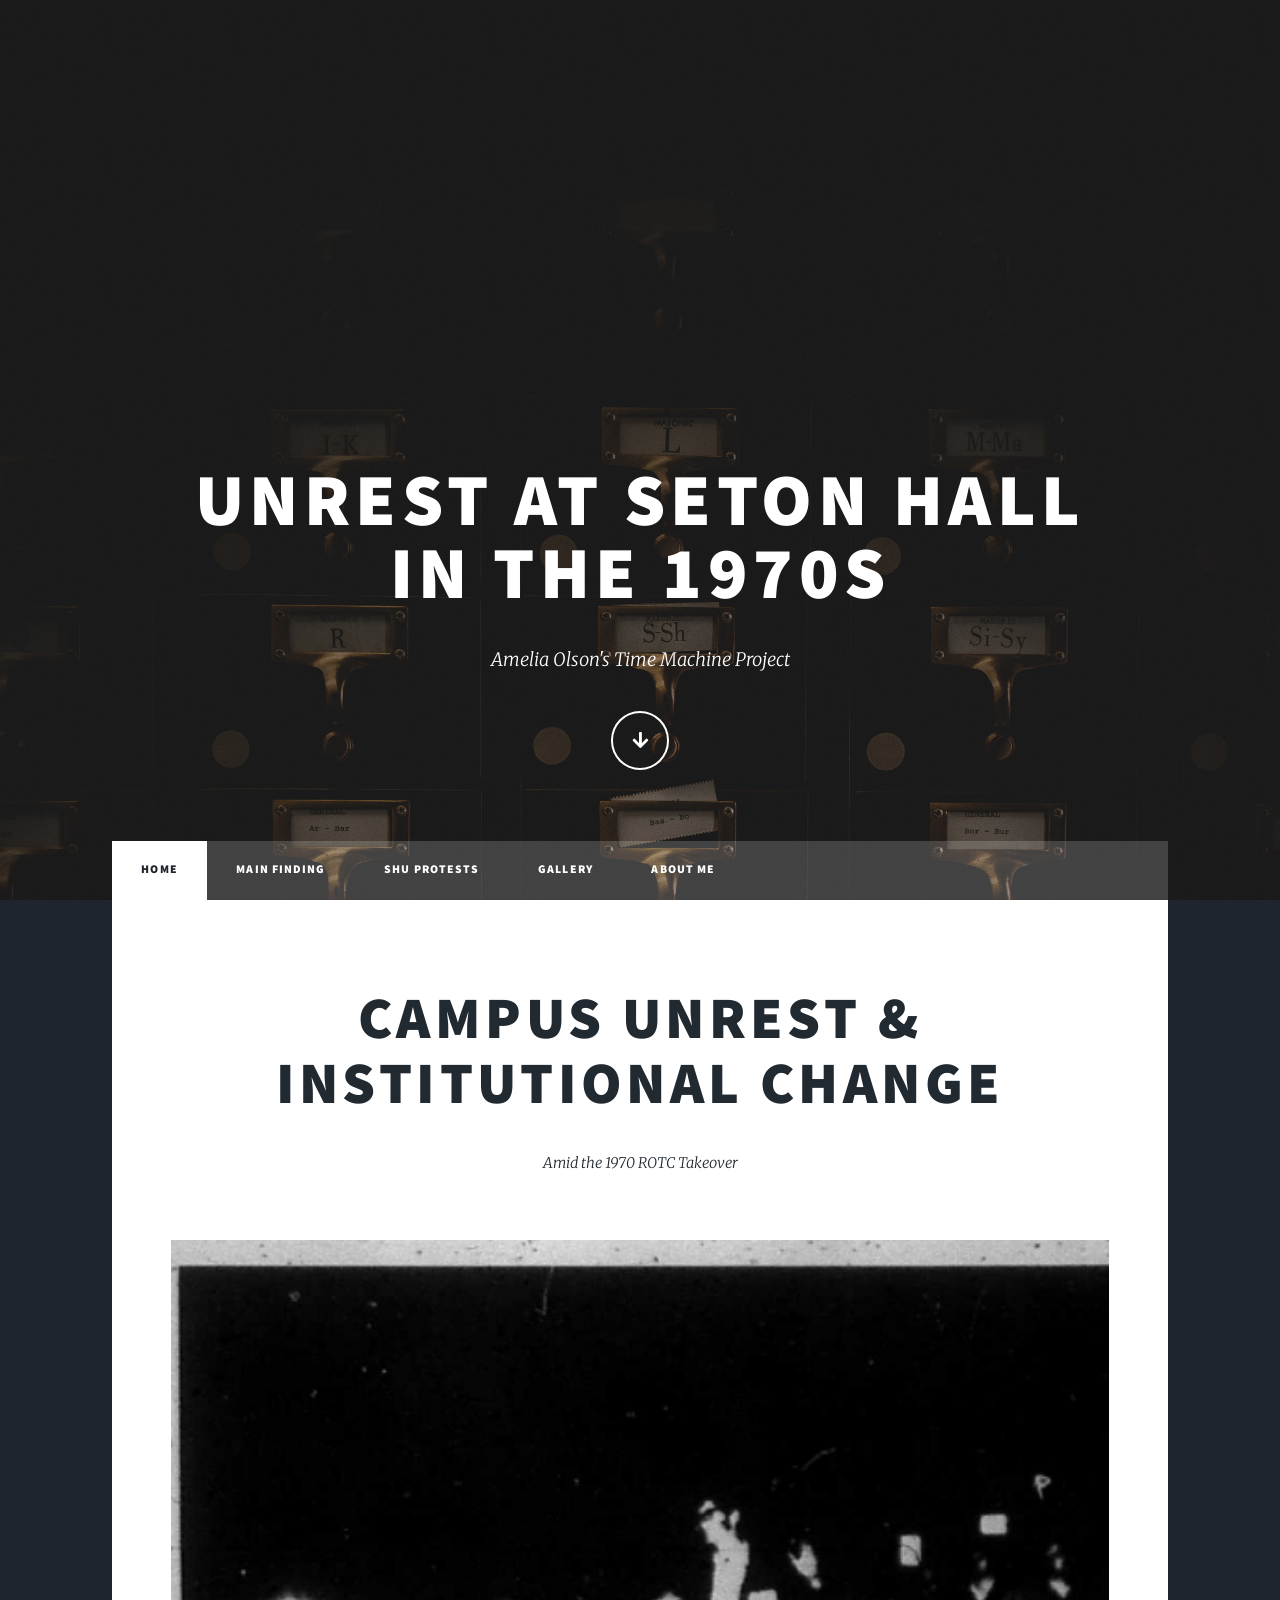
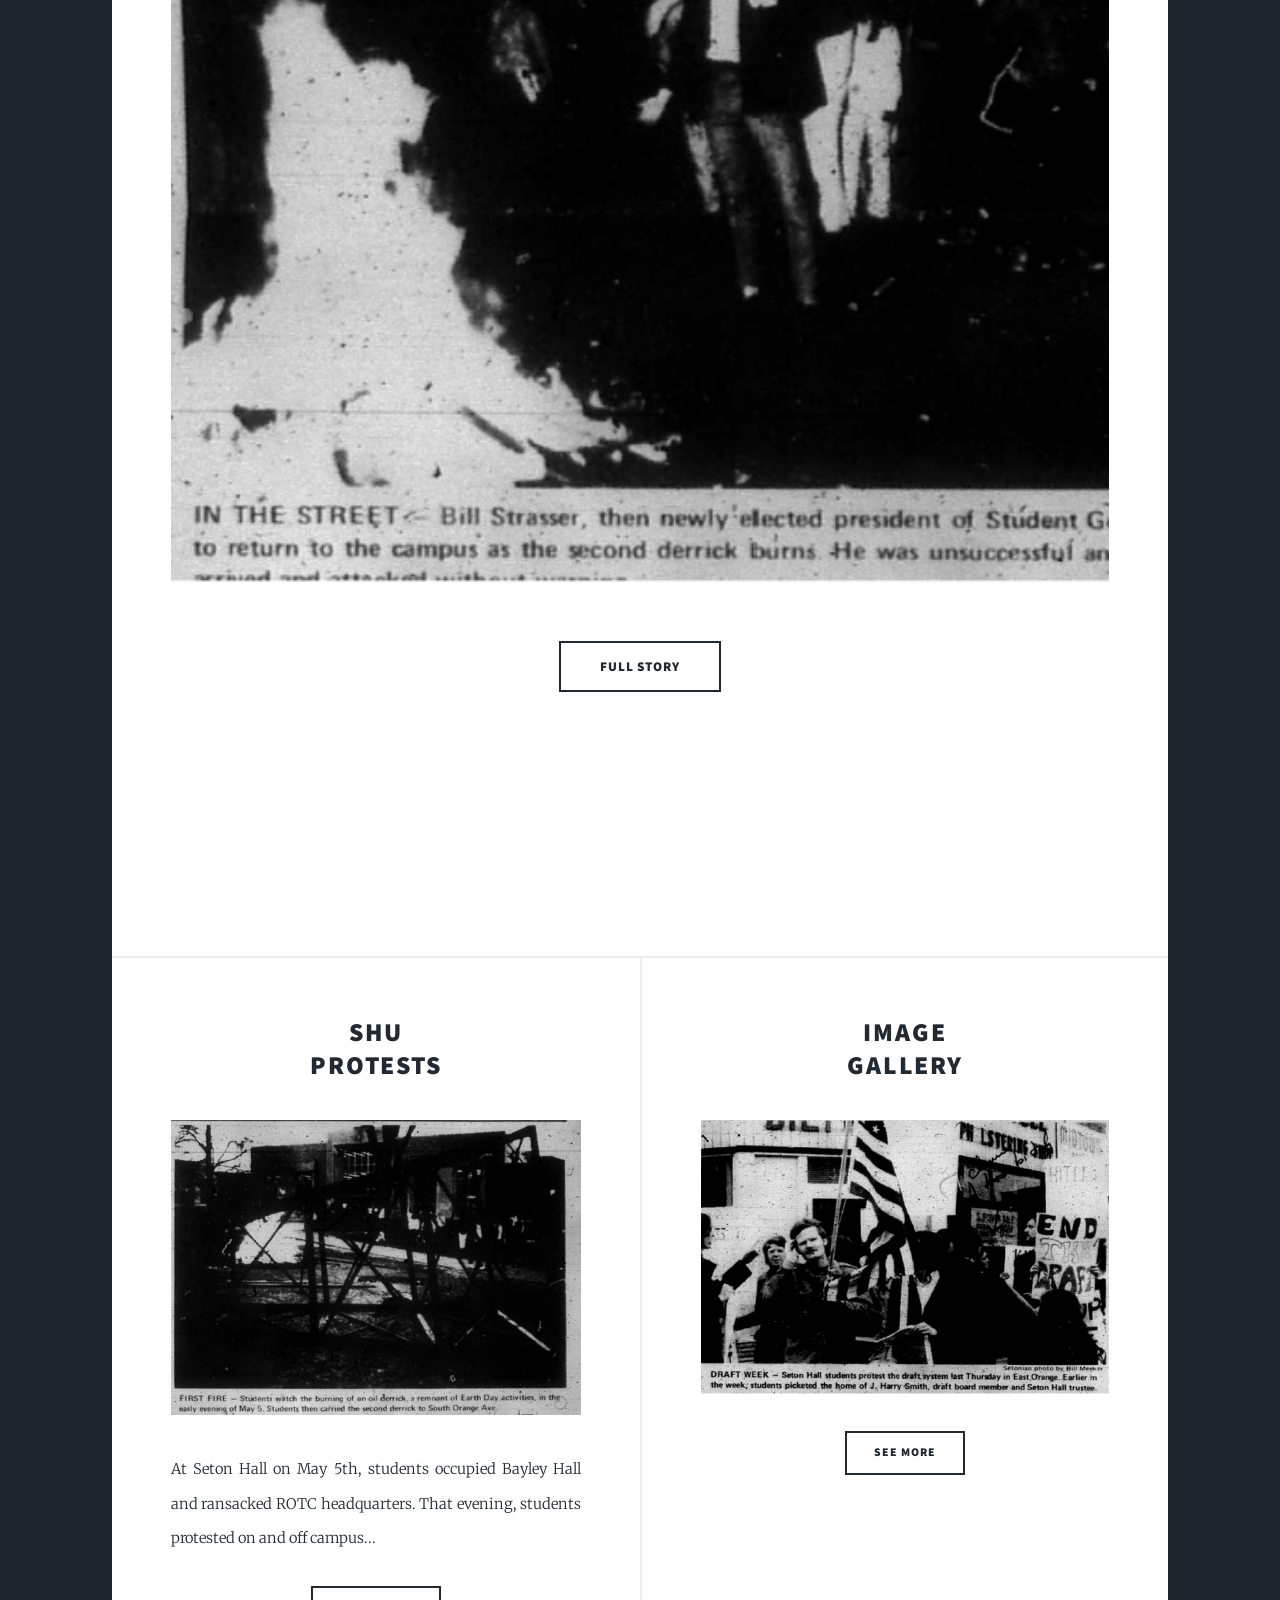
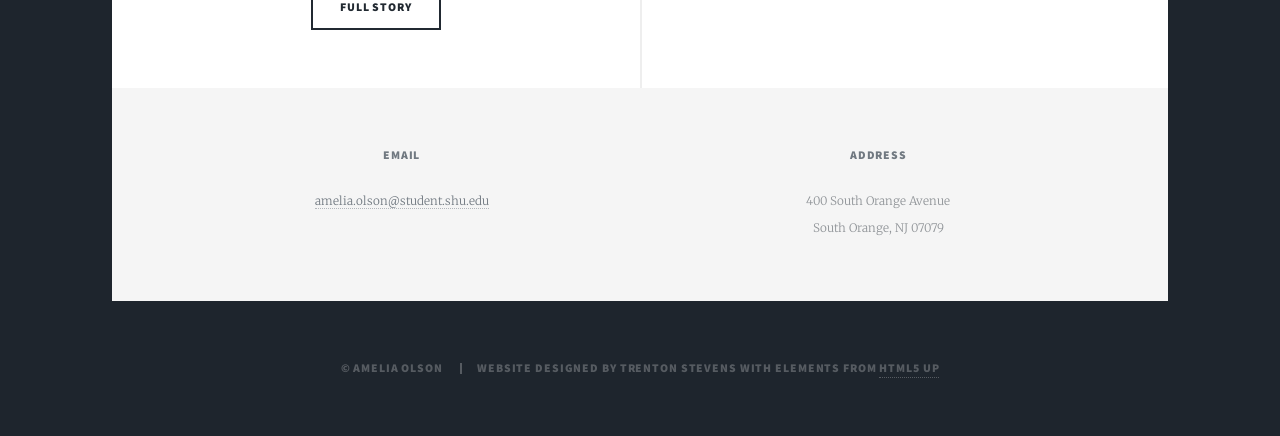
<file: index.html>
<!DOCTYPE HTML>
<!--
	Massively by HTML5 UP
	html5up.net | @ajlkn
	Free for personal and commercial use under the CCA 3.0 license (html5up.net/license)
-->
<html lang="en">

<head>
	<title>Amelia's Time Machine</title>
	<meta charset="utf-8" />
	<meta name="viewport" content="width=device-width, initial-scale=1," />
	<link rel="stylesheet" href="assets/css/main.css" />
	<noscript>
		<link rel="stylesheet" href="assets/css/noscript.css" />
	</noscript>
</head>

<body class="is-preload">

	<!-- Wrapper -->
	<div id="wrapper" class="fade-in">

		<!-- Intro -->
		<div id="intro">
			<h1>Unrest at Seton Hall<br />
				in the 1970s</h1>
			<p>Amelia Olson's Time Machine Project</p>
			<ul class="actions">
				<li><a href="#header" class="button icon solid solo fa-arrow-down scrolly">Continue</a></li>
			</ul>
		</div>

		<!-- Header -->
		<header id="header">
			<a href="index.html" class="logo">Time Machine</a>
		</header>

		<!-- Nav -->
		<nav id="nav">
			<ul class="links">
				<li class="active"><a href="index.html">Home</a></li>
				<li><a href="generic.html">Main Finding</a></li>
				<li><a href="protests.html">SHU Protests</a></li>
				<!-- <li><a href="generic3.html">Page #3</a></li>
				<li><a href="generic4.html">Page #4</a></li> -->
				<li><a href="/gallerysite/gallery2.html">Gallery</a></li>
				<li><a href="about.html">About Me</a></li>
				<!-- <li><a href="elements.html">Elements Reference</a></li> -->
			</ul>
			<!-- <ul class="icons">
				<li><a href="#" class="icon brands fa-twitter"><span class="label">Twitter</span></a></li>
				<li><a href="#" class="icon brands fa-facebook-f"><span class="label">Facebook</span></a></li>
				<li><a href="#" class="icon brands fa-instagram"><span class="label">Instagram</span></a></li>
				<li><a href="#" class="icon brands fa-github"><span class="label">GitHub</span></a></li>
			</ul> -->
		</nav>

		<!-- Main -->
		<div id="main">

			<!-- Featured Post -->
			<article class="post featured">
				<header class="major">
					<!-- <span class="date">April 4, 2026</span> -->
					<h2><a href="generic.html">Campus Unrest &<br />
							Institutional Change</a></h2>
					<p>Amid the 1970 ROTC Takeover</p>
				</header>
				<a href="generic.html" class="image main"><img src="/gallerysite/images/fulls/Picture3.png" alt="" /></a>
				<ul class="actions special">
					<li><a href="generic.html" class="button large">Full Story</a></li>
				</ul>
			</article>

			<!-- Posts -->
			<section class="posts">
				<article>
					<header>
						<!-- <span class="date">April 4, 2026</span> -->
						<h2><a href="protests.html">SHU<br />
								Protests</a></h2>
					</header>
					<a href="protests.html" class="image fit"><img src="images/sub1img2.png" alt="" /></a>
					<p>At Seton Hall on May 5th, students occupied Bayley Hall and ransacked ROTC headquarters. That evening, students protested on and off campus...</p>
					<ul class="actions special">
						<li><a href="protests.html" class="button">Full Story</a></li>
					</ul>
				</article>
				<article>
					<header>
						<!-- <span class="date">April 4, 2026</span> -->
						<h2><a href="/gallerysite/gallery2.html">Image<br />
								Gallery</a></h2>
					</header>
					<a href="/gallerysite/gallery2.html" class="image fit"><img src="/gallerysite/images/thumbs/Picture1.png" alt="" /></a>
					<!-- <p>Donec eget ex magna. Interdum et malesuada fames ac ante ipsum primis in faucibus. Pellentesque venenatis dolor imperdiet dolor mattis sagittis magna etiam.</p> -->
					<ul class="actions special">
						<li><a href="/gallerysite/gallery2.html" class="button">See More</a></li>
					</ul>
				</article>
				<!-- <article>
					<header>
						<span class="date">April 4, 2026</span>
						<h2><a href="generic4.html">Third<br />
								subfinding</a></h2>
					</header>
					<a href="generic4.html" class="image fit"><img src="images/pic04.jpg" alt="" /></a>
					<p>Donec eget ex magna. Interdum et malesuada fames ac ante ipsum primis in faucibus. Pellentesque venenatis dolor imperdiet dolor mattis sagittis magna etiam.</p>
					<ul class="actions special">
						<li><a href="generic4.html" class="button">Full Story</a></li>
					</ul>
				</article> -->
				<!-- <article>
					<header>
						<h2><a href="about.html">About <br> Me</a></h2>
					</header>
					<a href="about.html" class="image fit"><img src="images/pic05.jpg" alt="" /></a>
					<p>Donec eget ex magna. Interdum et malesuada fames ac ante ipsum primis in faucibus. Pellentesque venenatis dolor imperdiet dolor mattis sagittis magna etiam.</p>
					<ul class="actions special">
						<li><a href="about.html" class="button">More</a></li>
					</ul>
				</article> -->

			</section>
		</div>
		<!-- Footer -->
		<footer id="footer">
			<!-- <section>
							<form method="post" action="#">
								<div class="fields">
									<div class="field">
										<label for="name">Name</label>
										<input type="text" name="name" id="name" />
									</div>
									<div class="field">
										<label for="email">Email</label>
										<input type="text" name="email" id="email" />
									</div>
									<div class="field">
										<label for="message">Message</label>
										<textarea name="message" id="message" rows="3"></textarea>
									</div>
								</div>
								<ul class="actions">
									<li><input type="submit" value="Send Message" /></li>
								</ul>
							</form>
						</section> 
						<section class="split contact">
							<section class="alt">
								<h3>Address</h3>
								<p>1234 Somewhere Road #87257<br />
								Nashville, TN 00000-0000</p>
							</section>
							<section>
								<h3>Phone</h3>
								<p><a href="#">(000) 000-0000</a></p>
							</section>
							<section>
								<h3>Email</h3>
								<p><a href="#">info@untitled.tld</a></p>
							</section>
							<section>
								<h3>Social</h3>
								<ul class="icons alt">
									<li><a href="#" class="icon brands alt fa-twitter"><span class="label">Twitter</span></a></li>
									<li><a href="#" class="icon brands alt fa-facebook-f"><span class="label">Facebook</span></a></li>
									<li><a href="#" class="icon brands alt fa-instagram"><span class="label">Instagram</span></a></li>
									<li><a href="#" class="icon brands alt fa-github"><span class="label">GitHub</span></a></li>
								</ul>
							</section>
						</section> -->
			<section id="contactez-moi">
				<section>
					<h3>Email</h3>
					<p> <a href="mailto:amelia.olson@student.shu.edu">amelia.olson@student.shu.edu</a></p>
				</section>
				<!-- <section>
					<h3>Social</h3>
					<ul class="icons alt">
						<li><a href="#" class="icon brands alt fa-twitter"><span class="label">Twitter</span></a></li>
						<li><a href="#" class="icon brands alt fa-facebook-f"><span class="label">Facebook</span></a></li>
						<li><a href="#" class="icon brands alt fa-instagram"><span class="label">Instagram</span></a></li>
						<li><a href="#" class="icon brands alt fa-github"><span class="label">GitHub</span></a></li>
					</ul>
				</section> -->
				<section>
					<h3>Address</h3>
					<p>400 South Orange Avenue<br />
						South Orange, NJ 07079</p>
				</section>
		</footer>

		<!-- Copyright -->
		<div id="copyright">
			<ul>
				<li>&copy; Amelia Olson</li>
				<li>Website designed by Trenton Stevens with elements from <a href="https://html5up.net">HTML5 UP</a></li>
			</ul>
		</div>

	</div>

	<!-- Scripts -->
	<script src="assets/js/jquery.min.js"></script>
	<script src="assets/js/jquery.scrollex.min.js"></script>
	<script src="assets/js/jquery.scrolly.min.js"></script>
	<script src="assets/js/browser.min.js"></script>
	<script src="assets/js/breakpoints.min.js"></script>
	<script src="assets/js/util.js"></script>
	<script src="assets/js/main.js"></script>

</body>

</html>
</file>
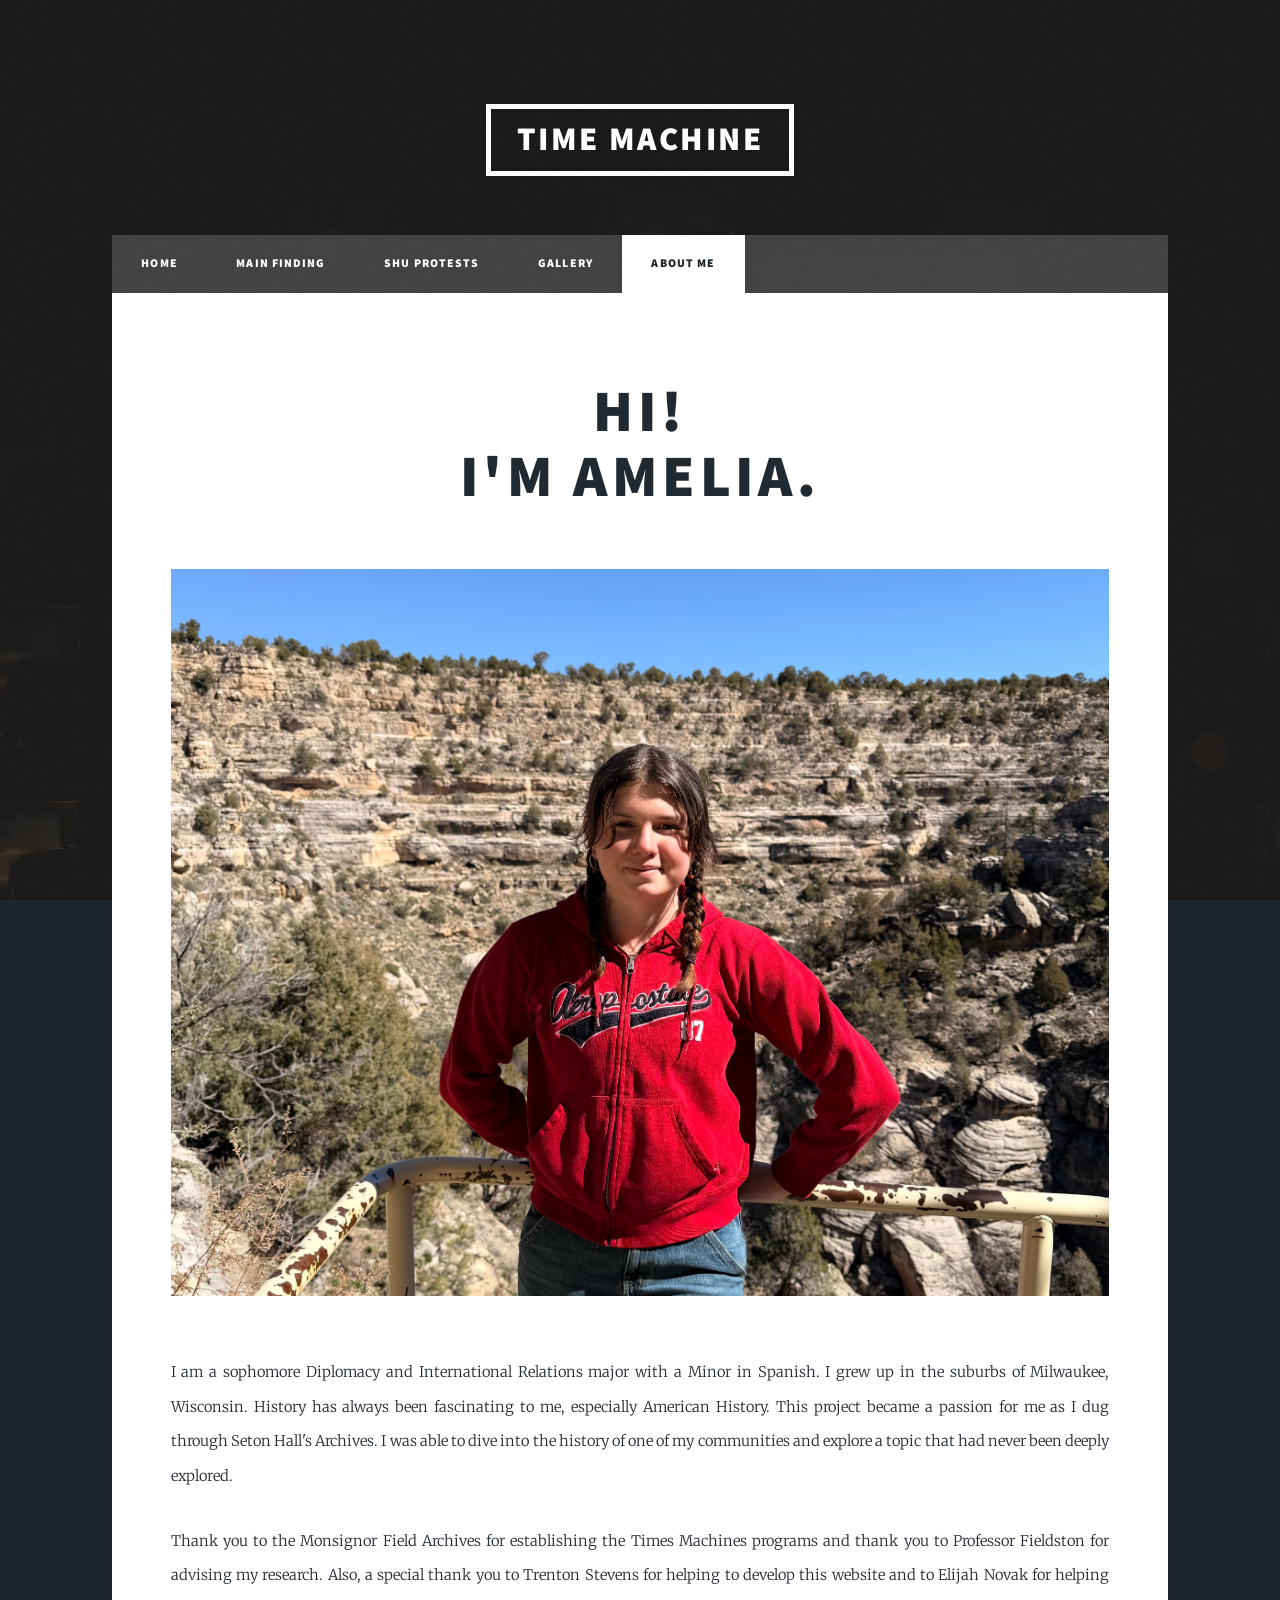
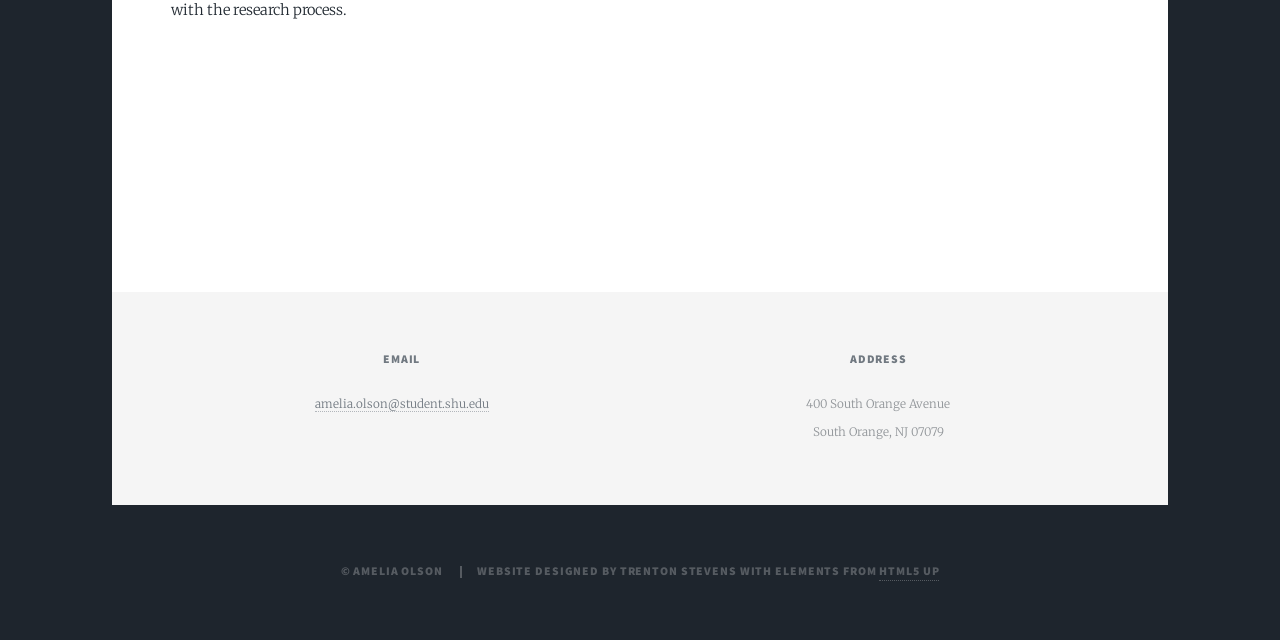
<file: about.html>
<!DOCTYPE HTML>
<!--
	Massively by HTML5 UP
	html5up.net | @ajlkn
	Free for personal and commercial use under the CCA 3.0 license (html5up.net/license)
-->
<html>

<head>
	<title>About Amelia</title>
	<meta charset="utf-8" />
	<meta name="viewport" content="width=device-width, initial-scale=1, user-scalable=no" />
	<link rel="stylesheet" href="assets/css/main.css" />
	<noscript>
		<link rel="stylesheet" href="assets/css/noscript.css" />
	</noscript>
</head>

<body class="is-preload">

	<!-- Wrapper -->
	<div id="wrapper">

		<!-- Header -->
		<header id="header">
			<a href="index.html" class="logo">Time Machine</a>
		</header>

		<!-- Nav -->
		<nav id="nav">
			<ul class="links">
				<li><a href="index.html">Home</a></li>
				<li><a href="generic.html">Main Finding</a></li>
				<li><a href="protests.html">SHU Protests</a></li>
				
				<li><a href="/gallerysite/gallery2.html">Gallery</a></li>
				<li class="active"><a href="about.html">About Me</a></li>
				<!-- <li><a href="elements.html">Elements Reference</a></li> -->
			</ul>
			<!-- <ul class="icons">
							<li><a href="#" class="icon brands fa-twitter"><span class="label">Twitter</span></a></li>
							<li><a href="#" class="icon brands fa-facebook-f"><span class="label">Facebook</span></a></li>
							<li><a href="#" class="icon brands fa-instagram"><span class="label">Instagram</span></a></li>
							<li><a href="#" class="icon brands fa-github"><span class="label">GitHub</span></a></li>
						</ul> -->
		</nav>

		<!-- Main -->
		<div id="main">

			<!-- Post -->
			<section class="post">
				<header class="major">
					<!-- <span class="date">April 4, 2026</span> -->
					<h1>Hi!<br />
						I'm Amelia.</h1>
					<!-- <p>I created this project.</p> -->
				</header>
				<div class="image main"><img src="images/amelia.jpg" alt="picture of Amelia Olson" /></div>
				<p>I am a sophomore Diplomacy and International Relations major with a Minor in Spanish. I grew up in the suburbs of Milwaukee, Wisconsin. History has always been fascinating to me, especially American History. This project became a passion for me as I dug through Seton Hall&apos;s Archives. I was able to dive into the history of one of my communities and explore a topic that had never been deeply explored.</p>
				<p>Thank you to the Monsignor Field Archives for establishing the Times Machines programs and thank you to Professor Fieldston for advising my research. Also, a special thank you to Trenton Stevens for helping to develop this website and to Elijah Novak for helping with the research process.</p>
			</section>

		</div>

		<!-- Footer -->
		<footer id="footer">
			<!-- <section>
							<form method="post" action="#">
								<div class="fields">
									<div class="field">
										<label for="name">Name</label>
										<input type="text" name="name" id="name" />
									</div>
									<div class="field">
										<label for="email">Email</label>
										<input type="text" name="email" id="email" />
									</div>
									<div class="field">
										<label for="message">Message</label>
										<textarea name="message" id="message" rows="3"></textarea>
									</div>
								</div>
								<ul class="actions">
									<li><input type="submit" value="Send Message" /></li>
								</ul>
							</form>
						</section> 
						<section class="split contact">
							<section class="alt">
								<h3>Address</h3>
								<p>1234 Somewhere Road #87257<br />
								Nashville, TN 00000-0000</p>
							</section>
							<section>
								<h3>Phone</h3>
								<p><a href="#">(000) 000-0000</a></p>
							</section>
							<section>
								<h3>Email</h3>
								<p><a href="#">info@untitled.tld</a></p>
							</section>
							<section>
								<h3>Social</h3>
								<ul class="icons alt">
									<li><a href="#" class="icon brands alt fa-twitter"><span class="label">Twitter</span></a></li>
									<li><a href="#" class="icon brands alt fa-facebook-f"><span class="label">Facebook</span></a></li>
									<li><a href="#" class="icon brands alt fa-instagram"><span class="label">Instagram</span></a></li>
									<li><a href="#" class="icon brands alt fa-github"><span class="label">GitHub</span></a></li>
								</ul>
							</section>
						</section> -->
			<section id="contactez-moi">
				<section>
					<h3>Email</h3>
					<p> <a href="mailto:amelia.olson@student.shu.edu">amelia.olson@student.shu.edu</a></p>
				</section>
				<!-- <section>
					<h3>Social</h3>
					<ul class="icons alt">
						<li><a href="#" class="icon brands alt fa-twitter"><span class="label">Twitter</span></a></li>
						<li><a href="#" class="icon brands alt fa-facebook-f"><span class="label">Facebook</span></a></li>
						<li><a href="#" class="icon brands alt fa-instagram"><span class="label">Instagram</span></a></li>
						<li><a href="#" class="icon brands alt fa-github"><span class="label">GitHub</span></a></li>
					</ul>
				</section> -->
				<section>
					<h3>Address</h3>
					<p>400 South Orange Avenue<br />
						South Orange, NJ 07079</p>
				</section>
		</footer>

		<!-- Copyright -->
		<div id="copyright">
			<ul>
				<li>&copy; Amelia Olson</li>
				<li>Website designed by Trenton Stevens with elements from <a href="https://html5up.net">HTML5 UP</a></li>
			</ul>
		</div>
	</div>

	<!-- Scripts -->
	<script src="assets/js/jquery.min.js"></script>
	<script src="assets/js/jquery.scrollex.min.js"></script>
	<script src="assets/js/jquery.scrolly.min.js"></script>
	<script src="assets/js/browser.min.js"></script>
	<script src="assets/js/breakpoints.min.js"></script>
	<script src="assets/js/util.js"></script>
	<script src="assets/js/main.js"></script>

</body>

</html>
</file>
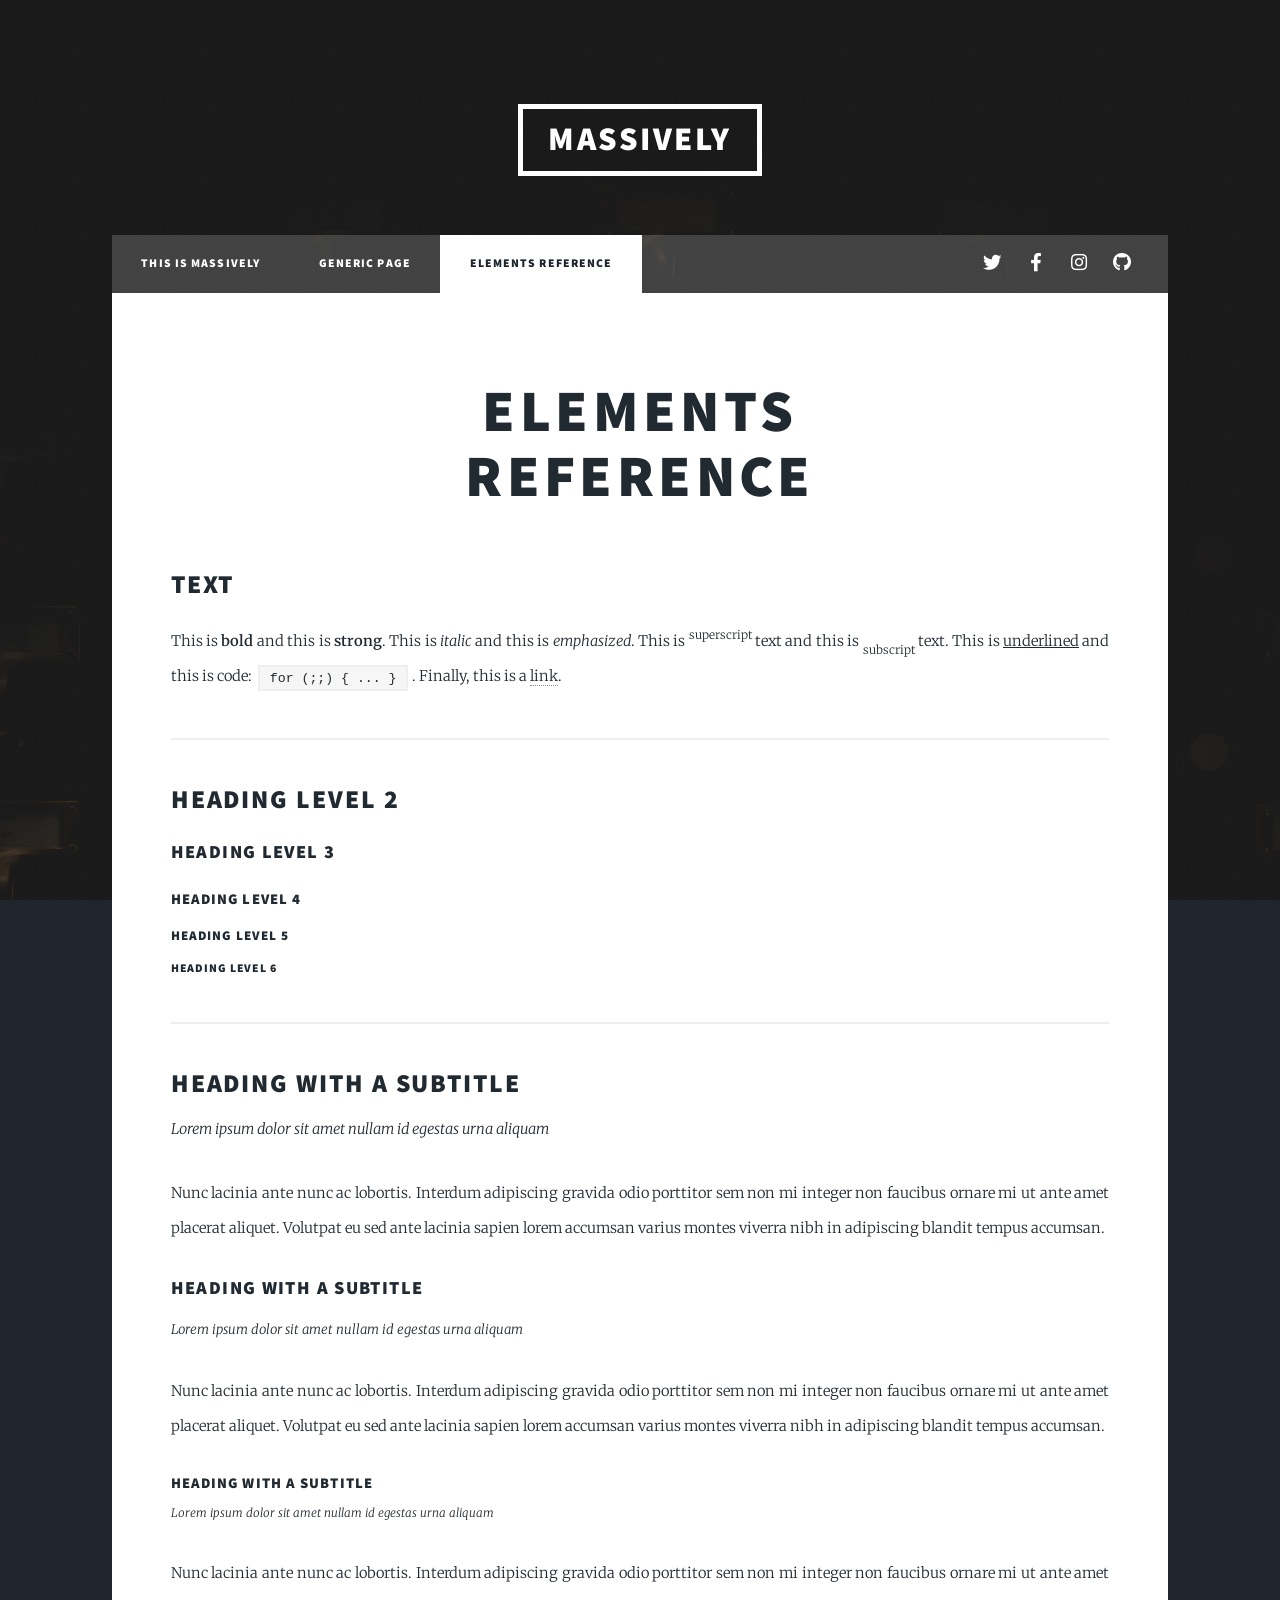
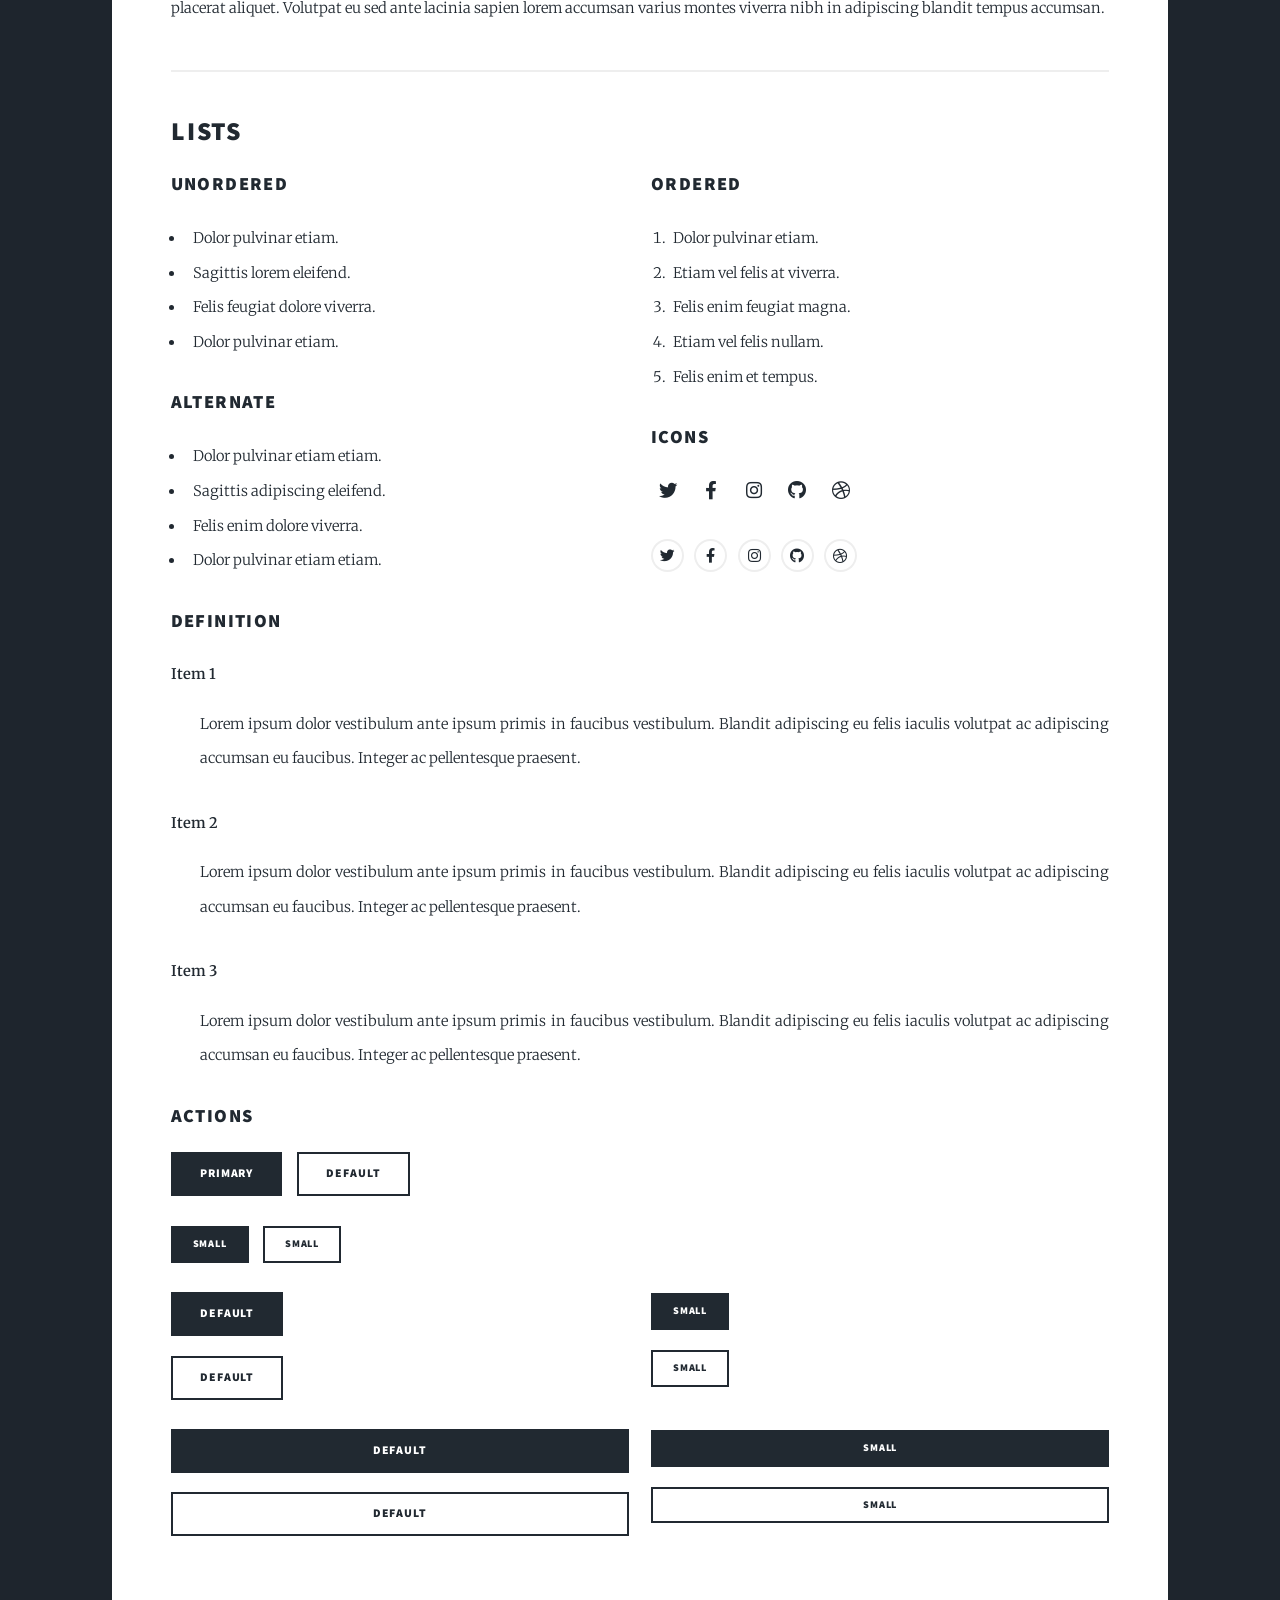
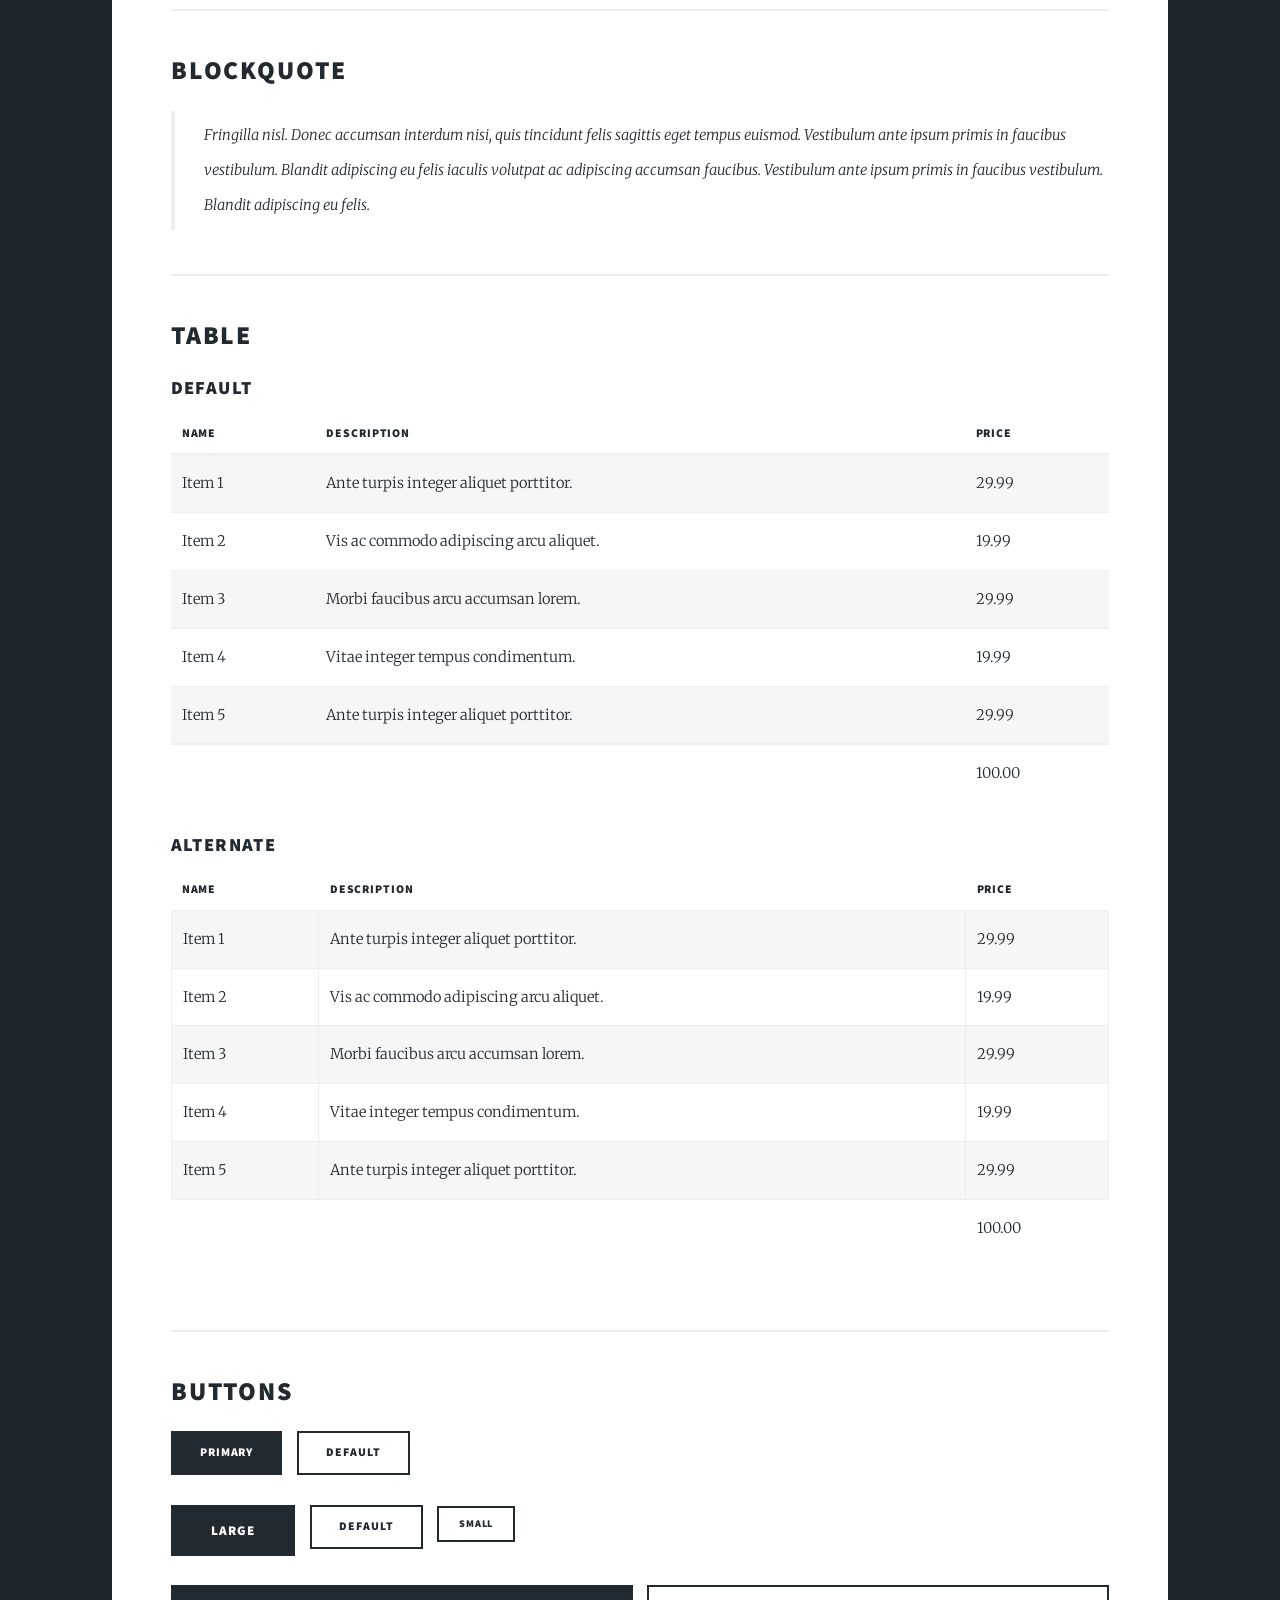
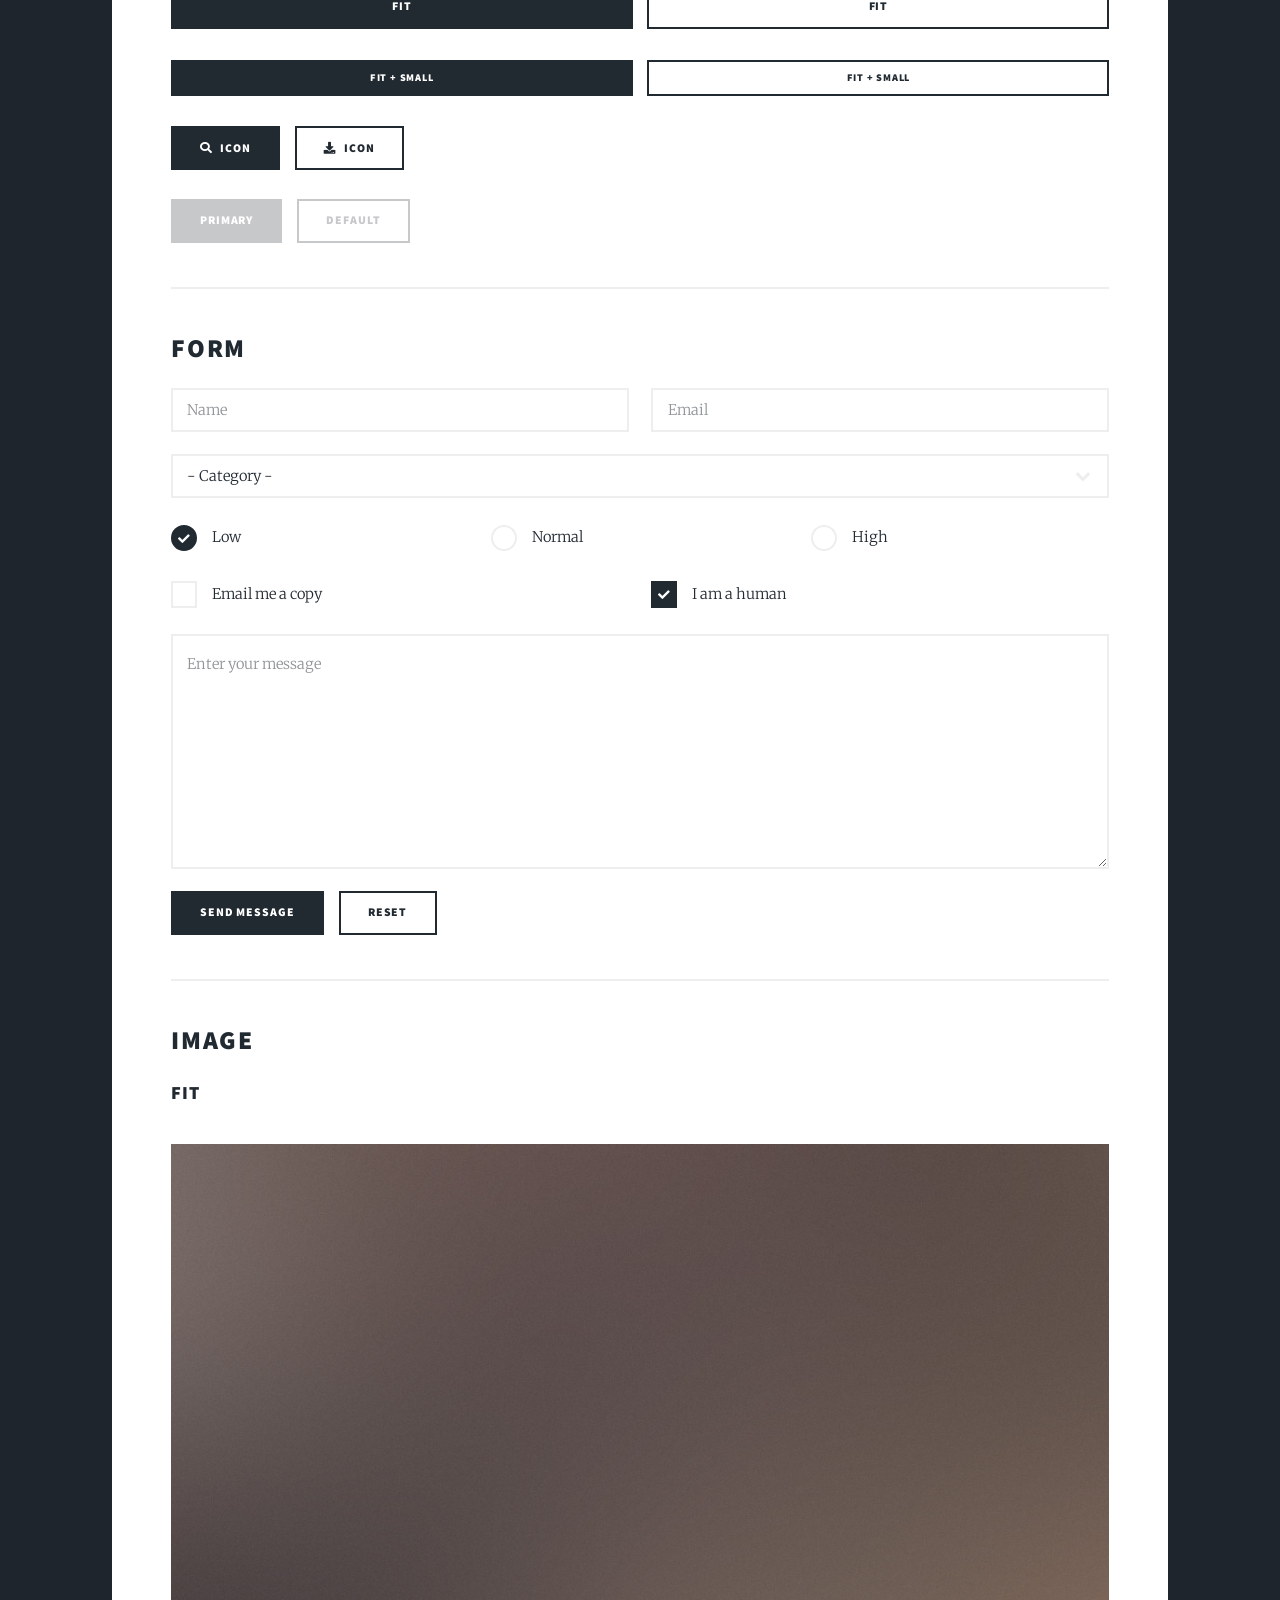
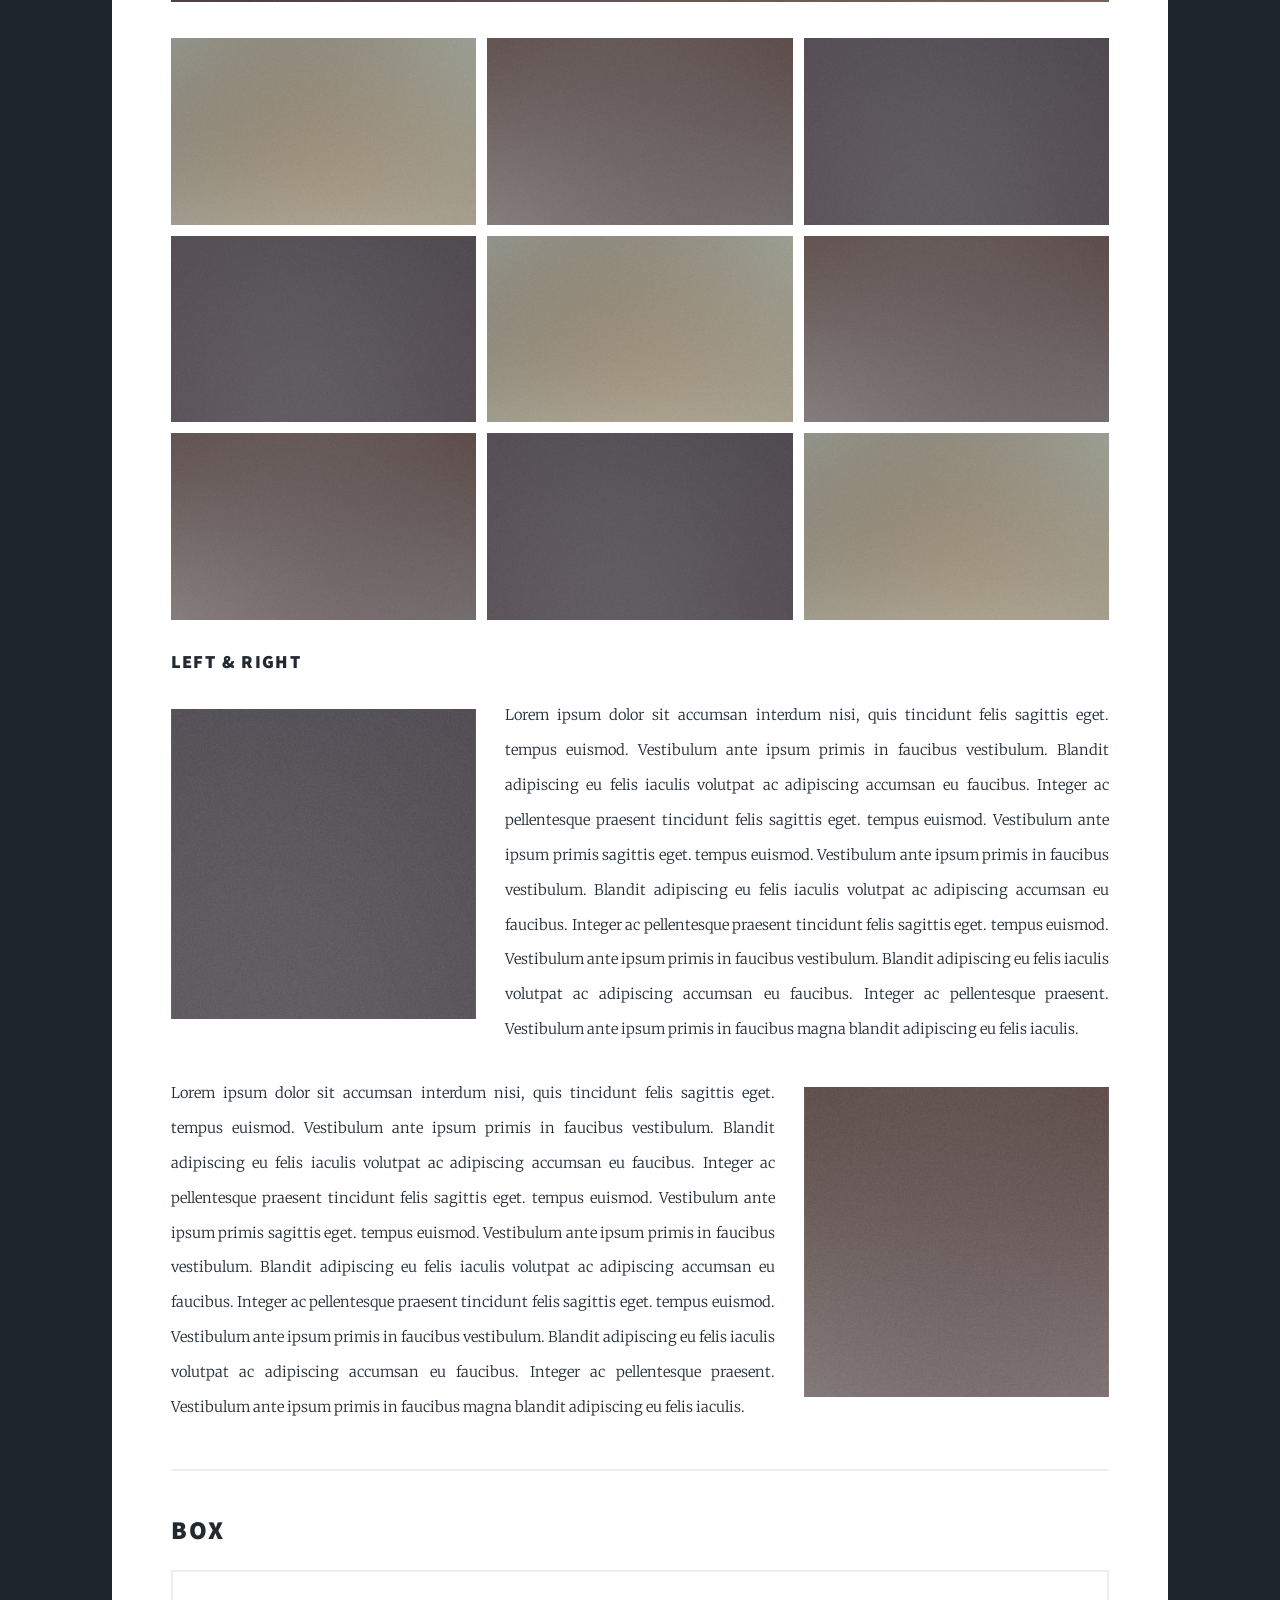
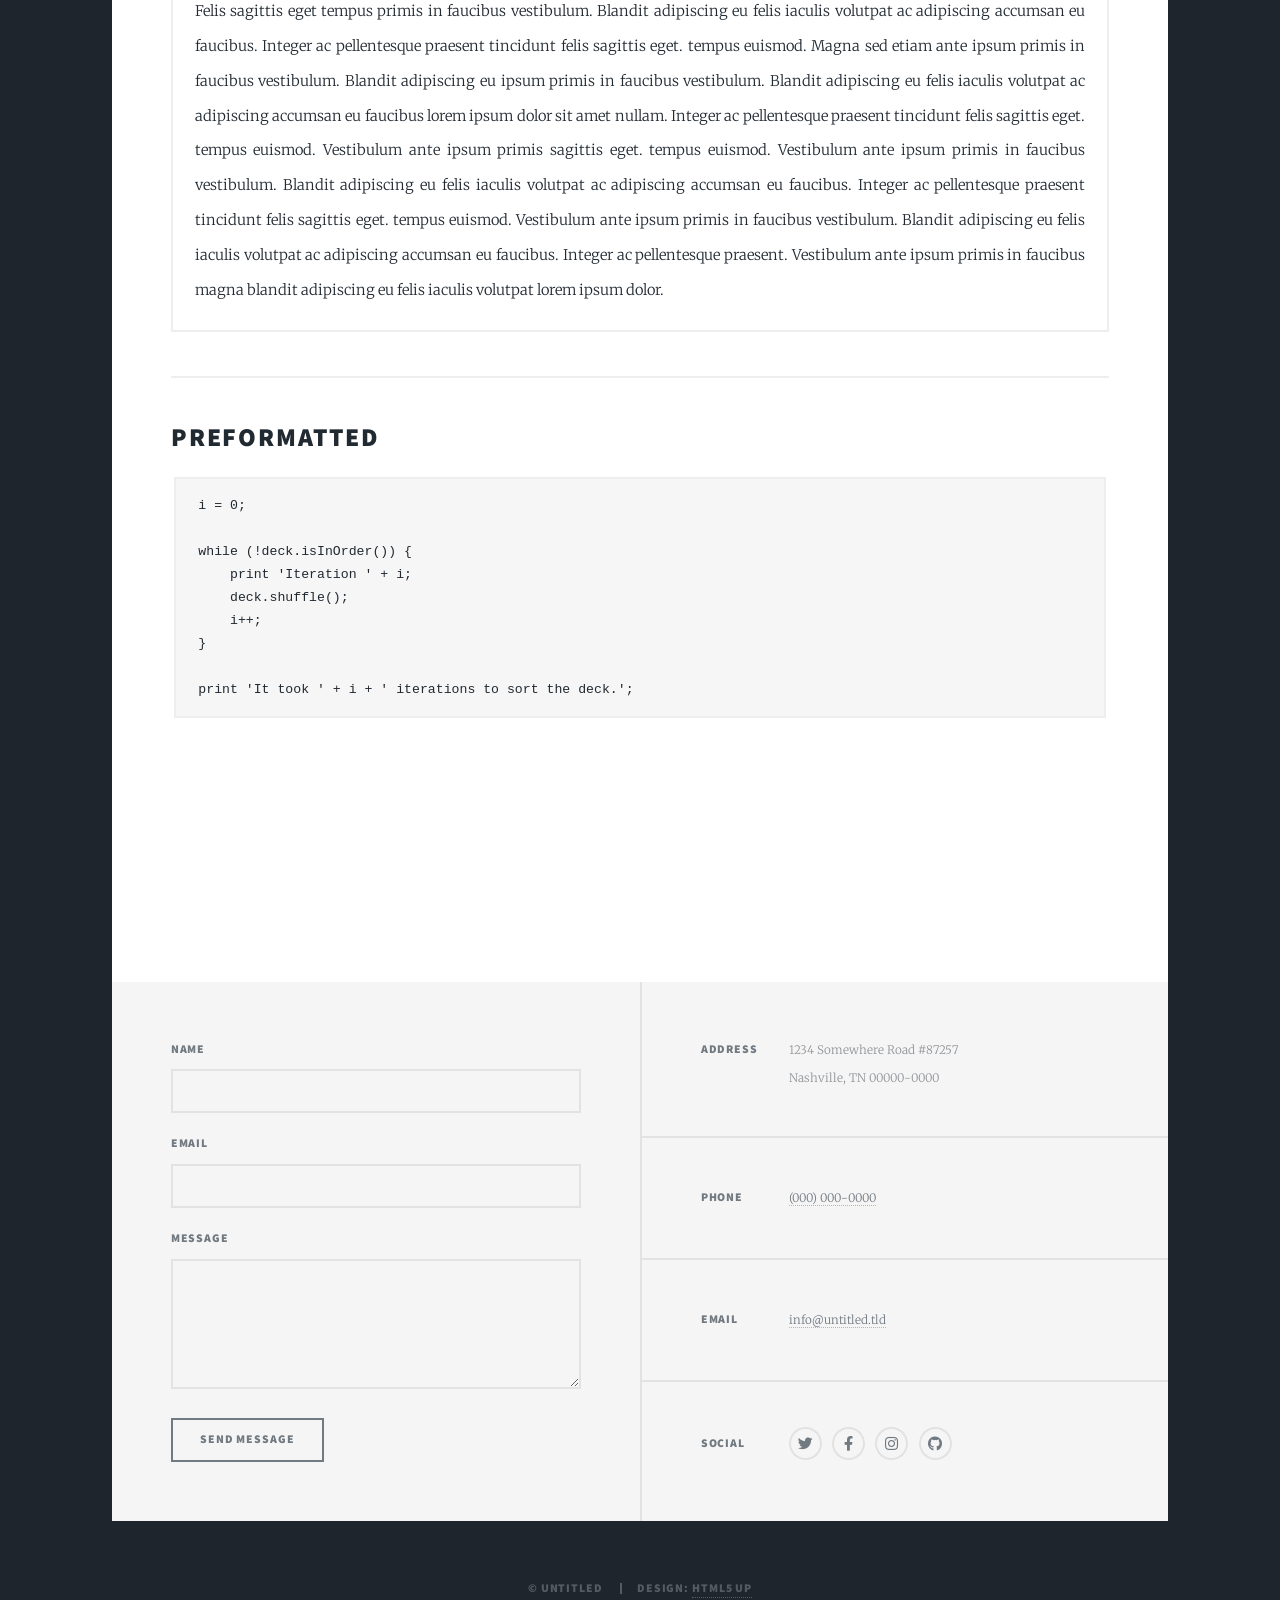
<file: elements.html>
<!DOCTYPE HTML>
<!--
	Massively by HTML5 UP
	html5up.net | @ajlkn
	Free for personal and commercial use under the CCA 3.0 license (html5up.net/license)
-->
<html>

<head>
	<title>Elements Reference - Massively by HTML5 UP</title>
	<meta charset="utf-8" />
	<meta name="viewport" content="width=device-width, initial-scale=1, user-scalable=no" />
	<link rel="stylesheet" href="assets/css/main.css" />
	<noscript>
		<link rel="stylesheet" href="assets/css/noscript.css" />
	</noscript>
</head>

<body class="is-preload">

	<!-- Wrapper -->
	<div id="wrapper">

		<!-- Header -->
		<header id="header">
			<a href="index.html" class="logo">Massively</a>
		</header>

		<!-- Nav -->
		<nav id="nav">
			<ul class="links">
				<li><a href="index.html">This is Massively</a></li>
				<li><a href="generic.html">Generic Page</a></li>
				<li class="active"><a href="elements.html">Elements Reference</a></li>
			</ul>
			<ul class="icons">
				<li><a href="#" class="icon brands fa-twitter"><span class="label">Twitter</span></a></li>
				<li><a href="#" class="icon brands fa-facebook-f"><span class="label">Facebook</span></a></li>
				<li><a href="#" class="icon brands fa-instagram"><span class="label">Instagram</span></a></li>
				<li><a href="#" class="icon brands fa-github"><span class="label">GitHub</span></a></li>
			</ul>
		</nav>

		<!-- Main -->
		<div id="main">

			<!-- Post -->
			<section class="post">
				<header class="major">
					<h1>Elements<br />
						Reference</h1>
				</header>

				<!-- Text stuff -->
				<h2>Text</h2>
				<p>This is <b>bold</b> and this is <strong>strong</strong>. This is <i>italic</i> and this is <em>emphasized</em>.
					This is <sup>superscript</sup> text and this is <sub>subscript</sub> text.
					This is <u>underlined</u> and this is code: <code>for (;;) { ... }</code>.
					Finally, this is a <a href="#">link</a>.</p>
				<hr />
				<h2>Heading Level 2</h2>
				<h3>Heading Level 3</h3>
				<h4>Heading Level 4</h4>
				<h5>Heading Level 5</h5>
				<h6>Heading Level 6</h6>
				<hr />
				<header>
					<h2>Heading with a Subtitle</h2>
					<p>Lorem ipsum dolor sit amet nullam id egestas urna aliquam</p>
				</header>
				<p>Nunc lacinia ante nunc ac lobortis. Interdum adipiscing gravida odio porttitor sem non mi integer non faucibus ornare mi ut ante amet placerat aliquet. Volutpat eu sed ante lacinia sapien lorem accumsan varius montes viverra nibh in adipiscing blandit tempus accumsan.</p>
				<header>
					<h3>Heading with a Subtitle</h3>
					<p>Lorem ipsum dolor sit amet nullam id egestas urna aliquam</p>
				</header>
				<p>Nunc lacinia ante nunc ac lobortis. Interdum adipiscing gravida odio porttitor sem non mi integer non faucibus ornare mi ut ante amet placerat aliquet. Volutpat eu sed ante lacinia sapien lorem accumsan varius montes viverra nibh in adipiscing blandit tempus accumsan.</p>
				<header>
					<h4>Heading with a Subtitle</h4>
					<p>Lorem ipsum dolor sit amet nullam id egestas urna aliquam</p>
				</header>
				<p>Nunc lacinia ante nunc ac lobortis. Interdum adipiscing gravida odio porttitor sem non mi integer non faucibus ornare mi ut ante amet placerat aliquet. Volutpat eu sed ante lacinia sapien lorem accumsan varius montes viverra nibh in adipiscing blandit tempus accumsan.</p>

				<hr />

				<!-- Lists -->
				<h2>Lists</h2>
				<div class="row">
					<div class="col-6 col-12-small">

						<h3>Unordered</h3>
						<ul>
							<li>Dolor pulvinar etiam.</li>
							<li>Sagittis lorem eleifend.</li>
							<li>Felis feugiat dolore viverra.</li>
							<li>Dolor pulvinar etiam.</li>
						</ul>

						<h3>Alternate</h3>
						<ul class="alt">
							<li>Dolor pulvinar etiam etiam.</li>
							<li>Sagittis adipiscing eleifend.</li>
							<li>Felis enim dolore viverra.</li>
							<li>Dolor pulvinar etiam etiam.</li>
						</ul>

					</div>
					<div class="col-6 col-12-small">

						<h3>Ordered</h3>
						<ol>
							<li>Dolor pulvinar etiam.</li>
							<li>Etiam vel felis at viverra.</li>
							<li>Felis enim feugiat magna.</li>
							<li>Etiam vel felis nullam.</li>
							<li>Felis enim et tempus.</li>
						</ol>

						<h3>Icons</h3>
						<ul class="icons">
							<li><a href="#" class="icon brands fa-twitter"><span class="label">Twitter</span></a></li>
							<li><a href="#" class="icon brands fa-facebook-f"><span class="label">Facebook</span></a></li>
							<li><a href="#" class="icon brands fa-instagram"><span class="label">Instagram</span></a></li>
							<li><a href="#" class="icon brands fa-github"><span class="label">Github</span></a></li>
							<li><a href="#" class="icon brands fa-dribbble"><span class="label">Dribbble</span></a></li>
						</ul>
						<ul class="icons alt">
							<li><a href="#" class="icon brands alt fa-twitter"><span class="label">Twitter</span></a></li>
							<li><a href="#" class="icon brands alt fa-facebook-f"><span class="label">Facebook</span></a></li>
							<li><a href="#" class="icon brands alt fa-instagram"><span class="label">Instagram</span></a></li>
							<li><a href="#" class="icon brands alt fa-github"><span class="label">Github</span></a></li>
							<li><a href="#" class="icon brands alt fa-dribbble"><span class="label">Dribbble</span></a></li>
						</ul>

					</div>
				</div>
				<h3>Definition</h3>
				<dl>
					<dt>Item 1</dt>
					<dd>
						<p>Lorem ipsum dolor vestibulum ante ipsum primis in faucibus vestibulum. Blandit adipiscing eu felis iaculis volutpat ac adipiscing accumsan eu faucibus. Integer ac pellentesque praesent.</p>
					</dd>
					<dt>Item 2</dt>
					<dd>
						<p>Lorem ipsum dolor vestibulum ante ipsum primis in faucibus vestibulum. Blandit adipiscing eu felis iaculis volutpat ac adipiscing accumsan eu faucibus. Integer ac pellentesque praesent.</p>
					</dd>
					<dt>Item 3</dt>
					<dd>
						<p>Lorem ipsum dolor vestibulum ante ipsum primis in faucibus vestibulum. Blandit adipiscing eu felis iaculis volutpat ac adipiscing accumsan eu faucibus. Integer ac pellentesque praesent.</p>
					</dd>
				</dl>

				<h3>Actions</h3>
				<ul class="actions">
					<li><a href="#" class="button primary">Primary</a></li>
					<li><a href="#" class="button">Default</a></li>
				</ul>
				<ul class="actions small">
					<li><a href="#" class="button primary small">Small</a></li>
					<li><a href="#" class="button small">Small</a></li>
				</ul>
				<div class="row">
					<div class="col-6 col-12-small">
						<ul class="actions stacked">
							<li><a href="#" class="button primary">Default</a></li>
							<li><a href="#" class="button">Default</a></li>
						</ul>
					</div>
					<div class="col-6 col-12-small">
						<ul class="actions stacked">
							<li><a href="#" class="button primary small">Small</a></li>
							<li><a href="#" class="button small">Small</a></li>
						</ul>
					</div>
				</div>
				<div class="row">
					<div class="col-6 col-12-small">
						<ul class="actions stacked">
							<li><a href="#" class="button primary fit">Default</a></li>
							<li><a href="#" class="button fit">Default</a></li>
						</ul>
					</div>
					<div class="col-6 col-12-small">
						<ul class="actions stacked">
							<li><a href="#" class="button primary small fit">Small</a></li>
							<li><a href="#" class="button small fit">Small</a></li>
						</ul>
					</div>
				</div>

				<hr />

				<!-- Blockquote -->
				<h2>Blockquote</h2>
				<blockquote>Fringilla nisl. Donec accumsan interdum nisi, quis tincidunt felis sagittis eget tempus euismod. Vestibulum ante ipsum primis in faucibus vestibulum. Blandit adipiscing eu felis iaculis volutpat ac adipiscing accumsan faucibus. Vestibulum ante ipsum primis in faucibus vestibulum. Blandit adipiscing eu felis.</blockquote>

				<hr />

				<!-- Table -->
				<h2>Table</h2>

				<h3>Default</h3>
				<div class="table-wrapper">
					<table>
						<thead>
							<tr>
								<th>Name</th>
								<th>Description</th>
								<th>Price</th>
							</tr>
						</thead>
						<tbody>
							<tr>
								<td>Item 1</td>
								<td>Ante turpis integer aliquet porttitor.</td>
								<td>29.99</td>
							</tr>
							<tr>
								<td>Item 2</td>
								<td>Vis ac commodo adipiscing arcu aliquet.</td>
								<td>19.99</td>
							</tr>
							<tr>
								<td>Item 3</td>
								<td> Morbi faucibus arcu accumsan lorem.</td>
								<td>29.99</td>
							</tr>
							<tr>
								<td>Item 4</td>
								<td>Vitae integer tempus condimentum.</td>
								<td>19.99</td>
							</tr>
							<tr>
								<td>Item 5</td>
								<td>Ante turpis integer aliquet porttitor.</td>
								<td>29.99</td>
							</tr>
						</tbody>
						<tfoot>
							<tr>
								<td colspan="2"></td>
								<td>100.00</td>
							</tr>
						</tfoot>
					</table>
				</div>

				<h3>Alternate</h3>
				<div class="table-wrapper">
					<table class="alt">
						<thead>
							<tr>
								<th>Name</th>
								<th>Description</th>
								<th>Price</th>
							</tr>
						</thead>
						<tbody>
							<tr>
								<td>Item 1</td>
								<td>Ante turpis integer aliquet porttitor.</td>
								<td>29.99</td>
							</tr>
							<tr>
								<td>Item 2</td>
								<td>Vis ac commodo adipiscing arcu aliquet.</td>
								<td>19.99</td>
							</tr>
							<tr>
								<td>Item 3</td>
								<td> Morbi faucibus arcu accumsan lorem.</td>
								<td>29.99</td>
							</tr>
							<tr>
								<td>Item 4</td>
								<td>Vitae integer tempus condimentum.</td>
								<td>19.99</td>
							</tr>
							<tr>
								<td>Item 5</td>
								<td>Ante turpis integer aliquet porttitor.</td>
								<td>29.99</td>
							</tr>
						</tbody>
						<tfoot>
							<tr>
								<td colspan="2"></td>
								<td>100.00</td>
							</tr>
						</tfoot>
					</table>
				</div>

				<hr />

				<!-- Buttons -->
				<h2>Buttons</h2>
				<ul class="actions">
					<li><a href="#" class="button primary">Primary</a></li>
					<li><a href="#" class="button">Default</a></li>
				</ul>
				<ul class="actions">
					<li><a href="#" class="button primary large">Large</a></li>
					<li><a href="#" class="button">Default</a></li>
					<li><a href="#" class="button small">Small</a></li>
				</ul>
				<ul class="actions fit">
					<li><a href="#" class="button primary fit">Fit</a></li>
					<li><a href="#" class="button fit">Fit</a></li>
				</ul>
				<ul class="actions fit small">
					<li><a href="#" class="button primary fit small">Fit + Small</a></li>
					<li><a href="#" class="button fit small">Fit + Small</a></li>
				</ul>
				<ul class="actions">
					<li><a href="#" class="button primary icon solid fa-search">Icon</a></li>
					<li><a href="#" class="button icon solid fa-download">Icon</a></li>
				</ul>
				<ul class="actions">
					<li><span class="button primary disabled">Primary</span></li>
					<li><span class="button disabled">Default</span></li>
				</ul>

				<hr />

				<!-- Form -->
				<h2>Form</h2>

				<form method="post" action="#">
					<div class="row gtr-uniform">
						<div class="col-6 col-12-xsmall">
							<input type="text" name="demo-name" id="demo-name" value="" placeholder="Name" />
						</div>
						<div class="col-6 col-12-xsmall">
							<input type="email" name="demo-email" id="demo-email" value="" placeholder="Email" />
						</div>
						<!-- Break -->
						<div class="col-12">
							<select name="demo-category" id="demo-category">
								<option value="">- Category -</option>
								<option value="1">Manufacturing</option>
								<option value="1">Shipping</option>
								<option value="1">Administration</option>
								<option value="1">Human Resources</option>
							</select>
						</div>
						<!-- Break -->
						<div class="col-4 col-12-small">
							<input type="radio" id="demo-priority-low" name="demo-priority" checked>
							<label for="demo-priority-low">Low</label>
						</div>
						<div class="col-4 col-12-small">
							<input type="radio" id="demo-priority-normal" name="demo-priority">
							<label for="demo-priority-normal">Normal</label>
						</div>
						<div class="col-4 col-12-small">
							<input type="radio" id="demo-priority-high" name="demo-priority">
							<label for="demo-priority-high">High</label>
						</div>
						<!-- Break -->
						<div class="col-6 col-12-small">
							<input type="checkbox" id="demo-copy" name="demo-copy">
							<label for="demo-copy">Email me a copy</label>
						</div>
						<div class="col-6 col-12-small">
							<input type="checkbox" id="demo-human" name="demo-human" checked>
							<label for="demo-human">I am a human</label>
						</div>
						<!-- Break -->
						<div class="col-12">
							<textarea name="demo-message" id="demo-message" placeholder="Enter your message" rows="6"></textarea>
						</div>
						<!-- Break -->
						<div class="col-12">
							<ul class="actions">
								<li><input type="submit" value="Send Message" class="primary" /></li>
								<li><input type="reset" value="Reset" /></li>
							</ul>
						</div>
					</div>
				</form>

				<hr />

				<!-- Image -->
				<h2>Image</h2>

				<h3>Fit</h3>
				<span class="image fit"><img src="images/pic01.jpg" alt="" /></span>
				<div class="box alt">
					<div class="row gtr-50 gtr-uniform">
						<div class="col-4"><span class="image fit"><img src="images/pic02.jpg" alt="" /></span></div>
						<div class="col-4"><span class="image fit"><img src="images/pic03.jpg" alt="" /></span></div>
						<div class="col-4"><span class="image fit"><img src="images/pic04.jpg" alt="" /></span></div>
						<!-- Break -->
						<div class="col-4"><span class="image fit"><img src="images/pic04.jpg" alt="" /></span></div>
						<div class="col-4"><span class="image fit"><img src="images/pic02.jpg" alt="" /></span></div>
						<div class="col-4"><span class="image fit"><img src="images/pic03.jpg" alt="" /></span></div>
						<!-- Break -->
						<div class="col-4"><span class="image fit"><img src="images/pic03.jpg" alt="" /></span></div>
						<div class="col-4"><span class="image fit"><img src="images/pic04.jpg" alt="" /></span></div>
						<div class="col-4"><span class="image fit"><img src="images/pic02.jpg" alt="" /></span></div>
					</div>
				</div>

				<h3>Left &amp; Right</h3>
				<p><span class="image left"><img src="images/pic08.jpg" alt="" /></span>Lorem ipsum dolor sit accumsan interdum nisi, quis tincidunt felis sagittis eget. tempus euismod. Vestibulum ante ipsum primis in faucibus vestibulum. Blandit adipiscing eu felis iaculis volutpat ac adipiscing accumsan eu faucibus. Integer ac pellentesque praesent tincidunt felis sagittis eget. tempus euismod. Vestibulum ante ipsum primis sagittis eget. tempus euismod. Vestibulum ante ipsum primis in faucibus vestibulum. Blandit adipiscing eu felis iaculis volutpat ac adipiscing accumsan eu faucibus. Integer ac pellentesque praesent tincidunt felis sagittis eget. tempus euismod. Vestibulum ante ipsum primis in faucibus vestibulum. Blandit adipiscing eu felis iaculis volutpat ac adipiscing accumsan eu faucibus. Integer ac pellentesque praesent. Vestibulum ante ipsum primis in faucibus magna blandit adipiscing eu felis iaculis.</p>
				<p><span class="image right"><img src="images/pic09.jpg" alt="" /></span>Lorem ipsum dolor sit accumsan interdum nisi, quis tincidunt felis sagittis eget. tempus euismod. Vestibulum ante ipsum primis in faucibus vestibulum. Blandit adipiscing eu felis iaculis volutpat ac adipiscing accumsan eu faucibus. Integer ac pellentesque praesent tincidunt felis sagittis eget. tempus euismod. Vestibulum ante ipsum primis sagittis eget. tempus euismod. Vestibulum ante ipsum primis in faucibus vestibulum. Blandit adipiscing eu felis iaculis volutpat ac adipiscing accumsan eu faucibus. Integer ac pellentesque praesent tincidunt felis sagittis eget. tempus euismod. Vestibulum ante ipsum primis in faucibus vestibulum. Blandit adipiscing eu felis iaculis volutpat ac adipiscing accumsan eu faucibus. Integer ac pellentesque praesent. Vestibulum ante ipsum primis in faucibus magna blandit adipiscing eu felis iaculis.</p>

				<hr />

				<!-- Box -->
				<h2>Box</h2>
				<div class="box">
					<p>Felis sagittis eget tempus primis in faucibus vestibulum. Blandit adipiscing eu felis iaculis volutpat ac adipiscing accumsan eu faucibus. Integer ac pellentesque praesent tincidunt felis sagittis eget. tempus euismod. Magna sed etiam ante ipsum primis in faucibus vestibulum. Blandit adipiscing eu ipsum primis in faucibus vestibulum. Blandit adipiscing eu felis iaculis volutpat ac adipiscing accumsan eu faucibus lorem ipsum dolor sit amet nullam. Integer ac pellentesque praesent tincidunt felis sagittis eget. tempus euismod. Vestibulum ante ipsum primis sagittis eget. tempus euismod. Vestibulum ante ipsum primis in faucibus vestibulum. Blandit adipiscing eu felis iaculis volutpat ac adipiscing accumsan eu faucibus. Integer ac pellentesque praesent tincidunt felis sagittis eget. tempus euismod. Vestibulum ante ipsum primis in faucibus vestibulum. Blandit adipiscing eu felis iaculis volutpat ac adipiscing accumsan eu faucibus. Integer ac pellentesque praesent. Vestibulum ante ipsum primis in faucibus magna blandit adipiscing eu felis iaculis volutpat lorem ipsum dolor.</p>
				</div>

				<hr />

				<!-- Preformatted Code -->
				<h2>Preformatted</h2>
				<pre><code>i = 0;

while (!deck.isInOrder()) {
    print 'Iteration ' + i;
    deck.shuffle();
    i++;
}

print 'It took ' + i + ' iterations to sort the deck.';
</code></pre>

			</section>

		</div>

		<!-- Footer -->
		<footer id="footer">
			<section>
				<form method="post" action="#">
					<div class="fields">
						<div class="field">
							<label for="name">Name</label>
							<input type="text" name="name" id="name" />
						</div>
						<div class="field">
							<label for="email">Email</label>
							<input type="text" name="email" id="email" />
						</div>
						<div class="field">
							<label for="message">Message</label>
							<textarea name="message" id="message" rows="3"></textarea>
						</div>
					</div>
					<ul class="actions">
						<li><input type="submit" value="Send Message" /></li>
					</ul>
				</form>
			</section>
			<section class="split contact">
				<section class="alt">
					<h3>Address</h3>
					<p>1234 Somewhere Road #87257<br />
						Nashville, TN 00000-0000</p>
				</section>
				<section>
					<h3>Phone</h3>
					<p><a href="#">(000) 000-0000</a></p>
				</section>
				<section>
					<h3>Email</h3>
					<p><a href="#">info@untitled.tld</a></p>
				</section>
				<section>
					<h3>Social</h3>
					<ul class="icons alt">
						<li><a href="#" class="icon brands alt fa-twitter"><span class="label">Twitter</span></a></li>
						<li><a href="#" class="icon brands alt fa-facebook-f"><span class="label">Facebook</span></a></li>
						<li><a href="#" class="icon brands alt fa-instagram"><span class="label">Instagram</span></a></li>
						<li><a href="#" class="icon brands alt fa-github"><span class="label">GitHub</span></a></li>
					</ul>
				</section>
			</section>
		</footer>

		<!-- Copyright -->
		<div id="copyright">
			<ul>
				<li>&copy; Untitled</li>
				<li>Design: <a href="https://html5up.net">HTML5 UP</a></li>
			</ul>
		</div>

	</div>

	<!-- Scripts -->
	<script src="assets/js/jquery.min.js"></script>
	<script src="assets/js/jquery.scrollex.min.js"></script>
	<script src="assets/js/jquery.scrolly.min.js"></script>
	<script src="assets/js/browser.min.js"></script>
	<script src="assets/js/breakpoints.min.js"></script>
	<script src="assets/js/util.js"></script>
	<script src="assets/js/main.js"></script>

</body>

</html>
</file>
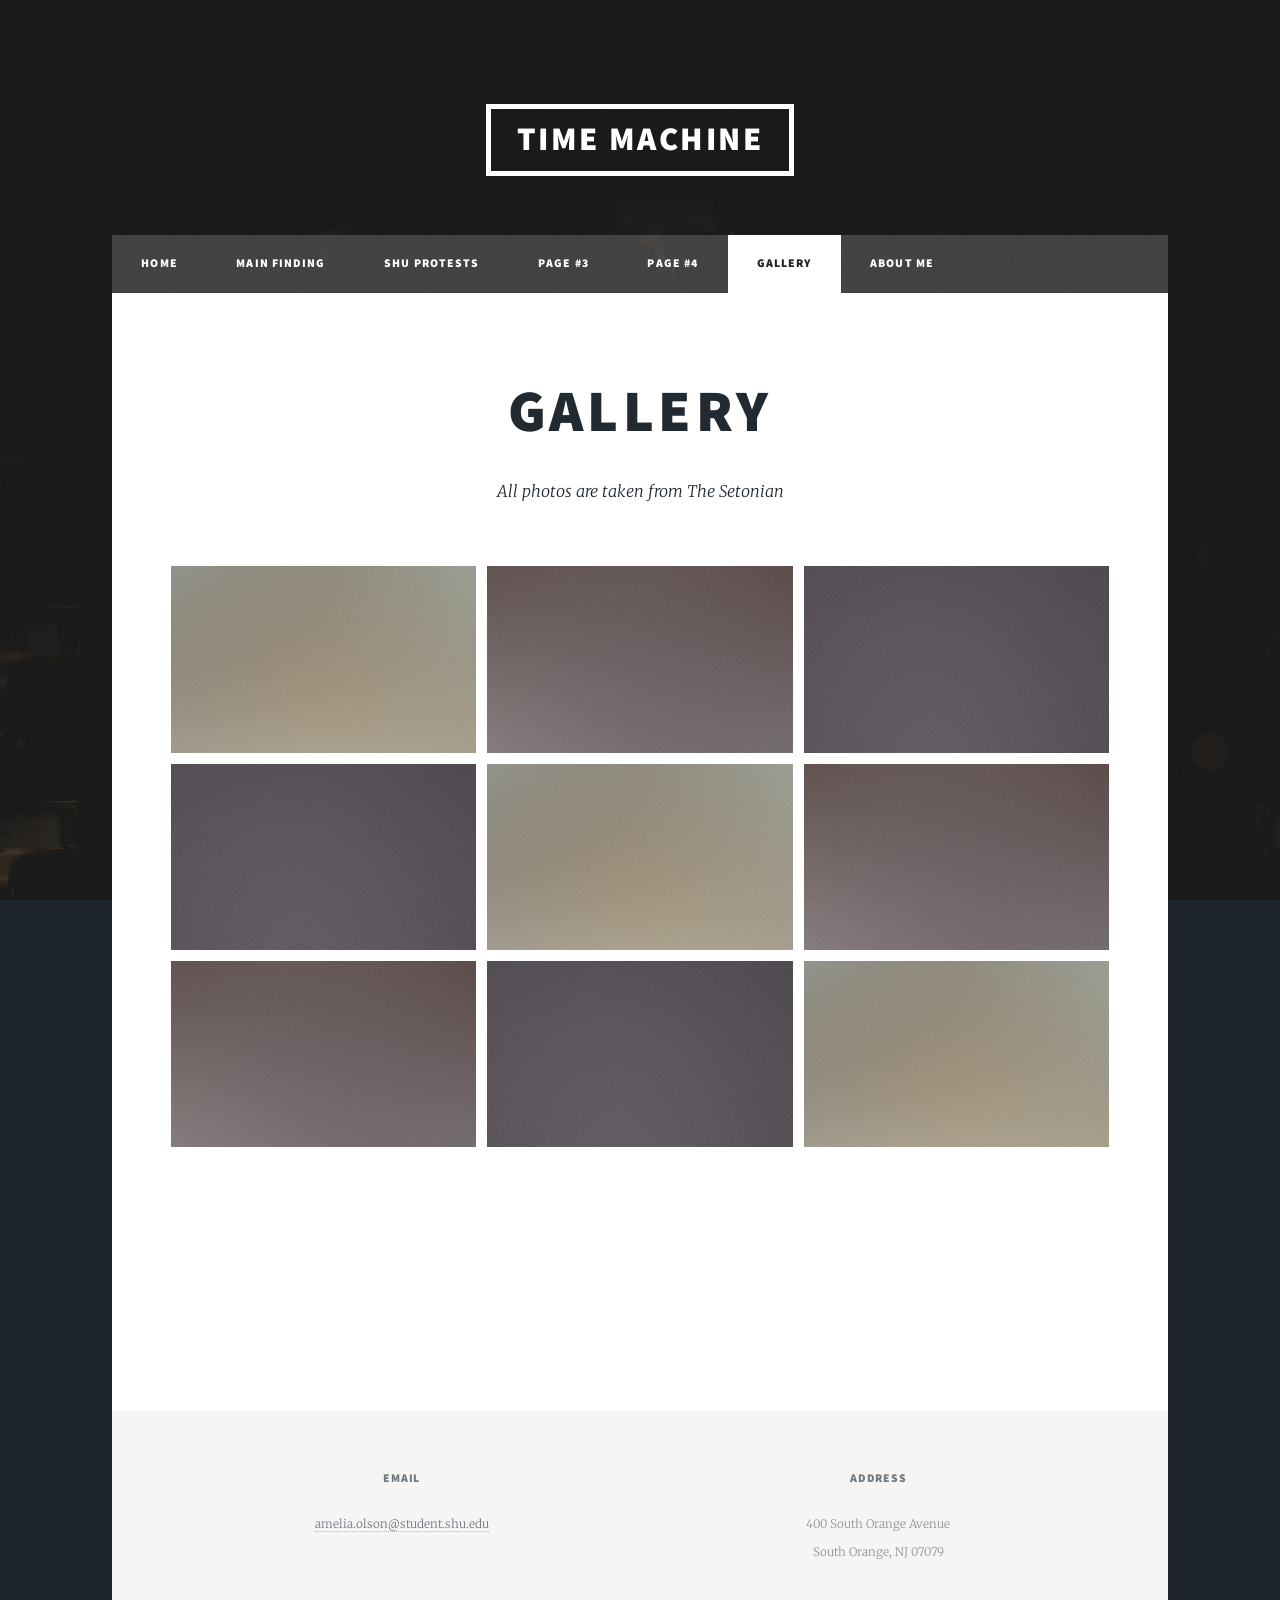
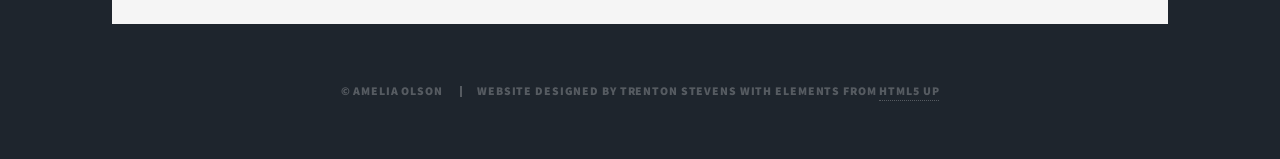
<file: gallery.html>
<!DOCTYPE HTML>
<!--
	Massively by HTML5 UP
	html5up.net | @ajlkn
	Free for personal and commercial use under the CCA 3.0 license (html5up.net/license)
-->
<html>

<head>
	<title>Amelia's Time Machine - Gallery</title>
	<meta charset="utf-8" />
	<meta name="viewport" content="width=device-width, initial-scale=1, user-scalable=no" />
	<link rel="stylesheet" href="assets/css/main.css" />
	<noscript>
		<link rel="stylesheet" href="assets/css/noscript.css" />
	</noscript>
</head>

<body class="is-preload">

	<!-- Wrapper -->
	<div id="wrapper">

		<!-- Header -->
		<header id="header">
			<a href="index.html" class="logo">Time Machine</a>
		</header>

		<!-- Nav -->
		<nav id="nav">
			<ul class="links">
				<li><a href="index.html">Home</a></li>
				<li><a href="generic.html">Main Finding</a></li>
				<li><a href="protests.html">SHU Protests</a></li>
				<li><a href="generic3.html">Page #3</a></li>
				<li><a href="generic4.html">Page #4</a></li>
				<li class="active"><a href="gallery.html">Gallery</a></li>
				<li><a href="about.html">About Me</a></li>
				<!-- <li><a href="elements.html">Elements Reference</a></li> -->
			</ul>
			<!-- <ul class="icons">
				<li><a href="#" class="icon brands fa-twitter"><span class="label">Twitter</span></a></li>
				<li><a href="#" class="icon brands fa-facebook-f"><span class="label">Facebook</span></a></li>
				<li><a href="#" class="icon brands fa-instagram"><span class="label">Instagram</span></a></li>
				<li><a href="#" class="icon brands fa-github"><span class="label">GitHub</span></a></li>
			</ul> -->
		</nav>

		<!-- Main -->
		<div id="main">

			<!-- Post -->
			<section class="post">
				<header class="major">
					<!-- <span class="date">April 4, 2026</span> -->
					<h1>
						Gallery</h1>
					<p>All photos are taken from <i>The Setonian</i></p>
				</header>
				<div class="box alt">
					<div class="row gtr-50 gtr-uniform">
						<div class="col-4"><span class="image fit"><img src="images/pic02.jpg" alt="" /></span></div>
						<div class="col-4"><span class="image fit"><img src="images/pic03.jpg" alt="" /></span></div>
						<div class="col-4"><span class="image fit"><img src="images/pic04.jpg" alt="" /></span></div>
						<!-- Break -->
						<div class="col-4"><span class="image fit"><img src="images/pic04.jpg" alt="" /></span></div>
						<div class="col-4"><span class="image fit"><img src="images/pic02.jpg" alt="" /></span></div>
						<div class="col-4"><span class="image fit"><img src="images/pic03.jpg" alt="" /></span></div>
						<!-- Break -->
						<div class="col-4"><span class="image fit"><img src="images/pic03.jpg" alt="" /></span></div>
						<div class="col-4"><span class="image fit"><img src="images/pic04.jpg" alt="" /></span></div>
						<div class="col-4"><span class="image fit"><img src="images/pic02.jpg" alt="" /></span></div>
					</div>
				</div>
			</section>

		</div>

		<!-- Footer -->
		<footer id="footer">
			<!-- <section>
							<form method="post" action="#">
								<div class="fields">
									<div class="field">
										<label for="name">Name</label>
										<input type="text" name="name" id="name" />
									</div>
									<div class="field">
										<label for="email">Email</label>
										<input type="text" name="email" id="email" />
									</div>
									<div class="field">
										<label for="message">Message</label>
										<textarea name="message" id="message" rows="3"></textarea>
									</div>
								</div>
								<ul class="actions">
									<li><input type="submit" value="Send Message" /></li>
								</ul>
							</form>
						</section> 
						<section class="split contact">
							<section class="alt">
								<h3>Address</h3>
								<p>1234 Somewhere Road #87257<br />
								Nashville, TN 00000-0000</p>
							</section>
							<section>
								<h3>Phone</h3>
								<p><a href="#">(000) 000-0000</a></p>
							</section>
							<section>
								<h3>Email</h3>
								<p><a href="#">info@untitled.tld</a></p>
							</section>
							<section>
								<h3>Social</h3>
								<ul class="icons alt">
									<li><a href="#" class="icon brands alt fa-twitter"><span class="label">Twitter</span></a></li>
									<li><a href="#" class="icon brands alt fa-facebook-f"><span class="label">Facebook</span></a></li>
									<li><a href="#" class="icon brands alt fa-instagram"><span class="label">Instagram</span></a></li>
									<li><a href="#" class="icon brands alt fa-github"><span class="label">GitHub</span></a></li>
								</ul>
							</section>
						</section> -->
			<section id="contactez-moi">
				<section>
					<h3>Email</h3>
					<p> <a href="mailto:amelia.olson@student.shu.edu">amelia.olson@student.shu.edu</a></p>
				</section>
				<!-- <section>
					<h3>Social</h3>
					<ul class="icons alt">
						<li><a href="#" class="icon brands alt fa-twitter"><span class="label">Twitter</span></a></li>
						<li><a href="#" class="icon brands alt fa-facebook-f"><span class="label">Facebook</span></a></li>
						<li><a href="#" class="icon brands alt fa-instagram"><span class="label">Instagram</span></a></li>
						<li><a href="#" class="icon brands alt fa-github"><span class="label">GitHub</span></a></li>
					</ul>
				</section> -->
				<section>
					<h3>Address</h3>
					<p>400 South Orange Avenue<br />
						South Orange, NJ 07079</p>
				</section>
		</footer>

		<!-- Copyright -->
		<div id="copyright">
			<ul>
				<li>&copy; Amelia Olson</li>
				<li>Website designed by Trenton Stevens with elements from <a href="https://html5up.net">HTML5 UP</a></li>
			</ul>
		</div>
	</div>

	<!-- Scripts -->
	<script src="assets/js/jquery.min.js"></script>
	<script src="assets/js/jquery.scrollex.min.js"></script>
	<script src="assets/js/jquery.scrolly.min.js"></script>
	<script src="assets/js/browser.min.js"></script>
	<script src="assets/js/breakpoints.min.js"></script>
	<script src="assets/js/util.js"></script>
	<script src="assets/js/main.js"></script>

</body>

</html>
</file>
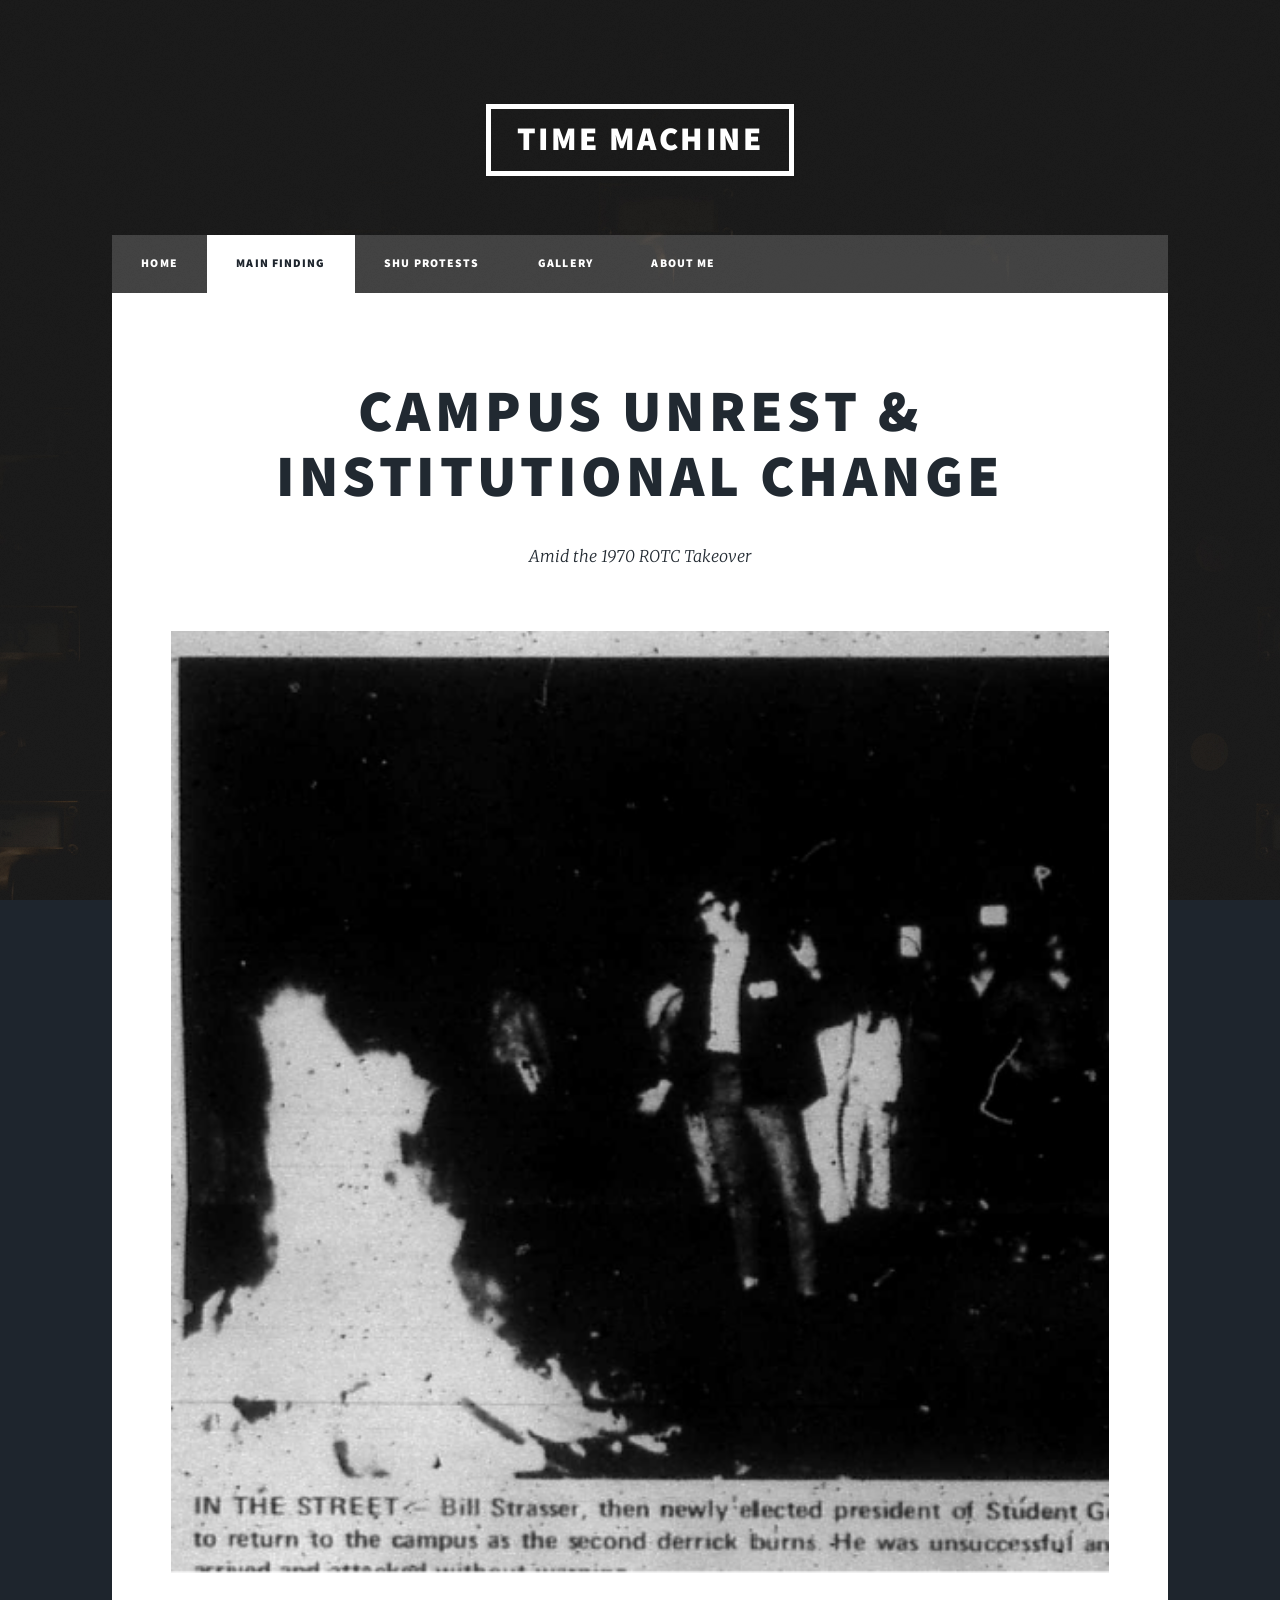
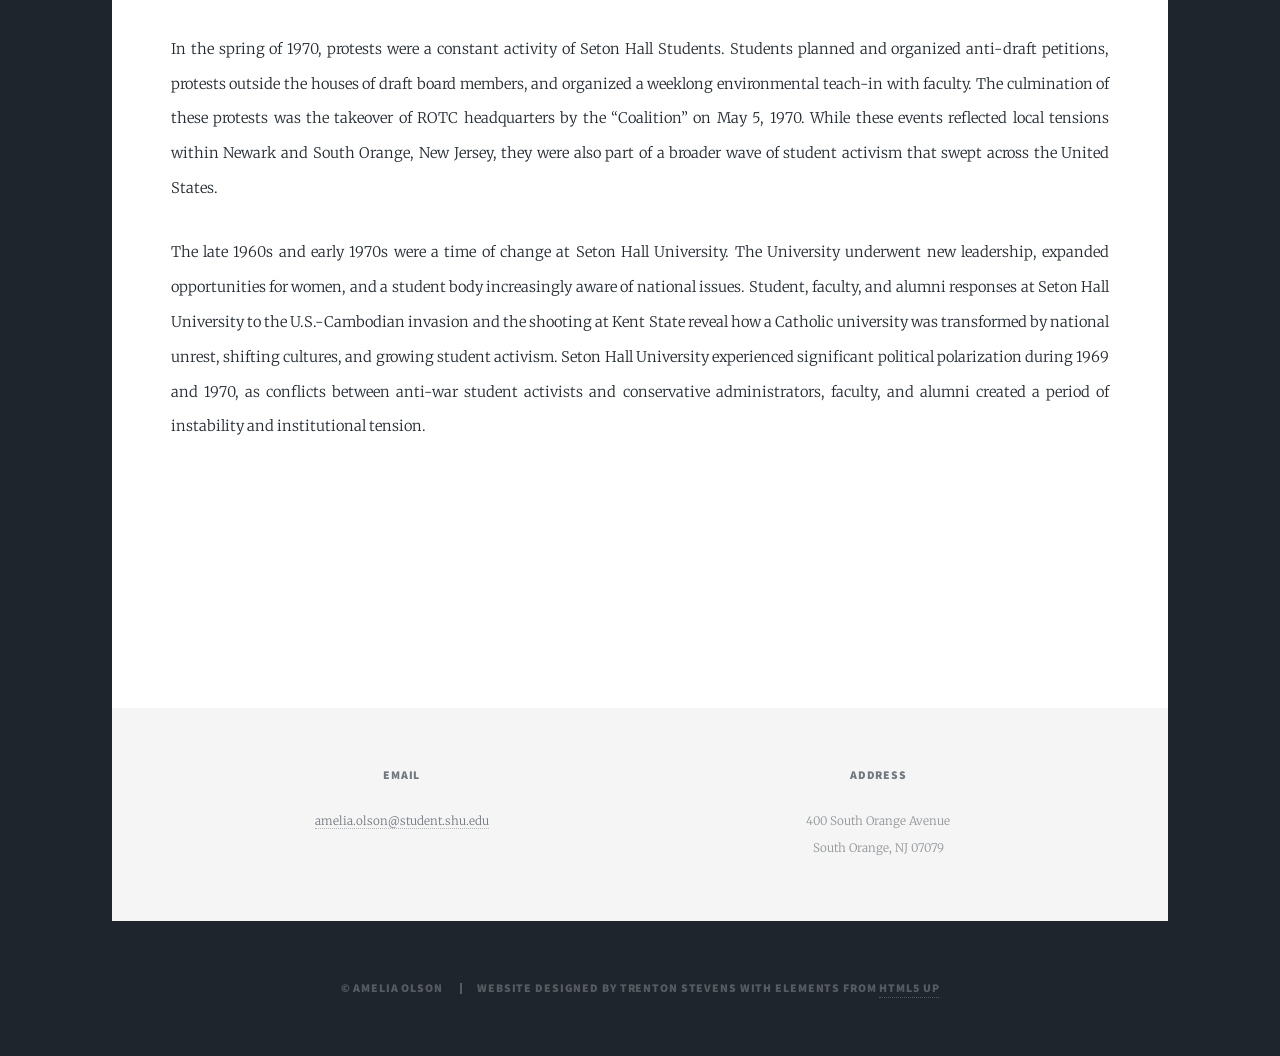
<file: generic.html>
<!DOCTYPE HTML>
<!--
	Massively by HTML5 UP
	html5up.net | @ajlkn
	Free for personal and commercial use under the CCA 3.0 license (html5up.net/license)
-->
<html>

<head>
	<title>Amelia's Time Machine - Main Finding</title>
	<meta charset="utf-8" />
	<meta name="viewport" content="width=device-width, initial-scale=1, user-scalable=no" />
	<link rel="stylesheet" href="assets/css/main.css" />
	<noscript>
		<link rel="stylesheet" href="assets/css/noscript.css" />
	</noscript>
</head>

<body class="is-preload">

	<!-- Wrapper -->
	<div id="wrapper">

		<!-- Header -->
		<header id="header">
			<a href="index.html" class="logo">Time Machine</a>
		</header>

		<!-- Nav -->
		<nav id="nav">
			<ul class="links">
				<li><a href="index.html">Home</a></li>
				<li class="active"><a href="generic.html">Main Finding</a></li>
				<li><a href="protests.html">SHU Protests</a></li>
			
				<li><a href="/gallerysite/gallery2.html">Gallery</a></li>
				<li><a href="about.html">About Me</a></li>
				<!-- <li><a href="elements.html">Elements Reference</a></li> -->
			</ul>
			<!-- <ul class="icons">
							<li><a href="#" class="icon brands fa-twitter"><span class="label">Twitter</span></a></li>
							<li><a href="#" class="icon brands fa-facebook-f"><span class="label">Facebook</span></a></li>
							<li><a href="#" class="icon brands fa-instagram"><span class="label">Instagram</span></a></li>
							<li><a href="#" class="icon brands fa-github"><span class="label">GitHub</span></a></li>
						</ul> -->
		</nav>

		<!-- Main -->
		<div id="main">

			<!-- Post -->
			<section class="post">
				<header class="major">
					<!-- <span class="date">April 4, 2026</span> -->
					<h1>Campus Unrest &<br />
						Institutional Change</h1>
					<p>Amid the 1970 ROTC Takeover</p>
				</header>
				<div class="image main"><img src="/gallerysite/images/fulls/Picture3.png" alt="" /></div>
				<p>In the spring of 1970, protests were a constant activity of Seton Hall Students. Students planned and organized anti-draft petitions, protests outside the houses of draft board members, and organized a weeklong environmental teach-in with faculty. The culmination of these protests was the takeover of ROTC headquarters by the “Coalition” on May 5, 1970. While these events reflected local tensions within Newark and South Orange, New Jersey, they were also part of a broader wave of student activism that swept across the United States.</p>
				<p>The late 1960s and early 1970s were a time of change at Seton Hall University. The University underwent new leadership, expanded opportunities for women, and a student body increasingly aware of national issues. Student, faculty, and alumni responses at Seton Hall University to the U.S.-Cambodian invasion and the shooting at Kent State reveal how a Catholic university was transformed by national unrest, shifting cultures, and growing student activism. Seton Hall University experienced significant political polarization during 1969 and 1970, as conflicts between anti-war student activists and conservative administrators, faculty, and alumni created a period of instability and institutional tension.</p>
			</section>

		</div>

		<!-- Footer -->
		<footer id="footer">
			<!-- <section>
							<form method="post" action="#">
								<div class="fields">
									<div class="field">
										<label for="name">Name</label>
										<input type="text" name="name" id="name" />
									</div>
									<div class="field">
										<label for="email">Email</label>
										<input type="text" name="email" id="email" />
									</div>
									<div class="field">
										<label for="message">Message</label>
										<textarea name="message" id="message" rows="3"></textarea>
									</div>
								</div>
								<ul class="actions">
									<li><input type="submit" value="Send Message" /></li>
								</ul>
							</form>
						</section> 
						<section class="split contact">
							<section class="alt">
								<h3>Address</h3>
								<p>1234 Somewhere Road #87257<br />
								Nashville, TN 00000-0000</p>
							</section>
							<section>
								<h3>Phone</h3>
								<p><a href="#">(000) 000-0000</a></p>
							</section>
							<section>
								<h3>Email</h3>
								<p><a href="#">info@untitled.tld</a></p>
							</section>
							<section>
								<h3>Social</h3>
								<ul class="icons alt">
									<li><a href="#" class="icon brands alt fa-twitter"><span class="label">Twitter</span></a></li>
									<li><a href="#" class="icon brands alt fa-facebook-f"><span class="label">Facebook</span></a></li>
									<li><a href="#" class="icon brands alt fa-instagram"><span class="label">Instagram</span></a></li>
									<li><a href="#" class="icon brands alt fa-github"><span class="label">GitHub</span></a></li>
								</ul>
							</section>
						</section> -->
			<section id="contactez-moi">
				<section>
					<h3>Email</h3>
					<p> <a href="mailto:amelia.olson@student.shu.edu">amelia.olson@student.shu.edu</a></p>
				</section>
				<!-- <section>
					<h3>Social</h3>
					<ul class="icons alt">
						<li><a href="#" class="icon brands alt fa-twitter"><span class="label">Twitter</span></a></li>
						<li><a href="#" class="icon brands alt fa-facebook-f"><span class="label">Facebook</span></a></li>
						<li><a href="#" class="icon brands alt fa-instagram"><span class="label">Instagram</span></a></li>
						<li><a href="#" class="icon brands alt fa-github"><span class="label">GitHub</span></a></li>
					</ul>
				</section> -->
				<section>
					<h3>Address</h3>
					<p>400 South Orange Avenue<br />
						South Orange, NJ 07079</p>
				</section>
		</footer>

		<!-- Copyright -->
		<div id="copyright">
			<ul>
				<li>&copy; Amelia Olson</li>
				<li>Website designed by Trenton Stevens with elements from <a href="https://html5up.net">HTML5 UP</a></li>
			</ul>
		</div>

	</div>

	<!-- Scripts -->
	<script src="assets/js/jquery.min.js"></script>
	<script src="assets/js/jquery.scrollex.min.js"></script>
	<script src="assets/js/jquery.scrolly.min.js"></script>
	<script src="assets/js/browser.min.js"></script>
	<script src="assets/js/breakpoints.min.js"></script>
	<script src="assets/js/util.js"></script>
	<script src="assets/js/main.js"></script>

</body>

</html>
</file>
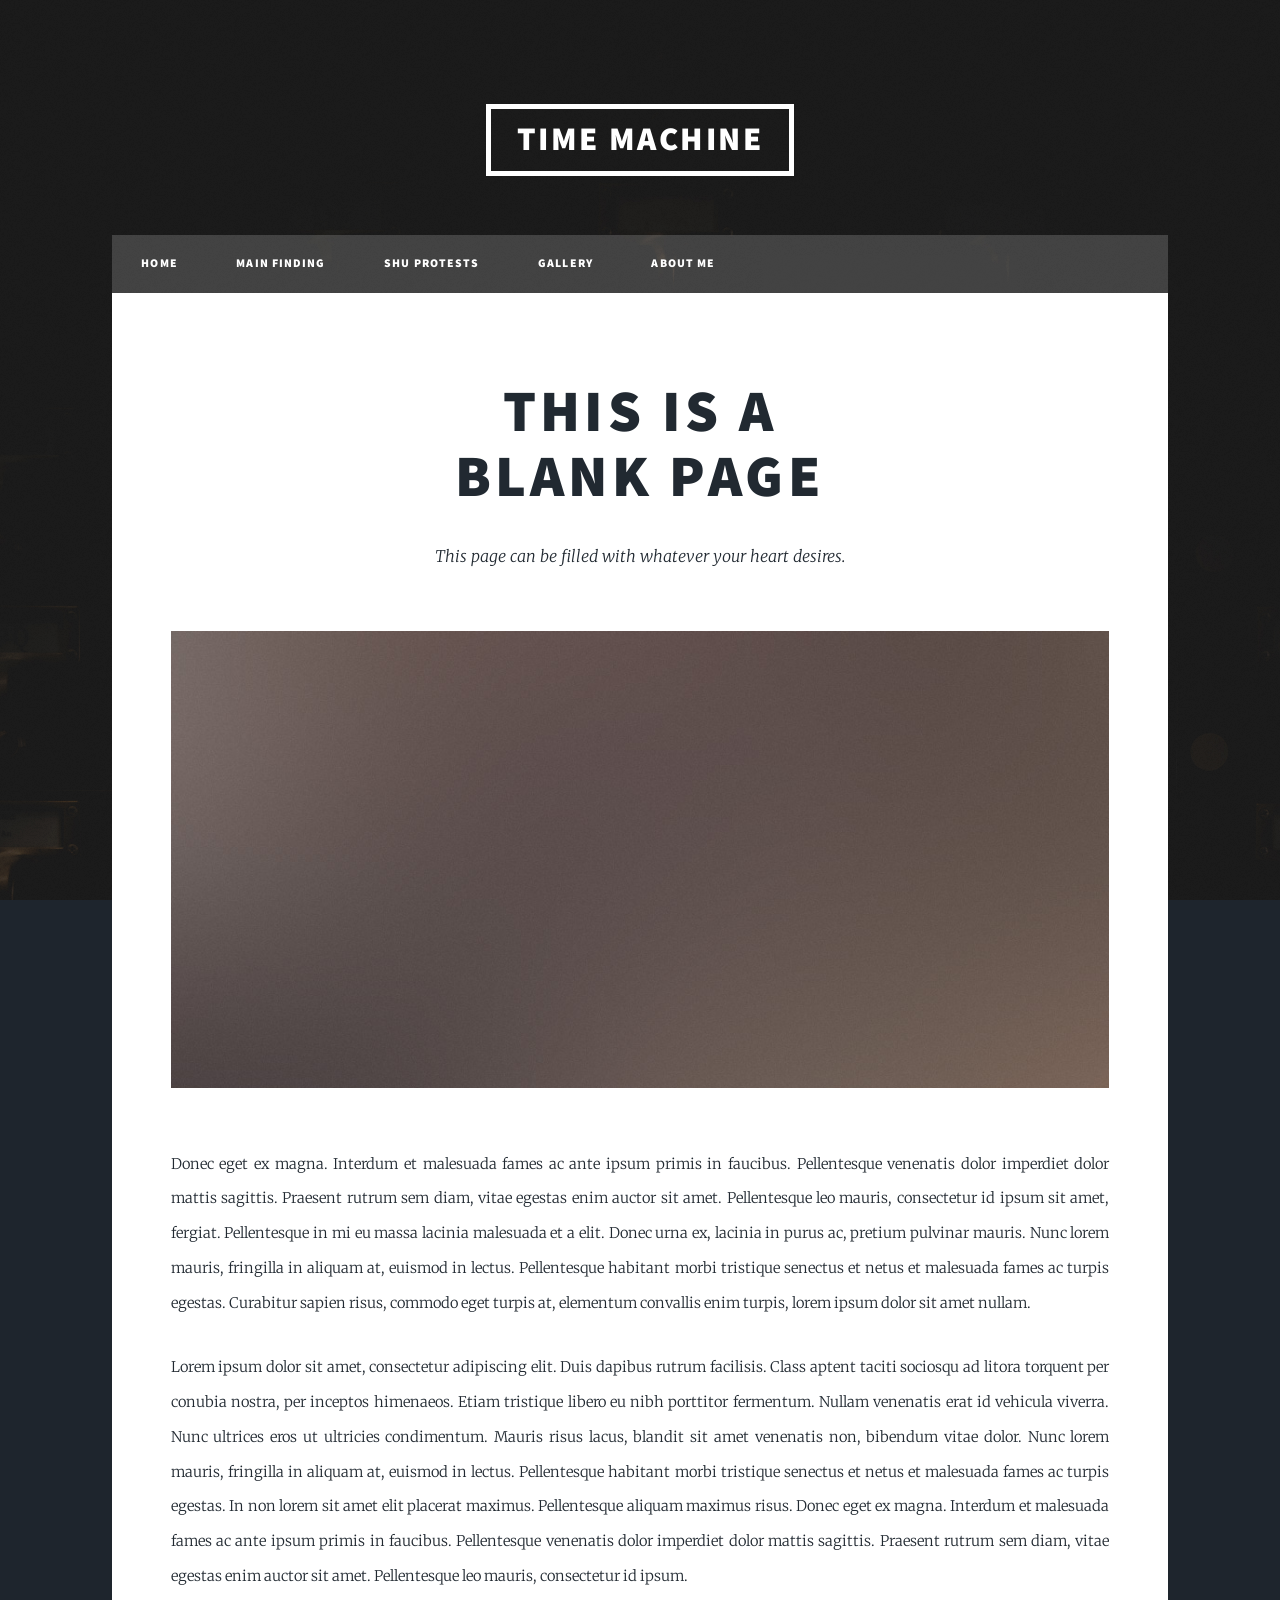
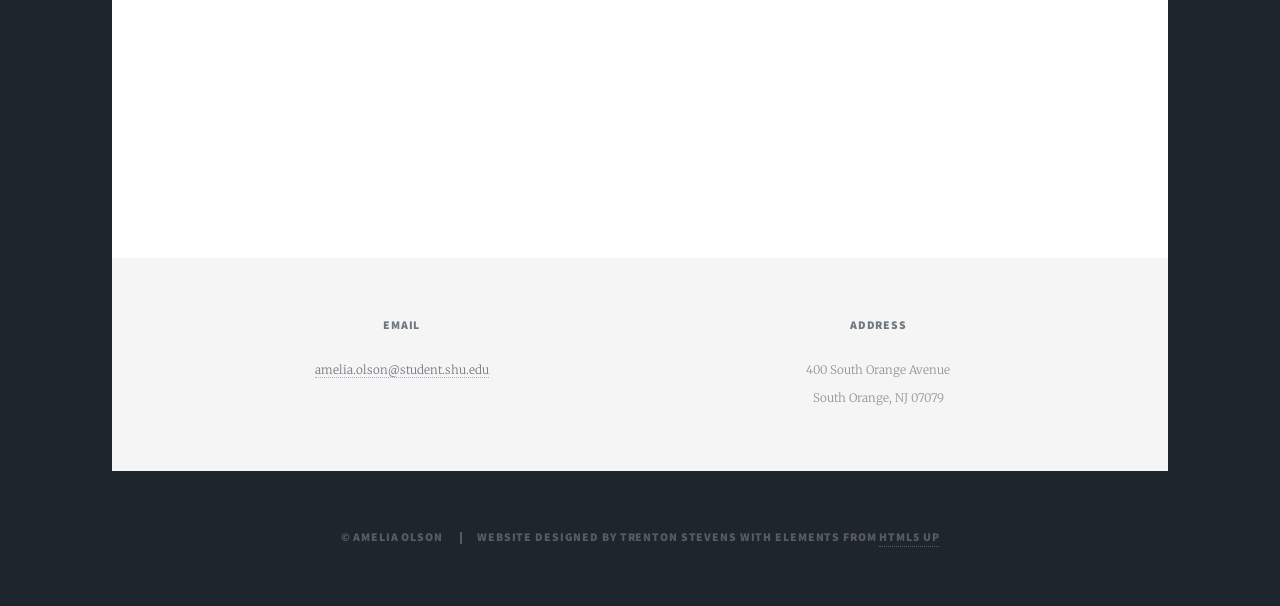
<file: generic3.html>
<!DOCTYPE HTML>
<!--
	Massively by HTML5 UP
	html5up.net | @ajlkn
	Free for personal and commercial use under the CCA 3.0 license (html5up.net/license)
-->
<html>

<head>
	<title>Amelia's Time Machine</title>
	<meta charset="utf-8" />
	<meta name="viewport" content="width=device-width, initial-scale=1, user-scalable=no" />
	<link rel="stylesheet" href="assets/css/main.css" />
	<noscript>
		<link rel="stylesheet" href="assets/css/noscript.css" />
	</noscript>
</head>

<body class="is-preload">

	<!-- Wrapper -->
	<div id="wrapper">

		<!-- Header -->
		<header id="header">
			<a href="index.html" class="logo">Time Machine</a>
		</header>

		<!-- Nav -->
		<nav id="nav">
			<ul class="links">
				<li><a href="index.html">Home</a></li>
				<li><a href="generic.html">Main Finding</a></li>
				<li><a href="protests.html">SHU Protests</a></li>
			
				<li><a href="/gallerysite/gallery2.html">Gallery</a></li>
				<li><a href="about.html">About Me</a></li>
				<!-- <li><a href="elements.html">Elements Reference</a></li> -->
			</ul>
			<!-- <ul class="icons">
				<li><a href="#" class="icon brands fa-twitter"><span class="label">Twitter</span></a></li>
				<li><a href="#" class="icon brands fa-facebook-f"><span class="label">Facebook</span></a></li>
				<li><a href="#" class="icon brands fa-instagram"><span class="label">Instagram</span></a></li>
				<li><a href="#" class="icon brands fa-github"><span class="label">GitHub</span></a></li>
			</ul> -->
		</nav>

		<!-- Main -->
		<div id="main">

			<!-- Post -->
			<section class="post">
				<header class="major">
					<!-- <span class="date">April 4, 2026</span> -->
					<h1>This is a<br />
						Blank Page</h1>
					<p>This page can be filled with whatever your heart desires.</p>
				</header>
				<div class="image main"><img src="images/pic01.jpg" alt="" /></div>
				<p>Donec eget ex magna. Interdum et malesuada fames ac ante ipsum primis in faucibus. Pellentesque venenatis dolor imperdiet dolor mattis sagittis. Praesent rutrum sem diam, vitae egestas enim auctor sit amet. Pellentesque leo mauris, consectetur id ipsum sit amet, fergiat. Pellentesque in mi eu massa lacinia malesuada et a elit. Donec urna ex, lacinia in purus ac, pretium pulvinar mauris. Nunc lorem mauris, fringilla in aliquam at, euismod in lectus. Pellentesque habitant morbi tristique senectus et netus et malesuada fames ac turpis egestas. Curabitur sapien risus, commodo eget turpis at, elementum convallis enim turpis, lorem ipsum dolor sit amet nullam.</p>
				<p>Lorem ipsum dolor sit amet, consectetur adipiscing elit. Duis dapibus rutrum facilisis. Class aptent taciti sociosqu ad litora torquent per conubia nostra, per inceptos himenaeos. Etiam tristique libero eu nibh porttitor fermentum. Nullam venenatis erat id vehicula viverra. Nunc ultrices eros ut ultricies condimentum. Mauris risus lacus, blandit sit amet venenatis non, bibendum vitae dolor. Nunc lorem mauris, fringilla in aliquam at, euismod in lectus. Pellentesque habitant morbi tristique senectus et netus et malesuada fames ac turpis egestas. In non lorem sit amet elit placerat maximus. Pellentesque aliquam maximus risus. Donec eget ex magna. Interdum et malesuada fames ac ante ipsum primis in faucibus. Pellentesque venenatis dolor imperdiet dolor mattis sagittis. Praesent rutrum sem diam, vitae egestas enim auctor sit amet. Pellentesque leo mauris, consectetur id ipsum.</p>
			</section>

		</div>

		<!-- Footer -->
		<footer id="footer">
			<!-- <section>
							<form method="post" action="#">
								<div class="fields">
									<div class="field">
										<label for="name">Name</label>
										<input type="text" name="name" id="name" />
									</div>
									<div class="field">
										<label for="email">Email</label>
										<input type="text" name="email" id="email" />
									</div>
									<div class="field">
										<label for="message">Message</label>
										<textarea name="message" id="message" rows="3"></textarea>
									</div>
								</div>
								<ul class="actions">
									<li><input type="submit" value="Send Message" /></li>
								</ul>
							</form>
						</section> 
						<section class="split contact">
							<section class="alt">
								<h3>Address</h3>
								<p>1234 Somewhere Road #87257<br />
								Nashville, TN 00000-0000</p>
							</section>
							<section>
								<h3>Phone</h3>
								<p><a href="#">(000) 000-0000</a></p>
							</section>
							<section>
								<h3>Email</h3>
								<p><a href="#">info@untitled.tld</a></p>
							</section>
							<section>
								<h3>Social</h3>
								<ul class="icons alt">
									<li><a href="#" class="icon brands alt fa-twitter"><span class="label">Twitter</span></a></li>
									<li><a href="#" class="icon brands alt fa-facebook-f"><span class="label">Facebook</span></a></li>
									<li><a href="#" class="icon brands alt fa-instagram"><span class="label">Instagram</span></a></li>
									<li><a href="#" class="icon brands alt fa-github"><span class="label">GitHub</span></a></li>
								</ul>
							</section>
						</section> -->
			<section id="contactez-moi">
				<section>
					<h3>Email</h3>
					<p> <a href="mailto:amelia.olson@student.shu.edu">amelia.olson@student.shu.edu</a></p>
				</section>
				<!-- <section>
					<h3>Social</h3>
					<ul class="icons alt">
						<li><a href="#" class="icon brands alt fa-twitter"><span class="label">Twitter</span></a></li>
						<li><a href="#" class="icon brands alt fa-facebook-f"><span class="label">Facebook</span></a></li>
						<li><a href="#" class="icon brands alt fa-instagram"><span class="label">Instagram</span></a></li>
						<li><a href="#" class="icon brands alt fa-github"><span class="label">GitHub</span></a></li>
					</ul>
				</section> -->
				<section>
					<h3>Address</h3>
					<p>400 South Orange Avenue<br />
						South Orange, NJ 07079</p>
				</section>
		</footer>

		<!-- Copyright -->
		<div id="copyright">
			<ul>
				<li>&copy; Amelia Olson</li>
				<li>Website designed by Trenton Stevens with elements from <a href="https://html5up.net">HTML5 UP</a></li>
			</ul>
		</div>
	</div>

	<!-- Scripts -->
	<script src="assets/js/jquery.min.js"></script>
	<script src="assets/js/jquery.scrollex.min.js"></script>
	<script src="assets/js/jquery.scrolly.min.js"></script>
	<script src="assets/js/browser.min.js"></script>
	<script src="assets/js/breakpoints.min.js"></script>
	<script src="assets/js/util.js"></script>
	<script src="assets/js/main.js"></script>

</body>

</html>
</file>
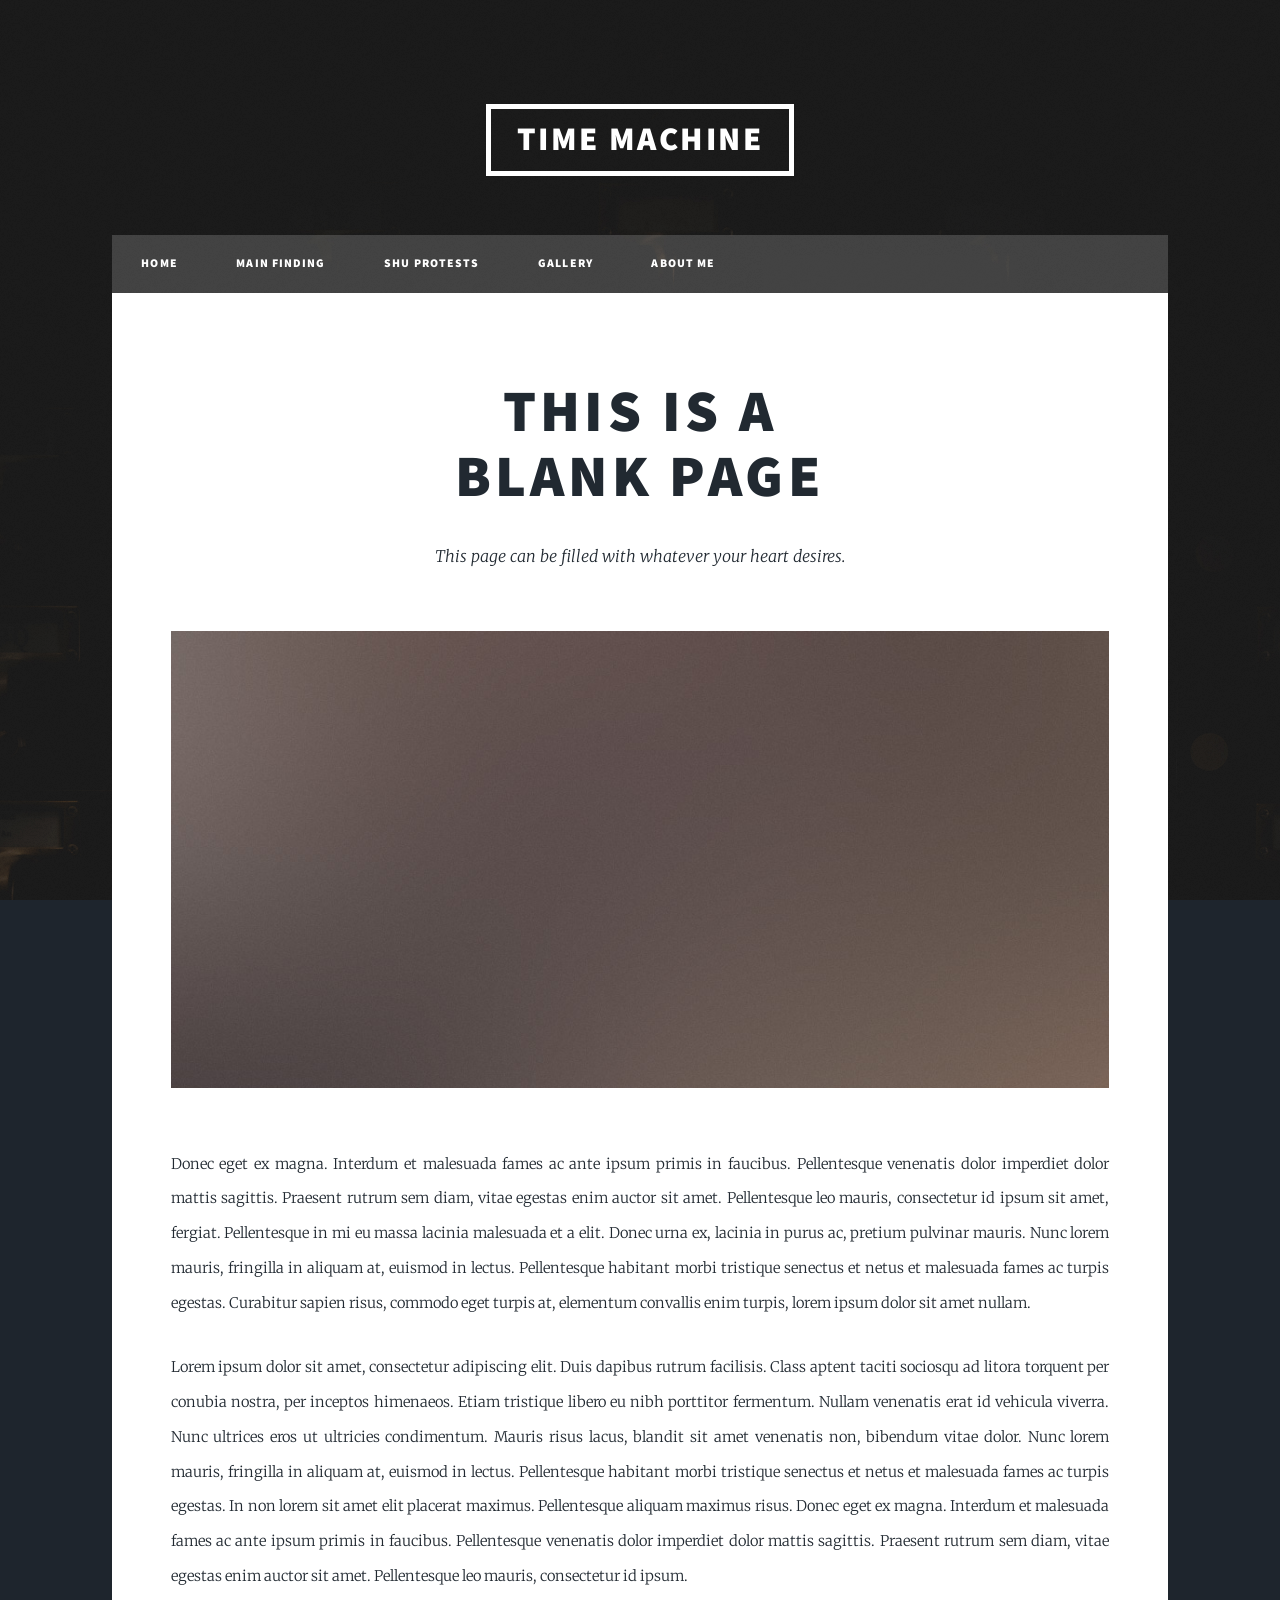
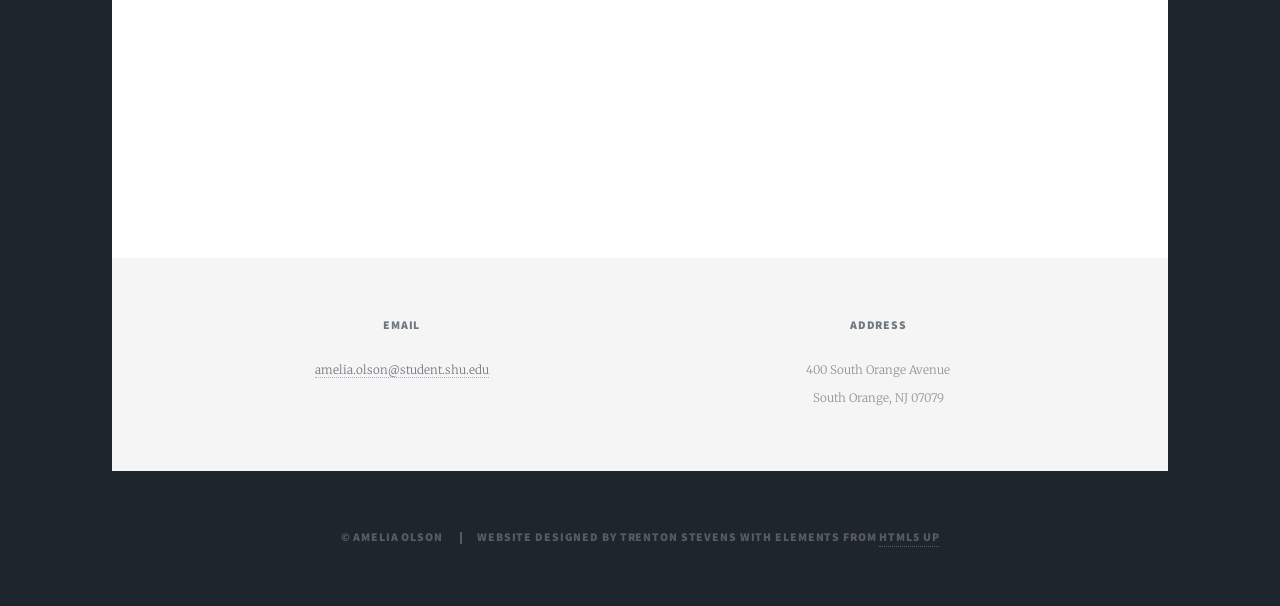
<file: generic4.html>
<!DOCTYPE HTML>
<!--
	Massively by HTML5 UP
	html5up.net | @ajlkn
	Free for personal and commercial use under the CCA 3.0 license (html5up.net/license)
-->
<html>

<head>
	<title>Amelia's Time Machine</title>
	<meta charset="utf-8" />
	<meta name="viewport" content="width=device-width, initial-scale=1, user-scalable=no" />
	<link rel="stylesheet" href="assets/css/main.css" />
	<noscript>
		<link rel="stylesheet" href="assets/css/noscript.css" />
	</noscript>
</head>

<body class="is-preload">

	<!-- Wrapper -->
	<div id="wrapper">

		<!-- Header -->
		<header id="header">
			<a href="index.html" class="logo">Time Machine</a>
		</header>

		<!-- Nav -->
		<nav id="nav">
			<ul class="links">
				<li><a href="index.html">Home</a></li>
				<li><a href="generic.html">Main Finding</a></li>
				<li><a href="protests.html">SHU Protests</a></li>
				
				<li><a href="/gallerysite/gallery2.html">Gallery</a></li>
				<li><a href="about.html">About Me</a></li>
				<!-- <li><a href="elements.html">Elements Reference</a></li> -->
			</ul>
			<!-- <ul class="icons">
				<li><a href="#" class="icon brands fa-twitter"><span class="label">Twitter</span></a></li>
				<li><a href="#" class="icon brands fa-facebook-f"><span class="label">Facebook</span></a></li>
				<li><a href="#" class="icon brands fa-instagram"><span class="label">Instagram</span></a></li>
				<li><a href="#" class="icon brands fa-github"><span class="label">GitHub</span></a></li>
			</ul> -->
		</nav>

		<!-- Main -->
		<div id="main">

			<!-- Post -->
			<section class="post">
				<header class="major">
					<!-- <span class="date">April 4, 2026</span> -->
					<h1>This is a<br />
						Blank Page</h1>
					<p>This page can be filled with whatever your heart desires.</p>
				</header>
				<div class="image main"><img src="images/pic01.jpg" alt="" /></div>
				<p>Donec eget ex magna. Interdum et malesuada fames ac ante ipsum primis in faucibus. Pellentesque venenatis dolor imperdiet dolor mattis sagittis. Praesent rutrum sem diam, vitae egestas enim auctor sit amet. Pellentesque leo mauris, consectetur id ipsum sit amet, fergiat. Pellentesque in mi eu massa lacinia malesuada et a elit. Donec urna ex, lacinia in purus ac, pretium pulvinar mauris. Nunc lorem mauris, fringilla in aliquam at, euismod in lectus. Pellentesque habitant morbi tristique senectus et netus et malesuada fames ac turpis egestas. Curabitur sapien risus, commodo eget turpis at, elementum convallis enim turpis, lorem ipsum dolor sit amet nullam.</p>
				<p>Lorem ipsum dolor sit amet, consectetur adipiscing elit. Duis dapibus rutrum facilisis. Class aptent taciti sociosqu ad litora torquent per conubia nostra, per inceptos himenaeos. Etiam tristique libero eu nibh porttitor fermentum. Nullam venenatis erat id vehicula viverra. Nunc ultrices eros ut ultricies condimentum. Mauris risus lacus, blandit sit amet venenatis non, bibendum vitae dolor. Nunc lorem mauris, fringilla in aliquam at, euismod in lectus. Pellentesque habitant morbi tristique senectus et netus et malesuada fames ac turpis egestas. In non lorem sit amet elit placerat maximus. Pellentesque aliquam maximus risus. Donec eget ex magna. Interdum et malesuada fames ac ante ipsum primis in faucibus. Pellentesque venenatis dolor imperdiet dolor mattis sagittis. Praesent rutrum sem diam, vitae egestas enim auctor sit amet. Pellentesque leo mauris, consectetur id ipsum.</p>
			</section>

		</div>

		<!-- Footer -->
		<footer id="footer">
			<!-- <section>
							<form method="post" action="#">
								<div class="fields">
									<div class="field">
										<label for="name">Name</label>
										<input type="text" name="name" id="name" />
									</div>
									<div class="field">
										<label for="email">Email</label>
										<input type="text" name="email" id="email" />
									</div>
									<div class="field">
										<label for="message">Message</label>
										<textarea name="message" id="message" rows="3"></textarea>
									</div>
								</div>
								<ul class="actions">
									<li><input type="submit" value="Send Message" /></li>
								</ul>
							</form>
						</section> 
						<section class="split contact">
							<section class="alt">
								<h3>Address</h3>
								<p>1234 Somewhere Road #87257<br />
								Nashville, TN 00000-0000</p>
							</section>
							<section>
								<h3>Phone</h3>
								<p><a href="#">(000) 000-0000</a></p>
							</section>
							<section>
								<h3>Email</h3>
								<p><a href="#">info@untitled.tld</a></p>
							</section>
							<section>
								<h3>Social</h3>
								<ul class="icons alt">
									<li><a href="#" class="icon brands alt fa-twitter"><span class="label">Twitter</span></a></li>
									<li><a href="#" class="icon brands alt fa-facebook-f"><span class="label">Facebook</span></a></li>
									<li><a href="#" class="icon brands alt fa-instagram"><span class="label">Instagram</span></a></li>
									<li><a href="#" class="icon brands alt fa-github"><span class="label">GitHub</span></a></li>
								</ul>
							</section>
						</section> -->
			<section id="contactez-moi">
				<section>
					<h3>Email</h3>
					<p> <a href="mailto:amelia.olson@student.shu.edu">amelia.olson@student.shu.edu</a></p>
				</section>
				<!-- <section>
					<h3>Social</h3>
					<ul class="icons alt">
						<li><a href="#" class="icon brands alt fa-twitter"><span class="label">Twitter</span></a></li>
						<li><a href="#" class="icon brands alt fa-facebook-f"><span class="label">Facebook</span></a></li>
						<li><a href="#" class="icon brands alt fa-instagram"><span class="label">Instagram</span></a></li>
						<li><a href="#" class="icon brands alt fa-github"><span class="label">GitHub</span></a></li>
					</ul>
				</section> -->
				<section>
					<h3>Address</h3>
					<p>400 South Orange Avenue<br />
						South Orange, NJ 07079</p>
				</section>
		</footer>

		<!-- Copyright -->
		<div id="copyright">
			<ul>
				<li>&copy; Amelia Olson</li>
				<li>Website designed by Trenton Stevens with elements from <a href="https://html5up.net">HTML5 UP</a></li>
			</ul>
		</div>
	</div>

	<!-- Scripts -->
	<script src="assets/js/jquery.min.js"></script>
	<script src="assets/js/jquery.scrollex.min.js"></script>
	<script src="assets/js/jquery.scrolly.min.js"></script>
	<script src="assets/js/browser.min.js"></script>
	<script src="assets/js/breakpoints.min.js"></script>
	<script src="assets/js/util.js"></script>
	<script src="assets/js/main.js"></script>

</body>

</html>
</file>
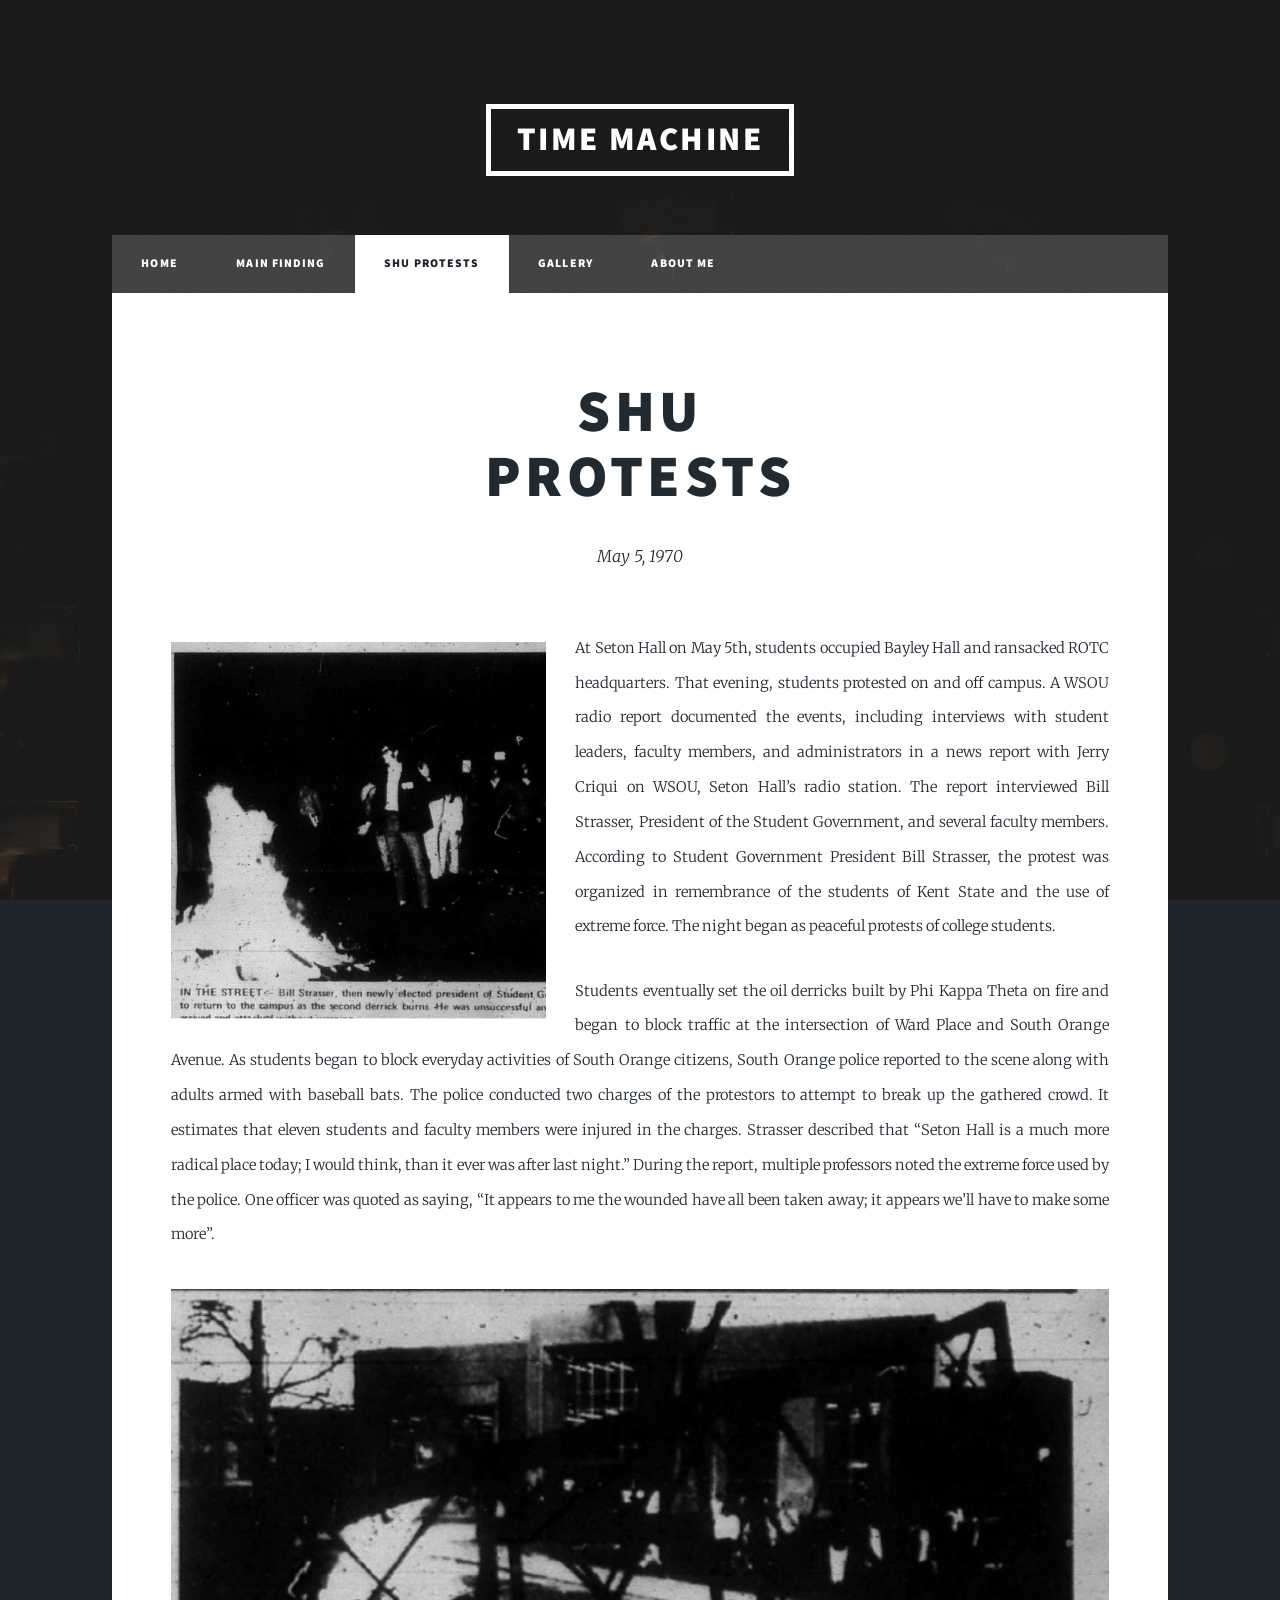
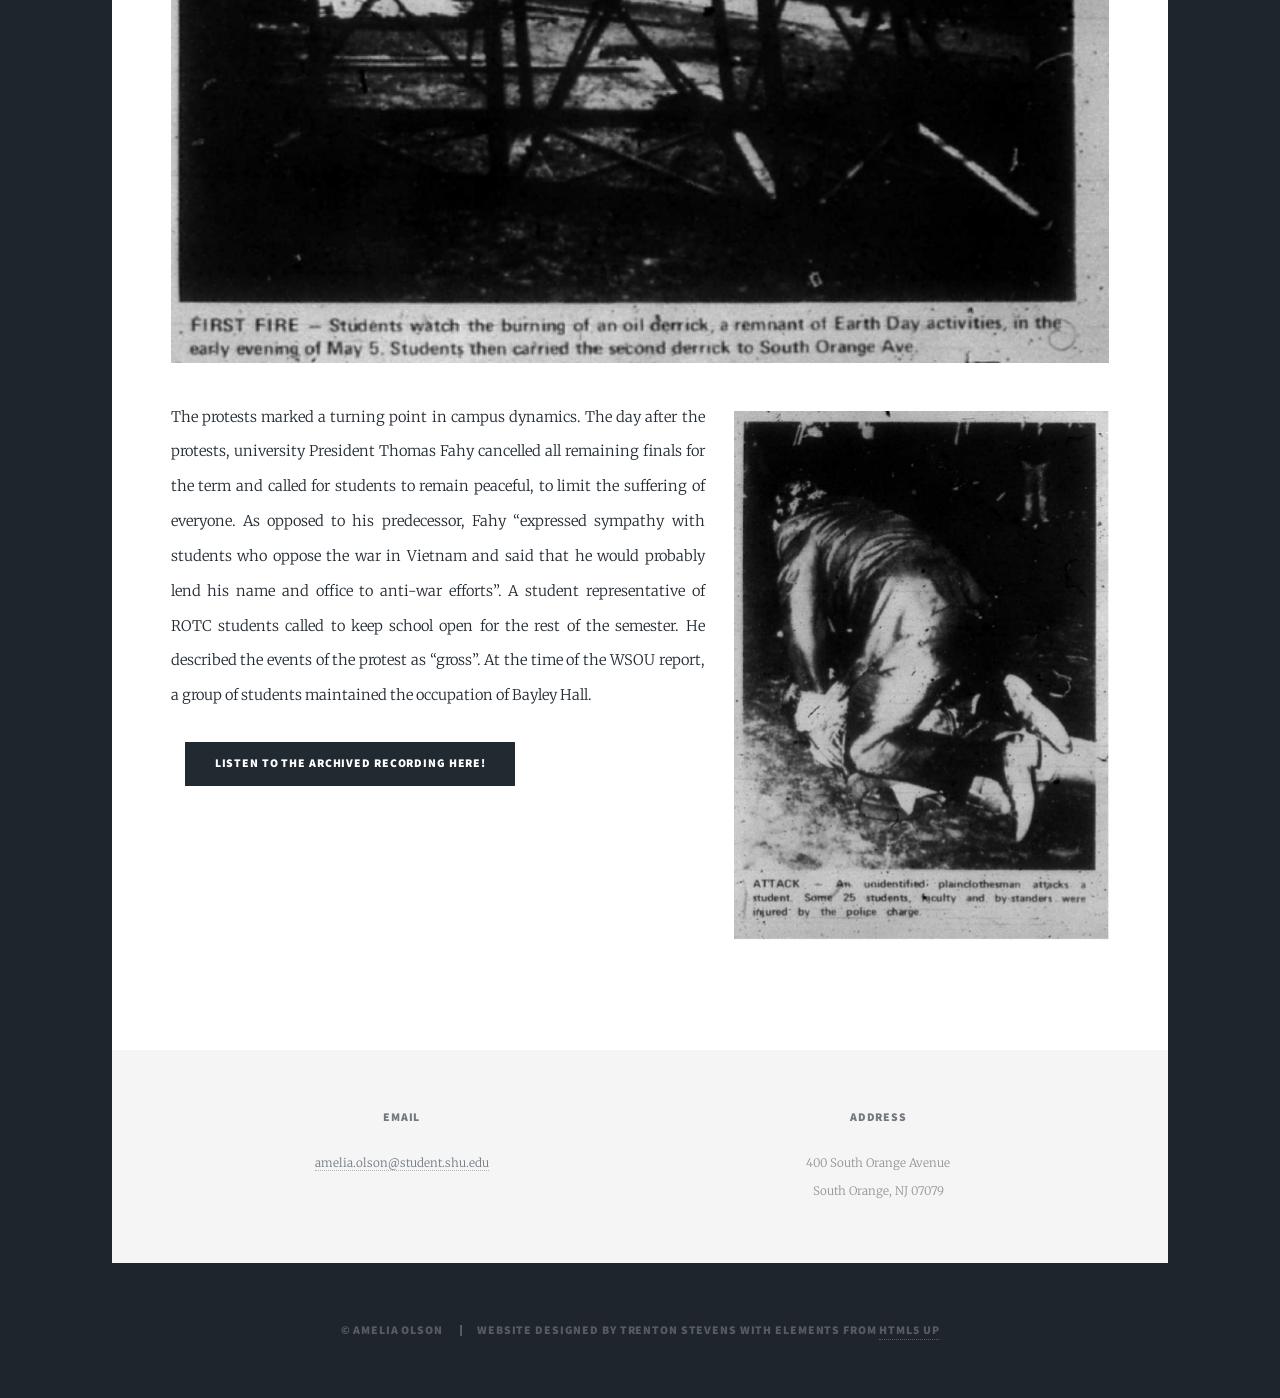
<file: protests.html>
<!DOCTYPE HTML>
<!--
	Massively by HTML5 UP
	html5up.net | @ajlkn
	Free for personal and commercial use under the CCA 3.0 license (html5up.net/license)
-->
<html>

<head>
	<title>Amelia's Time Machine - SHU Protests</title>
	<meta charset="utf-8" />
	<meta name="viewport" content="width=device-width, initial-scale=1, user-scalable=no" />
	<link rel="stylesheet" href="assets/css/main.css" />
	<noscript>
		<link rel="stylesheet" href="assets/css/noscript.css" />
	</noscript>
</head>

<body class="is-preload">

	<!-- Wrapper -->
	<div id="wrapper">

		<!-- Header -->
		<header id="header">
			<a href="index.html" class="logo">Time Machine</a>
		</header>

		<!-- Nav -->
		<nav id="nav">
			<ul class="links">
				<li><a href="index.html">Home</a></li>
				<li><a href="generic.html">Main Finding</a></li>
				<li class="active"><a href="protests.html">SHU Protests</a></li>
				
				<li><a href="/gallerysite/gallery2.html">Gallery</a></li>
				<li><a href="about.html">About Me</a></li>
				<!-- <li><a href="elements.html">Elements Reference</a></li> -->
			</ul>
			<!-- <ul class="icons">
				<li><a href="#" class="icon brands fa-twitter"><span class="label">Twitter</span></a></li>
				<li><a href="#" class="icon brands fa-facebook-f"><span class="label">Facebook</span></a></li>
				<li><a href="#" class="icon brands fa-instagram"><span class="label">Instagram</span></a></li>
				<li><a href="#" class="icon brands fa-github"><span class="label">GitHub</span></a></li>
			</ul> -->
		</nav>

		<!-- Main -->
		<div id="main">

			<!-- Post -->
			<section class="post">
				<header class="major">
					<!-- <span class="date">April 4, 2026</span> -->
					<h1>SHU<br />
						Protests</h1>
					<p>May 5, 1970</p>
				</header>
				<!-- <div class="image main"><img src="images/pic01.jpg" alt="" /></div> -->
				<p><span class="image left"><img src="images/sub1img1.png" alt="placeholder image" /></span>At Seton Hall on May 5th, students occupied Bayley Hall and ransacked ROTC headquarters. That evening, students protested on and off campus. A WSOU radio report documented the events, including interviews with student leaders, faculty members, and administrators in a news report with Jerry Criqui on WSOU, Seton Hall’s radio station. The report interviewed Bill Strasser, President of the Student Government, and several faculty members. According to Student Government President Bill Strasser, the protest was organized in remembrance of the students of Kent State and the use of extreme force. The night began as peaceful protests of college students.</p>
				<p>Students eventually set the oil derricks built by Phi Kappa Theta on fire and began to block traffic at the intersection of Ward Place and South Orange Avenue. As students began to block everyday activities of South Orange citizens, South Orange police reported to the scene along with adults armed with baseball bats. The police conducted two charges of the protestors to attempt to break up the gathered crowd. It estimates that eleven students and faculty members were injured in the charges. Strasser described that “Seton Hall is a much more radical place today; I would think, than it ever was after last night.” During the report, multiple professors noted the extreme force used by the police. One officer was quoted as saying, “It appears to me the wounded have all been taken away; it appears we’ll have to make some more”.</p>
				<span class="image fit"><img src="images/sub1img2.png" alt="placeholder image" /></span>
				<p><span class="image right" id="sub1img3"><img src="images/sub1img3.png" alt="" /></span>The protests marked a turning point in campus dynamics. The day after the protests, university President Thomas Fahy cancelled all remaining finals for the term and called for students to remain peaceful, to limit the suffering of everyone. As opposed to his predecessor, Fahy “expressed sympathy with students who oppose the war in Vietnam and said that he would probably lend his name and office to anti-war efforts”. A student representative of ROTC students called to keep school open for the rest of the semester. He described the events of the protest as “gross”. At the time of the WSOU report, a group of students maintained the occupation of Bayley Hall.</p>
				<ul class="actions">
					<li><a href="https://shu.access.preservica.com/archive/sdb%3AdeliverableUnit%7C9fb47f5b-b188-4ba3-a0a6-398ee4d9fbea/" class="button primary" target="_blank">Listen to the archived recording here!</a></li>
				</ul>

			</section>

		</div>

		<!-- Footer -->
		<footer id="footer">
			<!-- <section>
							<form method="post" action="#">
								<div class="fields">
									<div class="field">
										<label for="name">Name</label>
										<input type="text" name="name" id="name" />
									</div>
									<div class="field">
										<label for="email">Email</label>
										<input type="text" name="email" id="email" />
									</div>
									<div class="field">
										<label for="message">Message</label>
										<textarea name="message" id="message" rows="3"></textarea>
									</div>
								</div>
								<ul class="actions">
									<li><input type="submit" value="Send Message" /></li>
								</ul>
							</form>
						</section> 
						<section class="split contact">
							<section class="alt">
								<h3>Address</h3>
								<p>1234 Somewhere Road #87257<br />
								Nashville, TN 00000-0000</p>
							</section>
							<section>
								<h3>Phone</h3>
								<p><a href="#">(000) 000-0000</a></p>
							</section>
							<section>
								<h3>Email</h3>
								<p><a href="#">info@untitled.tld</a></p>
							</section>
							<section>
								<h3>Social</h3>
								<ul class="icons alt">
									<li><a href="#" class="icon brands alt fa-twitter"><span class="label">Twitter</span></a></li>
									<li><a href="#" class="icon brands alt fa-facebook-f"><span class="label">Facebook</span></a></li>
									<li><a href="#" class="icon brands alt fa-instagram"><span class="label">Instagram</span></a></li>
									<li><a href="#" class="icon brands alt fa-github"><span class="label">GitHub</span></a></li>
								</ul>
							</section>
						</section> -->
			<section id="contactez-moi">
				<section>
					<h3>Email</h3>
					<p> <a href="mailto:amelia.olson@student.shu.edu">amelia.olson@student.shu.edu</a></p>
				</section>
				<!-- <section>
					<h3>Social</h3>
					<ul class="icons alt">
						<li><a href="#" class="icon brands alt fa-twitter"><span class="label">Twitter</span></a></li>
						<li><a href="#" class="icon brands alt fa-facebook-f"><span class="label">Facebook</span></a></li>
						<li><a href="#" class="icon brands alt fa-instagram"><span class="label">Instagram</span></a></li>
						<li><a href="#" class="icon brands alt fa-github"><span class="label">GitHub</span></a></li>
					</ul>
				</section> -->
				<section>
					<h3>Address</h3>
					<p>400 South Orange Avenue<br />
						South Orange, NJ 07079</p>
				</section>
		</footer>

		<!-- Copyright -->
		<div id="copyright">
			<ul>
				<li>&copy; Amelia Olson</li>
				<li>Website designed by Trenton Stevens with elements from <a href="https://html5up.net">HTML5 UP</a></li>
			</ul>
		</div>
	</div>

	<!-- Scripts -->
	<script src="assets/js/jquery.min.js"></script>
	<script src="assets/js/jquery.scrollex.min.js"></script>
	<script src="assets/js/jquery.scrolly.min.js"></script>
	<script src="assets/js/browser.min.js"></script>
	<script src="assets/js/breakpoints.min.js"></script>
	<script src="assets/js/util.js"></script>
	<script src="assets/js/main.js"></script>

</body>

</html>
</file>
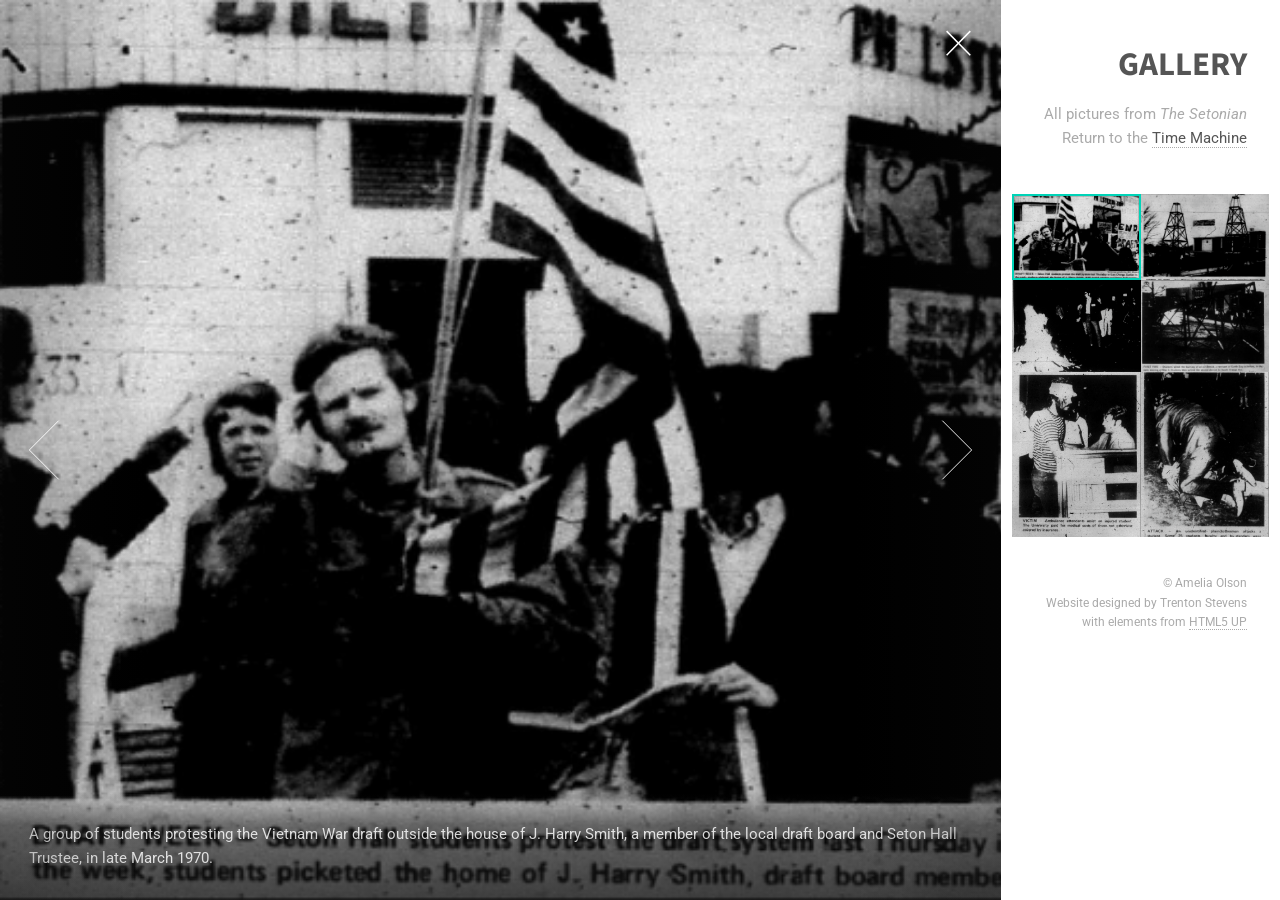
<file: gallerysite/gallery2.html>
<!DOCTYPE HTML>
<!--
	Lens by HTML5 UP
	html5up.net | @ajlkn
	Free for personal and commercial use under the CCA 3.0 license (html5up.net/license)
-->
<html>

<head>
	<title>Amelia's Time Machine - Gallery</title>
	<meta charset="utf-8" />
	<meta name="viewport" content="width=device-width, initial-scale=1, user-scalable=no" />
	<link rel="stylesheet" href="assets/css/main.css" />
	<noscript>
		<link rel="stylesheet" href="assets/css/noscript.css" />
	</noscript>
</head>

<body class="is-preload-0 is-preload-1 is-preload-2">

	<!-- Main -->
	<div id="main">

		<!-- Header -->
		<header id="header">
			<h1>GALLERY</h1>
			<p>All pictures from <i>The Setonian</i> <br> Return to the <a href="/index.html"><b>Time Machine</b></a></p>
			<!-- <ul class="icons">
							<li><a href="#" class="icon brands fa-twitter"><span class="label">Twitter</span></a></li>
							<li><a href="#" class="icon brands fa-instagram"><span class="label">Instagram</span></a></li>
							<li><a href="#" class="icon brands fa-github"><span class="label">Github</span></a></li>
							<li><a href="#" class="icon fa-envelope"><span class="label">Email</span></a></li>
						</ul> -->
		</header>

		<!-- Thumbnail -->
		<section id="thumbnails">
			<article>
				<a class="thumbnail" href="images/fulls/Picture1.png" data-position="left center"><img src="images/thumbs/Picture1.png" alt="" /></a>
				<!-- <h2>Diam tempus accumsan</h2> -->
				<p>A group of students protesting the Vietnam War draft outside the house of J. Harry Smith, a member of the local draft board and Seton Hall Trustee, in late March 1970. </p>
			</article>
			<article>
				<a class="thumbnail" href="images/fulls/Picture2.png" data-position="left center"><img src="images/thumbs/Picture2.png" alt="" /></a>
				<!-- <h2>Vivamus convallis libero</h2> -->	
				<p>Oil Derricks built by Phi Kappa Theta for Environmental Tech-in on Earth Day, April 22, 1970.</p>
			</article>
			<article>
				<a class="thumbnail" href="images/fulls/Picture3.png" data-position="top center"><img src="images/thumbs/Picture3.png" alt="" /></a>
				<!-- <h2>Nec accumsan enim felis</h2> -->
				<p>Bill Strasser, President of the Student Government, watches as the second mock Oil Derrick burns on South Orange Ave. The next day, Strasser is quoted as saying, “Seton Hall is a much more radical place today, I would think, than it ever was after last night” (WSOU).</p>
			</article>
			<article>
				<a class="thumbnail" href="images/fulls/Picture4.png"><img src="images/thumbs/Picture4.png" alt="" /></a>
				<!-- <h2>Donec maximus nisi eget</h2> -->
				<p>The remains of the first mock Oil Derrick built by Phi Kappa Theta for Earth Day. In the early evening of May 5th, 1970, it was burned on the campus lawn.</p>
			</article>
			<article>
				<a class="thumbnail" href="images/fulls/Picture5.png" data-position="top center"><img src="images/thumbs/Picture5.png" alt="" /></a>
				<!-- <h2>Nullam vitae nunc vulputate</h2> -->
				<p>Students injured from protests on May 5th, 1970, at Seton Hall University received medical attention from EMTs. The university covered the costs of injured students and faculty resulting from the protest.</p>
			</article>
			<article>
				<a class="thumbnail" href="images/fulls/Picture6.png"><img src="images/thumbs/Picture6.png" alt="" /></a>
				<!-- <h2>Phasellus magna faucibus</h2> -->
				<p>Many members of the surrounding communities observed and participated in the protests. Students and Faculty were both injured in the protest by police and bystanders. Some 25 people were identified as injured, including: Jerry Rizzo, Barry Walson, Dr. Frank Sullivan, Gerry Owens, Joey Franel, Bob Ericesto, Dennis O’Keefe, Frank Harrison, Paul Thompson, and Jimmy Callan.</p>
			</article>
			<!-- <article>
							<a class="thumbnail" href="images/fulls/07.jpg"><img src="images/thumbs/07.jpg" alt="" /></a>
							<h2>Proin quis mauris</h2>
							<p>Etiam ultricies, lorem quis efficitur porttitor, facilisis ante orci urna.</p>
						</article>
						<article>
							<a class="thumbnail" href="images/fulls/08.jpg"><img src="images/thumbs/08.jpg" alt="" /></a>
							<h2>Gravida quis varius enim</h2>
							<p>Nunc egestas congue lorem. Nullam dictum placerat ex sapien tortor mattis.</p>
						</article>
						<article>
							<a class="thumbnail" href="images/fulls/09.jpg"><img src="images/thumbs/09.jpg" alt="" /></a>
							<h2>Morbi eget vitae adipiscing</h2>
							<p>In quis vulputate dui. Maecenas metus elit, dictum praesent lacinia lacus.</p>
						</article>
						<article>
							<a class="thumbnail" href="images/fulls/10.jpg"><img src="images/thumbs/10.jpg" alt="" /></a>
							<h2>Habitant tristique senectus</h2>
							<p>Vestibulum ante ipsum primis in faucibus orci luctus ac tincidunt dolor.</p>
						</article>
						<article>
							<a class="thumbnail" href="images/fulls/11.jpg"><img src="images/thumbs/11.jpg" alt="" /></a>
							<h2>Pharetra ex non faucibus</h2>
							<p>Ut sed magna euismod leo laoreet congue. Fusce congue enim ultricies.</p>
						</article>
						<article>
							<a class="thumbnail" href="images/fulls/12.jpg"><img src="images/thumbs/12.jpg" alt="" /></a>
							<h2>Mattis lorem sodales</h2>
							<p>Feugiat auctor leo massa, nec vestibulum nisl erat faucibus, rutrum nulla.</p>
						</article> -->
		</section>

		<!-- Footer -->
		<footer id="footer">
			<ul class="copyright">
				<li>&copy; Amelia Olson</li>
				<li>Website designed by Trenton Stevens with elements from <a href="https://html5up.net">HTML5 UP</a></li>
			</ul>
		</footer>


		<!-- Scripts -->
		<script src="assets/js/jquery.min.js"></script>
		<script src="assets/js/browser.min.js"></script>
		<script src="assets/js/breakpoints.min.js"></script>
		<script src="assets/js/main.js"></script>

</body>

</html>
</file>
<file: gallerysite/assets/css/noscript.css>
/*
	Lens by HTML5 UP
	html5up.net | @ajlkn
	Free for personal and commercial use under the CCA 3.0 license (html5up.net/license)
*/

/* Main */

	#main {
		opacity: 1 !important;
		right: 0 !important;
	}

	body:before {
		content: 'Javascript is disabled :(';
		display: block;
		position: absolute;
		top: 50%;
		width: calc(100% - 22.5em * 0.333333333);
		height: 4em;
		margin-top: -2em;
		color: #282828;
		cursor: default;
		font-size: 3em;
		line-height: 4em;
		text-align: center;
		white-space: nowrap;
		left: 0;
	}
</file>
<file: assets/css/main.css>
@import url(fontawesome-all.min.css);
@import url("https://fonts.googleapis.com/css?family=Merriweather:300,700,300italic,700italic|Source+Sans+Pro:900");

/*
	Massively by HTML5 UP
	html5up.net | @ajlkn
	Free for personal and commercial use under the CCA 3.0 license (html5up.net/license)
*/

html, body, div, span, applet, object,
iframe, h1, h2, h3, h4, h5, h6, p, blockquote,
pre, a, abbr, acronym, address, big, cite,
code, del, dfn, em, img, ins, kbd, q, s, samp,
small, strike, strong, sub, sup, tt, var, b,
u, i, center, dl, dt, dd, ol, ul, li, fieldset,
form, label, legend, table, caption, tbody,
tfoot, thead, tr, th, td, article, aside,
canvas, details, embed, figure, figcaption,
footer, header, hgroup, menu, nav, output, ruby,
section, summary, time, mark, audio, video {
	margin: 0;
	padding: 0;
	border: 0;
	font-size: 100%;
	font: inherit;
	vertical-align: baseline;
}

article, aside, details, figcaption, figure,
footer, header, hgroup, menu, nav, section {
	display: block;
}

body {
	line-height: 1;
}

ol, ul {
	list-style: none;
}

blockquote, q {
	quotes: none;
}

blockquote:before, blockquote:after, q:before, q:after {
	content: '';
	content: none;
}

table {
	border-collapse: collapse;
	border-spacing: 0;
}

body {
	-webkit-text-size-adjust: none;
}

mark {
	background-color: transparent;
	color: inherit;
}

input::-moz-focus-inner {
	border: 0;
	padding: 0;
}

input, select, textarea {
	-moz-appearance: none;
	-webkit-appearance: none;
	-ms-appearance: none;
	appearance: none;
}

/* Basic */

@-ms-viewport {
	width: device-width;
}

body {
	-ms-overflow-style: scrollbar;
}

@media screen and (max-width: 480px) {

	html, body {
		min-width: 320px;
	}

}

html {
	box-sizing: border-box;
}

*, *:before, *:after {
	box-sizing: inherit;
}

body {
	background-color: #1e252d;
}

body.is-preload *, body.is-preload *:before, body.is-preload *:after {
	-moz-animation: none !important;
	-webkit-animation: none !important;
	-ms-animation: none !important;
	animation: none !important;
	-moz-transition: none !important;
	-webkit-transition: none !important;
	-ms-transition: none !important;
	transition: none !important;
}

/* Type */

html {
	font-size: 16pt;
}

@media screen and (max-width: 1680px) {

	html {
		font-size: 12pt;
	}

}

@media screen and (max-width: 1280px) {

	html {
		font-size: 11pt;
	}

}

@media screen and (max-width: 360px) {

	html {
		font-size: 10pt;
	}

}

body {
	color: #212931;
}

body, input, select, textarea {
	font-family: "Merriweather", Georgia, serif;
	font-weight: 300;
	font-size: 1rem;
	line-height: 2.375;
}

a {
	-moz-transition: color 0.2s ease-in-out, background-color 0.2s ease-in-out, border-color 0.2s ease-in-out, box-shadow 0.2s ease-in-out;
	-webkit-transition: color 0.2s ease-in-out, background-color 0.2s ease-in-out, border-color 0.2s ease-in-out, box-shadow 0.2s ease-in-out;
	-ms-transition: color 0.2s ease-in-out, background-color 0.2s ease-in-out, border-color 0.2s ease-in-out, box-shadow 0.2s ease-in-out;
	transition: color 0.2s ease-in-out, background-color 0.2s ease-in-out, border-color 0.2s ease-in-out, box-shadow 0.2s ease-in-out;
	border-bottom: dotted 1px;
	text-decoration: none;
}

a:hover {
	border-bottom-color: transparent;
}

strong, b {
	font-weight: 600;
}

em, i {
	font-style: italic;
}

p {
	text-align: justify;
	margin: 0 0 2rem 0;
}

h1, h2, h3, h4, h5, h6 {
	font-family: "Source Sans Pro", Helvetica, sans-serif;
	font-weight: 900;
	line-height: 1.5;
	letter-spacing: 0.075em;
	text-transform: uppercase;
	margin: 0 0 1rem 0;
}

h1 a, h2 a, h3 a, h4 a, h5 a, h6 a {
	border-bottom: 0;
	color: inherit;
	text-decoration: none;
}

h1 {
	font-size: 4rem;
	line-height: 1.1;
	margin: 0 0 2rem 0;
}

h2 {
	font-size: 1.75rem;
	line-height: 1.3;
	margin: 0 0 1.5rem 0;
}

h3 {
	font-size: 1.25rem;
	margin: 0 0 1.5rem 0;
}

h4 {
	font-size: 1rem;
}

h5 {
	font-size: 0.9rem;
}

h6 {
	font-size: 0.8rem;
}

sub {
	font-size: 0.8rem;
	position: relative;
	top: 0.5rem;
}

sup {
	font-size: 0.8rem;
	position: relative;
	top: -0.5rem;
}

blockquote {
	border-left: solid 4px;
	font-style: italic;
	margin: 0 0 2rem 0;
	padding: 0.5rem 0 0.5rem 2rem;
}

code {
	border: solid 2px;
	font-family: "Courier New", monospace;
	font-size: 0.9rem;
	margin: 0 0.25rem;
	padding: 0.25rem 0.65rem;
}

pre {
	-webkit-overflow-scrolling: touch;
	font-family: "Courier New", monospace;
	font-size: 0.9rem;
	margin: 0 0 2rem 0;
}

pre code {
	display: block;
	line-height: 1.75;
	padding: 1rem 1.5rem;
	overflow-x: auto;
}

hr {
	border: 0;
	border-bottom: solid 2px;
	margin: 3rem 0;
}

hr.major {
	margin: 5rem 0;
}

.align-left {
	text-align: left;
}

.align-center {
	text-align: center;
}

.align-right {
	text-align: right;
}

input, select, textarea {
	color: #212931;
}

a {
	color: #212931;
	border-bottom-color: rgba(33, 41, 49, 0.5);
}

a:hover {
	border-bottom-color: transparent;
	color: #18bfef !important;
}

strong, b {
	color: #212931;
}

h1, h2, h3, h4, h5, h6 {
	color: #212931;
}

blockquote {
	border-left-color: #eeeeee;
}

code {
	background: rgba(220, 220, 220, 0.25);
	border-color: #eeeeee;
}

hr {
	border-bottom-color: #eeeeee;
}

/* Row */

.row {
	display: flex;
	flex-wrap: wrap;
	box-sizing: border-box;
	align-items: stretch;
}

.row>* {
	box-sizing: border-box;
}

.row.gtr-uniform>*> :last-child {
	margin-bottom: 0;
}

.row.aln-left {
	justify-content: flex-start;
}

.row.aln-center {
	justify-content: center;
}

.row.aln-right {
	justify-content: flex-end;
}

.row.aln-top {
	align-items: flex-start;
}

.row.aln-middle {
	align-items: center;
}

.row.aln-bottom {
	align-items: flex-end;
}

.row>.imp {
	order: -1;
}

.row>.col-1 {
	width: 8.33333%;
}

.row>.off-1 {
	margin-left: 8.33333%;
}

.row>.col-2 {
	width: 16.66667%;
}

.row>.off-2 {
	margin-left: 16.66667%;
}

.row>.col-3 {
	width: 25%;
}

.row>.off-3 {
	margin-left: 25%;
}

.row>.col-4 {
	width: 33.33333%;
}

.row>.off-4 {
	margin-left: 33.33333%;
}

.row>.col-5 {
	width: 41.66667%;
}

.row>.off-5 {
	margin-left: 41.66667%;
}

.row>.col-6 {
	width: 50%;
}

.row>.off-6 {
	margin-left: 50%;
}

.row>.col-7 {
	width: 58.33333%;
}

.row>.off-7 {
	margin-left: 58.33333%;
}

.row>.col-8 {
	width: 66.66667%;
}

.row>.off-8 {
	margin-left: 66.66667%;
}

.row>.col-9 {
	width: 75%;
}

.row>.off-9 {
	margin-left: 75%;
}

.row>.col-10 {
	width: 83.33333%;
}

.row>.off-10 {
	margin-left: 83.33333%;
}

.row>.col-11 {
	width: 91.66667%;
}

.row>.off-11 {
	margin-left: 91.66667%;
}

.row>.col-12 {
	width: 100%;
}

.row>.off-12 {
	margin-left: 100%;
}

.row.gtr-0 {
	margin-top: 0;
	margin-left: 0rem;
}

.row.gtr-0>* {
	padding: 0 0 0 0rem;
}

.row.gtr-0.gtr-uniform {
	margin-top: 0rem;
}

.row.gtr-0.gtr-uniform>* {
	padding-top: 0rem;
}

.row.gtr-25 {
	margin-top: 0;
	margin-left: -0.375rem;
}

.row.gtr-25>* {
	padding: 0 0 0 0.375rem;
}

.row.gtr-25.gtr-uniform {
	margin-top: -0.375rem;
}

.row.gtr-25.gtr-uniform>* {
	padding-top: 0.375rem;
}

.row.gtr-50 {
	margin-top: 0;
	margin-left: -0.75rem;
}

.row.gtr-50>* {
	padding: 0 0 0 0.75rem;
}

.row.gtr-50.gtr-uniform {
	margin-top: -0.75rem;
}

.row.gtr-50.gtr-uniform>* {
	padding-top: 0.75rem;
}

.row {
	margin-top: 0;
	margin-left: -1.5rem;
}

.row>* {
	padding: 0 0 0 1.5rem;
}

.row.gtr-uniform {
	margin-top: -1.5rem;
}

.row.gtr-uniform>* {
	padding-top: 1.5rem;
}

.row.gtr-150 {
	margin-top: 0;
	margin-left: -2.25rem;
}

.row.gtr-150>* {
	padding: 0 0 0 2.25rem;
}

.row.gtr-150.gtr-uniform {
	margin-top: -2.25rem;
}

.row.gtr-150.gtr-uniform>* {
	padding-top: 2.25rem;
}

.row.gtr-200 {
	margin-top: 0;
	margin-left: -3rem;
}

.row.gtr-200>* {
	padding: 0 0 0 3rem;
}

.row.gtr-200.gtr-uniform {
	margin-top: -3rem;
}

.row.gtr-200.gtr-uniform>* {
	padding-top: 3rem;
}

@media screen and (max-width: 1680px) {

	.row {
		display: flex;
		flex-wrap: wrap;
		box-sizing: border-box;
		align-items: stretch;
	}

	.row>* {
		box-sizing: border-box;
	}

	.row.gtr-uniform>*> :last-child {
		margin-bottom: 0;
	}

	.row.aln-left {
		justify-content: flex-start;
	}

	.row.aln-center {
		justify-content: center;
	}

	.row.aln-right {
		justify-content: flex-end;
	}

	.row.aln-top {
		align-items: flex-start;
	}

	.row.aln-middle {
		align-items: center;
	}

	.row.aln-bottom {
		align-items: flex-end;
	}

	.row>.imp-xlarge {
		order: -1;
	}

	.row>.col-1-xlarge {
		width: 8.33333%;
	}

	.row>.off-1-xlarge {
		margin-left: 8.33333%;
	}

	.row>.col-2-xlarge {
		width: 16.66667%;
	}

	.row>.off-2-xlarge {
		margin-left: 16.66667%;
	}

	.row>.col-3-xlarge {
		width: 25%;
	}

	.row>.off-3-xlarge {
		margin-left: 25%;
	}

	.row>.col-4-xlarge {
		width: 33.33333%;
	}

	.row>.off-4-xlarge {
		margin-left: 33.33333%;
	}

	.row>.col-5-xlarge {
		width: 41.66667%;
	}

	.row>.off-5-xlarge {
		margin-left: 41.66667%;
	}

	.row>.col-6-xlarge {
		width: 50%;
	}

	.row>.off-6-xlarge {
		margin-left: 50%;
	}

	.row>.col-7-xlarge {
		width: 58.33333%;
	}

	.row>.off-7-xlarge {
		margin-left: 58.33333%;
	}

	.row>.col-8-xlarge {
		width: 66.66667%;
	}

	.row>.off-8-xlarge {
		margin-left: 66.66667%;
	}

	.row>.col-9-xlarge {
		width: 75%;
	}

	.row>.off-9-xlarge {
		margin-left: 75%;
	}

	.row>.col-10-xlarge {
		width: 83.33333%;
	}

	.row>.off-10-xlarge {
		margin-left: 83.33333%;
	}

	.row>.col-11-xlarge {
		width: 91.66667%;
	}

	.row>.off-11-xlarge {
		margin-left: 91.66667%;
	}

	.row>.col-12-xlarge {
		width: 100%;
	}

	.row>.off-12-xlarge {
		margin-left: 100%;
	}

	.row.gtr-0 {
		margin-top: 0;
		margin-left: 0rem;
	}

	.row.gtr-0>* {
		padding: 0 0 0 0rem;
	}

	.row.gtr-0.gtr-uniform {
		margin-top: 0rem;
	}

	.row.gtr-0.gtr-uniform>* {
		padding-top: 0rem;
	}

	.row.gtr-25 {
		margin-top: 0;
		margin-left: -0.375rem;
	}

	.row.gtr-25>* {
		padding: 0 0 0 0.375rem;
	}

	.row.gtr-25.gtr-uniform {
		margin-top: -0.375rem;
	}

	.row.gtr-25.gtr-uniform>* {
		padding-top: 0.375rem;
	}

	.row.gtr-50 {
		margin-top: 0;
		margin-left: -0.75rem;
	}

	.row.gtr-50>* {
		padding: 0 0 0 0.75rem;
	}

	.row.gtr-50.gtr-uniform {
		margin-top: -0.75rem;
	}

	.row.gtr-50.gtr-uniform>* {
		padding-top: 0.75rem;
	}

	.row {
		margin-top: 0;
		margin-left: -1.5rem;
	}

	.row>* {
		padding: 0 0 0 1.5rem;
	}

	.row.gtr-uniform {
		margin-top: -1.5rem;
	}

	.row.gtr-uniform>* {
		padding-top: 1.5rem;
	}

	.row.gtr-150 {
		margin-top: 0;
		margin-left: -2.25rem;
	}

	.row.gtr-150>* {
		padding: 0 0 0 2.25rem;
	}

	.row.gtr-150.gtr-uniform {
		margin-top: -2.25rem;
	}

	.row.gtr-150.gtr-uniform>* {
		padding-top: 2.25rem;
	}

	.row.gtr-200 {
		margin-top: 0;
		margin-left: -3rem;
	}

	.row.gtr-200>* {
		padding: 0 0 0 3rem;
	}

	.row.gtr-200.gtr-uniform {
		margin-top: -3rem;
	}

	.row.gtr-200.gtr-uniform>* {
		padding-top: 3rem;
	}

}

@media screen and (max-width: 1280px) {

	.row {
		display: flex;
		flex-wrap: wrap;
		box-sizing: border-box;
		align-items: stretch;
	}

	.row>* {
		box-sizing: border-box;
	}

	.row.gtr-uniform>*> :last-child {
		margin-bottom: 0;
	}

	.row.aln-left {
		justify-content: flex-start;
	}

	.row.aln-center {
		justify-content: center;
	}

	.row.aln-right {
		justify-content: flex-end;
	}

	.row.aln-top {
		align-items: flex-start;
	}

	.row.aln-middle {
		align-items: center;
	}

	.row.aln-bottom {
		align-items: flex-end;
	}

	.row>.imp-large {
		order: -1;
	}

	.row>.col-1-large {
		width: 8.33333%;
	}

	.row>.off-1-large {
		margin-left: 8.33333%;
	}

	.row>.col-2-large {
		width: 16.66667%;
	}

	.row>.off-2-large {
		margin-left: 16.66667%;
	}

	.row>.col-3-large {
		width: 25%;
	}

	.row>.off-3-large {
		margin-left: 25%;
	}

	.row>.col-4-large {
		width: 33.33333%;
	}

	.row>.off-4-large {
		margin-left: 33.33333%;
	}

	.row>.col-5-large {
		width: 41.66667%;
	}

	.row>.off-5-large {
		margin-left: 41.66667%;
	}

	.row>.col-6-large {
		width: 50%;
	}

	.row>.off-6-large {
		margin-left: 50%;
	}

	.row>.col-7-large {
		width: 58.33333%;
	}

	.row>.off-7-large {
		margin-left: 58.33333%;
	}

	.row>.col-8-large {
		width: 66.66667%;
	}

	.row>.off-8-large {
		margin-left: 66.66667%;
	}

	.row>.col-9-large {
		width: 75%;
	}

	.row>.off-9-large {
		margin-left: 75%;
	}

	.row>.col-10-large {
		width: 83.33333%;
	}

	.row>.off-10-large {
		margin-left: 83.33333%;
	}

	.row>.col-11-large {
		width: 91.66667%;
	}

	.row>.off-11-large {
		margin-left: 91.66667%;
	}

	.row>.col-12-large {
		width: 100%;
	}

	.row>.off-12-large {
		margin-left: 100%;
	}

	.row.gtr-0 {
		margin-top: 0;
		margin-left: 0rem;
	}

	.row.gtr-0>* {
		padding: 0 0 0 0rem;
	}

	.row.gtr-0.gtr-uniform {
		margin-top: 0rem;
	}

	.row.gtr-0.gtr-uniform>* {
		padding-top: 0rem;
	}

	.row.gtr-25 {
		margin-top: 0;
		margin-left: -0.375rem;
	}

	.row.gtr-25>* {
		padding: 0 0 0 0.375rem;
	}

	.row.gtr-25.gtr-uniform {
		margin-top: -0.375rem;
	}

	.row.gtr-25.gtr-uniform>* {
		padding-top: 0.375rem;
	}

	.row.gtr-50 {
		margin-top: 0;
		margin-left: -0.75rem;
	}

	.row.gtr-50>* {
		padding: 0 0 0 0.75rem;
	}

	.row.gtr-50.gtr-uniform {
		margin-top: -0.75rem;
	}

	.row.gtr-50.gtr-uniform>* {
		padding-top: 0.75rem;
	}

	.row {
		margin-top: 0;
		margin-left: -1.5rem;
	}

	.row>* {
		padding: 0 0 0 1.5rem;
	}

	.row.gtr-uniform {
		margin-top: -1.5rem;
	}

	.row.gtr-uniform>* {
		padding-top: 1.5rem;
	}

	.row.gtr-150 {
		margin-top: 0;
		margin-left: -2.25rem;
	}

	.row.gtr-150>* {
		padding: 0 0 0 2.25rem;
	}

	.row.gtr-150.gtr-uniform {
		margin-top: -2.25rem;
	}

	.row.gtr-150.gtr-uniform>* {
		padding-top: 2.25rem;
	}

	.row.gtr-200 {
		margin-top: 0;
		margin-left: -3rem;
	}

	.row.gtr-200>* {
		padding: 0 0 0 3rem;
	}

	.row.gtr-200.gtr-uniform {
		margin-top: -3rem;
	}

	.row.gtr-200.gtr-uniform>* {
		padding-top: 3rem;
	}

}

@media screen and (max-width: 980px) {

	.row {
		display: flex;
		flex-wrap: wrap;
		box-sizing: border-box;
		align-items: stretch;
	}

	.row>* {
		box-sizing: border-box;
	}

	.row.gtr-uniform>*> :last-child {
		margin-bottom: 0;
	}

	.row.aln-left {
		justify-content: flex-start;
	}

	.row.aln-center {
		justify-content: center;
	}

	.row.aln-right {
		justify-content: flex-end;
	}

	.row.aln-top {
		align-items: flex-start;
	}

	.row.aln-middle {
		align-items: center;
	}

	.row.aln-bottom {
		align-items: flex-end;
	}

	.row>.imp-medium {
		order: -1;
	}

	.row>.col-1-medium {
		width: 8.33333%;
	}

	.row>.off-1-medium {
		margin-left: 8.33333%;
	}

	.row>.col-2-medium {
		width: 16.66667%;
	}

	.row>.off-2-medium {
		margin-left: 16.66667%;
	}

	.row>.col-3-medium {
		width: 25%;
	}

	.row>.off-3-medium {
		margin-left: 25%;
	}

	.row>.col-4-medium {
		width: 33.33333%;
	}

	.row>.off-4-medium {
		margin-left: 33.33333%;
	}

	.row>.col-5-medium {
		width: 41.66667%;
	}

	.row>.off-5-medium {
		margin-left: 41.66667%;
	}

	.row>.col-6-medium {
		width: 50%;
	}

	.row>.off-6-medium {
		margin-left: 50%;
	}

	.row>.col-7-medium {
		width: 58.33333%;
	}

	.row>.off-7-medium {
		margin-left: 58.33333%;
	}

	.row>.col-8-medium {
		width: 66.66667%;
	}

	.row>.off-8-medium {
		margin-left: 66.66667%;
	}

	.row>.col-9-medium {
		width: 75%;
	}

	.row>.off-9-medium {
		margin-left: 75%;
	}

	.row>.col-10-medium {
		width: 83.33333%;
	}

	.row>.off-10-medium {
		margin-left: 83.33333%;
	}

	.row>.col-11-medium {
		width: 91.66667%;
	}

	.row>.off-11-medium {
		margin-left: 91.66667%;
	}

	.row>.col-12-medium {
		width: 100%;
	}

	.row>.off-12-medium {
		margin-left: 100%;
	}

	.row.gtr-0 {
		margin-top: 0;
		margin-left: 0rem;
	}

	.row.gtr-0>* {
		padding: 0 0 0 0rem;
	}

	.row.gtr-0.gtr-uniform {
		margin-top: 0rem;
	}

	.row.gtr-0.gtr-uniform>* {
		padding-top: 0rem;
	}

	.row.gtr-25 {
		margin-top: 0;
		margin-left: -0.375rem;
	}

	.row.gtr-25>* {
		padding: 0 0 0 0.375rem;
	}

	.row.gtr-25.gtr-uniform {
		margin-top: -0.375rem;
	}

	.row.gtr-25.gtr-uniform>* {
		padding-top: 0.375rem;
	}

	.row.gtr-50 {
		margin-top: 0;
		margin-left: -0.75rem;
	}

	.row.gtr-50>* {
		padding: 0 0 0 0.75rem;
	}

	.row.gtr-50.gtr-uniform {
		margin-top: -0.75rem;
	}

	.row.gtr-50.gtr-uniform>* {
		padding-top: 0.75rem;
	}

	.row {
		margin-top: 0;
		margin-left: -1.5rem;
	}

	.row>* {
		padding: 0 0 0 1.5rem;
	}

	.row.gtr-uniform {
		margin-top: -1.5rem;
	}

	.row.gtr-uniform>* {
		padding-top: 1.5rem;
	}

	.row.gtr-150 {
		margin-top: 0;
		margin-left: -2.25rem;
	}

	.row.gtr-150>* {
		padding: 0 0 0 2.25rem;
	}

	.row.gtr-150.gtr-uniform {
		margin-top: -2.25rem;
	}

	.row.gtr-150.gtr-uniform>* {
		padding-top: 2.25rem;
	}

	.row.gtr-200 {
		margin-top: 0;
		margin-left: -3rem;
	}

	.row.gtr-200>* {
		padding: 0 0 0 3rem;
	}

	.row.gtr-200.gtr-uniform {
		margin-top: -3rem;
	}

	.row.gtr-200.gtr-uniform>* {
		padding-top: 3rem;
	}

}

@media screen and (max-width: 736px) {

	.row {
		display: flex;
		flex-wrap: wrap;
		box-sizing: border-box;
		align-items: stretch;
	}

	.row>* {
		box-sizing: border-box;
	}

	.row.gtr-uniform>*> :last-child {
		margin-bottom: 0;
	}

	.row.aln-left {
		justify-content: flex-start;
	}

	.row.aln-center {
		justify-content: center;
	}

	.row.aln-right {
		justify-content: flex-end;
	}

	.row.aln-top {
		align-items: flex-start;
	}

	.row.aln-middle {
		align-items: center;
	}

	.row.aln-bottom {
		align-items: flex-end;
	}

	.row>.imp-small {
		order: -1;
	}

	.row>.col-1-small {
		width: 8.33333%;
	}

	.row>.off-1-small {
		margin-left: 8.33333%;
	}

	.row>.col-2-small {
		width: 16.66667%;
	}

	.row>.off-2-small {
		margin-left: 16.66667%;
	}

	.row>.col-3-small {
		width: 25%;
	}

	.row>.off-3-small {
		margin-left: 25%;
	}

	.row>.col-4-small {
		width: 33.33333%;
	}

	.row>.off-4-small {
		margin-left: 33.33333%;
	}

	.row>.col-5-small {
		width: 41.66667%;
	}

	.row>.off-5-small {
		margin-left: 41.66667%;
	}

	.row>.col-6-small {
		width: 50%;
	}

	.row>.off-6-small {
		margin-left: 50%;
	}

	.row>.col-7-small {
		width: 58.33333%;
	}

	.row>.off-7-small {
		margin-left: 58.33333%;
	}

	.row>.col-8-small {
		width: 66.66667%;
	}

	.row>.off-8-small {
		margin-left: 66.66667%;
	}

	.row>.col-9-small {
		width: 75%;
	}

	.row>.off-9-small {
		margin-left: 75%;
	}

	.row>.col-10-small {
		width: 83.33333%;
	}

	.row>.off-10-small {
		margin-left: 83.33333%;
	}

	.row>.col-11-small {
		width: 91.66667%;
	}

	.row>.off-11-small {
		margin-left: 91.66667%;
	}

	.row>.col-12-small {
		width: 100%;
	}

	.row>.off-12-small {
		margin-left: 100%;
	}

	.row.gtr-0 {
		margin-top: 0;
		margin-left: 0rem;
	}

	.row.gtr-0>* {
		padding: 0 0 0 0rem;
	}

	.row.gtr-0.gtr-uniform {
		margin-top: 0rem;
	}

	.row.gtr-0.gtr-uniform>* {
		padding-top: 0rem;
	}

	.row.gtr-25 {
		margin-top: 0;
		margin-left: -0.375rem;
	}

	.row.gtr-25>* {
		padding: 0 0 0 0.375rem;
	}

	.row.gtr-25.gtr-uniform {
		margin-top: -0.375rem;
	}

	.row.gtr-25.gtr-uniform>* {
		padding-top: 0.375rem;
	}

	.row.gtr-50 {
		margin-top: 0;
		margin-left: -0.75rem;
	}

	.row.gtr-50>* {
		padding: 0 0 0 0.75rem;
	}

	.row.gtr-50.gtr-uniform {
		margin-top: -0.75rem;
	}

	.row.gtr-50.gtr-uniform>* {
		padding-top: 0.75rem;
	}

	.row {
		margin-top: 0;
		margin-left: -1.5rem;
	}

	.row>* {
		padding: 0 0 0 1.5rem;
	}

	.row.gtr-uniform {
		margin-top: -1.5rem;
	}

	.row.gtr-uniform>* {
		padding-top: 1.5rem;
	}

	.row.gtr-150 {
		margin-top: 0;
		margin-left: -2.25rem;
	}

	.row.gtr-150>* {
		padding: 0 0 0 2.25rem;
	}

	.row.gtr-150.gtr-uniform {
		margin-top: -2.25rem;
	}

	.row.gtr-150.gtr-uniform>* {
		padding-top: 2.25rem;
	}

	.row.gtr-200 {
		margin-top: 0;
		margin-left: -3rem;
	}

	.row.gtr-200>* {
		padding: 0 0 0 3rem;
	}

	.row.gtr-200.gtr-uniform {
		margin-top: -3rem;
	}

	.row.gtr-200.gtr-uniform>* {
		padding-top: 3rem;
	}

}

@media screen and (max-width: 480px) {

	.row {
		display: flex;
		flex-wrap: wrap;
		box-sizing: border-box;
		align-items: stretch;
	}

	.row>* {
		box-sizing: border-box;
	}

	.row.gtr-uniform>*> :last-child {
		margin-bottom: 0;
	}

	.row.aln-left {
		justify-content: flex-start;
	}

	.row.aln-center {
		justify-content: center;
	}

	.row.aln-right {
		justify-content: flex-end;
	}

	.row.aln-top {
		align-items: flex-start;
	}

	.row.aln-middle {
		align-items: center;
	}

	.row.aln-bottom {
		align-items: flex-end;
	}

	.row>.imp-xsmall {
		order: -1;
	}

	.row>.col-1-xsmall {
		width: 8.33333%;
	}

	.row>.off-1-xsmall {
		margin-left: 8.33333%;
	}

	.row>.col-2-xsmall {
		width: 16.66667%;
	}

	.row>.off-2-xsmall {
		margin-left: 16.66667%;
	}

	.row>.col-3-xsmall {
		width: 25%;
	}

	.row>.off-3-xsmall {
		margin-left: 25%;
	}

	.row>.col-4-xsmall {
		width: 33.33333%;
	}

	.row>.off-4-xsmall {
		margin-left: 33.33333%;
	}

	.row>.col-5-xsmall {
		width: 41.66667%;
	}

	.row>.off-5-xsmall {
		margin-left: 41.66667%;
	}

	.row>.col-6-xsmall {
		width: 50%;
	}

	.row>.off-6-xsmall {
		margin-left: 50%;
	}

	.row>.col-7-xsmall {
		width: 58.33333%;
	}

	.row>.off-7-xsmall {
		margin-left: 58.33333%;
	}

	.row>.col-8-xsmall {
		width: 66.66667%;
	}

	.row>.off-8-xsmall {
		margin-left: 66.66667%;
	}

	.row>.col-9-xsmall {
		width: 75%;
	}

	.row>.off-9-xsmall {
		margin-left: 75%;
	}

	.row>.col-10-xsmall {
		width: 83.33333%;
	}

	.row>.off-10-xsmall {
		margin-left: 83.33333%;
	}

	.row>.col-11-xsmall {
		width: 91.66667%;
	}

	.row>.off-11-xsmall {
		margin-left: 91.66667%;
	}

	.row>.col-12-xsmall {
		width: 100%;
	}

	.row>.off-12-xsmall {
		margin-left: 100%;
	}

	.row.gtr-0 {
		margin-top: 0;
		margin-left: 0rem;
	}

	.row.gtr-0>* {
		padding: 0 0 0 0rem;
	}

	.row.gtr-0.gtr-uniform {
		margin-top: 0rem;
	}

	.row.gtr-0.gtr-uniform>* {
		padding-top: 0rem;
	}

	.row.gtr-25 {
		margin-top: 0;
		margin-left: -0.375rem;
	}

	.row.gtr-25>* {
		padding: 0 0 0 0.375rem;
	}

	.row.gtr-25.gtr-uniform {
		margin-top: -0.375rem;
	}

	.row.gtr-25.gtr-uniform>* {
		padding-top: 0.375rem;
	}

	.row.gtr-50 {
		margin-top: 0;
		margin-left: -0.75rem;
	}

	.row.gtr-50>* {
		padding: 0 0 0 0.75rem;
	}

	.row.gtr-50.gtr-uniform {
		margin-top: -0.75rem;
	}

	.row.gtr-50.gtr-uniform>* {
		padding-top: 0.75rem;
	}

	.row {
		margin-top: 0;
		margin-left: -1.5rem;
	}

	.row>* {
		padding: 0 0 0 1.5rem;
	}

	.row.gtr-uniform {
		margin-top: -1.5rem;
	}

	.row.gtr-uniform>* {
		padding-top: 1.5rem;
	}

	.row.gtr-150 {
		margin-top: 0;
		margin-left: -2.25rem;
	}

	.row.gtr-150>* {
		padding: 0 0 0 2.25rem;
	}

	.row.gtr-150.gtr-uniform {
		margin-top: -2.25rem;
	}

	.row.gtr-150.gtr-uniform>* {
		padding-top: 2.25rem;
	}

	.row.gtr-200 {
		margin-top: 0;
		margin-left: -3rem;
	}

	.row.gtr-200>* {
		padding: 0 0 0 3rem;
	}

	.row.gtr-200.gtr-uniform {
		margin-top: -3rem;
	}

	.row.gtr-200.gtr-uniform>* {
		padding-top: 3rem;
	}

}

@media screen and (max-width: 360px) {

	.row {
		display: flex;
		flex-wrap: wrap;
		box-sizing: border-box;
		align-items: stretch;
	}

	.row>* {
		box-sizing: border-box;
	}

	.row.gtr-uniform>*> :last-child {
		margin-bottom: 0;
	}

	.row.aln-left {
		justify-content: flex-start;
	}

	.row.aln-center {
		justify-content: center;
	}

	.row.aln-right {
		justify-content: flex-end;
	}

	.row.aln-top {
		align-items: flex-start;
	}

	.row.aln-middle {
		align-items: center;
	}

	.row.aln-bottom {
		align-items: flex-end;
	}

	.row>.imp-xxsmall {
		order: -1;
	}

	.row>.col-1-xxsmall {
		width: 8.33333%;
	}

	.row>.off-1-xxsmall {
		margin-left: 8.33333%;
	}

	.row>.col-2-xxsmall {
		width: 16.66667%;
	}

	.row>.off-2-xxsmall {
		margin-left: 16.66667%;
	}

	.row>.col-3-xxsmall {
		width: 25%;
	}

	.row>.off-3-xxsmall {
		margin-left: 25%;
	}

	.row>.col-4-xxsmall {
		width: 33.33333%;
	}

	.row>.off-4-xxsmall {
		margin-left: 33.33333%;
	}

	.row>.col-5-xxsmall {
		width: 41.66667%;
	}

	.row>.off-5-xxsmall {
		margin-left: 41.66667%;
	}

	.row>.col-6-xxsmall {
		width: 50%;
	}

	.row>.off-6-xxsmall {
		margin-left: 50%;
	}

	.row>.col-7-xxsmall {
		width: 58.33333%;
	}

	.row>.off-7-xxsmall {
		margin-left: 58.33333%;
	}

	.row>.col-8-xxsmall {
		width: 66.66667%;
	}

	.row>.off-8-xxsmall {
		margin-left: 66.66667%;
	}

	.row>.col-9-xxsmall {
		width: 75%;
	}

	.row>.off-9-xxsmall {
		margin-left: 75%;
	}

	.row>.col-10-xxsmall {
		width: 83.33333%;
	}

	.row>.off-10-xxsmall {
		margin-left: 83.33333%;
	}

	.row>.col-11-xxsmall {
		width: 91.66667%;
	}

	.row>.off-11-xxsmall {
		margin-left: 91.66667%;
	}

	.row>.col-12-xxsmall {
		width: 100%;
	}

	.row>.off-12-xxsmall {
		margin-left: 100%;
	}

	.row.gtr-0 {
		margin-top: 0;
		margin-left: 0rem;
	}

	.row.gtr-0>* {
		padding: 0 0 0 0rem;
	}

	.row.gtr-0.gtr-uniform {
		margin-top: 0rem;
	}

	.row.gtr-0.gtr-uniform>* {
		padding-top: 0rem;
	}

	.row.gtr-25 {
		margin-top: 0;
		margin-left: -0.375rem;
	}

	.row.gtr-25>* {
		padding: 0 0 0 0.375rem;
	}

	.row.gtr-25.gtr-uniform {
		margin-top: -0.375rem;
	}

	.row.gtr-25.gtr-uniform>* {
		padding-top: 0.375rem;
	}

	.row.gtr-50 {
		margin-top: 0;
		margin-left: -0.75rem;
	}

	.row.gtr-50>* {
		padding: 0 0 0 0.75rem;
	}

	.row.gtr-50.gtr-uniform {
		margin-top: -0.75rem;
	}

	.row.gtr-50.gtr-uniform>* {
		padding-top: 0.75rem;
	}

	.row {
		margin-top: 0;
		margin-left: -1.5rem;
	}

	.row>* {
		padding: 0 0 0 1.5rem;
	}

	.row.gtr-uniform {
		margin-top: -1.5rem;
	}

	.row.gtr-uniform>* {
		padding-top: 1.5rem;
	}

	.row.gtr-150 {
		margin-top: 0;
		margin-left: -2.25rem;
	}

	.row.gtr-150>* {
		padding: 0 0 0 2.25rem;
	}

	.row.gtr-150.gtr-uniform {
		margin-top: -2.25rem;
	}

	.row.gtr-150.gtr-uniform>* {
		padding-top: 2.25rem;
	}

	.row.gtr-200 {
		margin-top: 0;
		margin-left: -3rem;
	}

	.row.gtr-200>* {
		padding: 0 0 0 3rem;
	}

	.row.gtr-200.gtr-uniform {
		margin-top: -3rem;
	}

	.row.gtr-200.gtr-uniform>* {
		padding-top: 3rem;
	}

}

/* Box */

.box {
	border: solid 2px;
	margin-bottom: 2rem;
	padding: 1.5rem;
}

.box> :last-child,
.box> :last-child> :last-child,
.box> :last-child> :last-child> :last-child {
	margin-bottom: 0;
}

.box.alt {
	border: 0;
	border-radius: 0;
	padding: 0;
}

.box {
	border-color: #eeeeee;
}

/* Button */

input[type="submit"],
input[type="reset"],
input[type="button"],
button,
.button {
	-moz-appearance: none;
	-webkit-appearance: none;
	-ms-appearance: none;
	appearance: none;
	-moz-transition: background-color 0.2s ease-in-out, box-shadow 0.2s ease-in-out, color 0.2s ease-in-out;
	-webkit-transition: background-color 0.2s ease-in-out, box-shadow 0.2s ease-in-out, color 0.2s ease-in-out;
	-ms-transition: background-color 0.2s ease-in-out, box-shadow 0.2s ease-in-out, color 0.2s ease-in-out;
	transition: background-color 0.2s ease-in-out, box-shadow 0.2s ease-in-out, color 0.2s ease-in-out;
	border: 0;
	border-radius: 0;
	cursor: pointer;
	display: inline-block;
	font-family: "Source Sans Pro", Helvetica, sans-serif;
	font-size: 0.8rem;
	font-weight: 900;
	letter-spacing: 0.075em;
	height: 3rem;
	line-height: 3rem;
	padding: 0 2rem;
	text-align: center;
	text-decoration: none;
	text-transform: uppercase;
	white-space: nowrap;
}

input[type="submit"].icon:before,
input[type="reset"].icon:before,
input[type="button"].icon:before,
button.icon:before,
.button.icon:before {
	margin-right: 0.5rem;
}

input[type="submit"].icon.solo,
input[type="reset"].icon.solo,
input[type="button"].icon.solo,
button.icon.solo,
.button.icon.solo {
	position: relative;
	width: 4rem;
	height: 4rem;
	line-height: 4rem;
	border-radius: 4rem;
	text-indent: 4rem;
	overflow: hidden;
	padding: 0;
	white-space: nowrap;
}

input[type="submit"].icon.solo:before,
input[type="reset"].icon.solo:before,
input[type="button"].icon.solo:before,
button.icon.solo:before,
.button.icon.solo:before {
	position: absolute;
	display: block;
	top: 0;
	left: 0;
	width: inherit;
	height: inherit;
	line-height: inherit;
	font-size: 1.25rem;
	margin-right: 0;
	text-align: center;
	text-indent: 0;
}

input[type="submit"].fit,
input[type="reset"].fit,
input[type="button"].fit,
button.fit,
.button.fit {
	width: 100%;
}

input[type="submit"].small,
input[type="reset"].small,
input[type="button"].small,
button.small,
.button.small {
	font-size: 0.7rem;
	height: 2.5rem;
	line-height: 2.5rem;
	padding: 0 1.5rem;
}

input[type="submit"].large,
input[type="reset"].large,
input[type="button"].large,
button.large,
.button.large {
	font-size: 0.9rem;
	height: 3.5rem;
	line-height: 3.5rem;
	padding: 0 2.75rem;
}

@media screen and (max-width: 980px) {

	input[type="submit"],
	input[type="reset"],
	input[type="button"],
	button,
	.button {
		font-size: 0.9rem;
		height: 3.25rem;
		line-height: 3.25rem;
	}

	input[type="submit"].large,
	input[type="reset"].large,
	input[type="button"].large,
	button.large,
	.button.large {
		font-size: 1rem;
		height: 3.75rem;
		line-height: 3.75rem;
	}

}

input[type="submit"].disabled, input[type="submit"]:disabled,
input[type="reset"].disabled,
input[type="reset"]:disabled,
input[type="button"].disabled,
input[type="button"]:disabled,
button.disabled,
button:disabled,
.button.disabled,
.button:disabled {
	pointer-events: none;
	opacity: 0.25;
}

input[type="submit"],
input[type="reset"],
input[type="button"],
button,
.button {
	background-color: transparent;
	box-shadow: inset 0 0 0 2px #212931;
	color: #212931 !important;
}

input[type="submit"]:hover,
input[type="reset"]:hover,
input[type="button"]:hover,
button:hover,
.button:hover {
	box-shadow: inset 0 0 0 2px #18bfef;
	color: #18bfef !important;
}

input[type="submit"].primary,
input[type="reset"].primary,
input[type="button"].primary,
button.primary,
.button.primary {
	background-color: #212931;
	box-shadow: none;
	color: #ffffff !important;
}

input[type="submit"].primary:hover,
input[type="reset"].primary:hover,
input[type="button"].primary:hover,
button.primary:hover,
.button.primary:hover {
	background-color: #18bfef;
}

/* Form */

form {
	margin: 0 0 2rem 0;
}

form> :last-child {
	margin-bottom: 0;
}

form>.fields {
	display: -moz-flex;
	display: -webkit-flex;
	display: -ms-flex;
	display: flex;
	-moz-flex-wrap: wrap;
	-webkit-flex-wrap: wrap;
	-ms-flex-wrap: wrap;
	flex-wrap: wrap;
	width: calc(100% + 3rem);
	margin: -1.5rem 0 2rem -1.5rem;
}

form>.fields>.field {
	-moz-flex-grow: 0;
	-webkit-flex-grow: 0;
	-ms-flex-grow: 0;
	flex-grow: 0;
	-moz-flex-shrink: 0;
	-webkit-flex-shrink: 0;
	-ms-flex-shrink: 0;
	flex-shrink: 0;
	padding: 1.5rem 0 0 1.5rem;
	width: calc(100% - 1.5rem);
}

form>.fields>.field.half {
	width: calc(50% - 0.75rem);
}

form>.fields>.field.third {
	width: calc(100%/3 - 0.5rem);
}

form>.fields>.field.quarter {
	width: calc(25% - 0.375rem);
}

@media screen and (max-width: 480px) {

	form>.fields {
		width: calc(100% + 3rem);
		margin: -1.5rem 0 2rem -1.5rem;
	}

	form>.fields>.field {
		padding: 1.5rem 0 0 1.5rem;
		width: calc(100% - 1.5rem);
	}

	form>.fields>.field.half {
		width: calc(100% - 1.5rem);
	}

	form>.fields>.field.third {
		width: calc(100% - 1.5rem);
	}

	form>.fields>.field.quarter {
		width: calc(100% - 1.5rem);
	}

}

label {
	display: block;
	font-family: "Source Sans Pro", Helvetica, sans-serif;
	font-weight: 900;
	line-height: 1.5;
	letter-spacing: 0.075em;
	font-size: 0.8rem;
	text-transform: uppercase;
	margin: 0 0 0.75rem 0;
}

@media screen and (max-width: 980px) {

	label {
		font-size: 0.9rem;
	}

}

input[type="text"],
input[type="password"],
input[type="email"],
select,
textarea {
	-moz-appearance: none;
	-webkit-appearance: none;
	-ms-appearance: none;
	appearance: none;
	background: transparent;
	border-radius: 0;
	border: solid 2px;
	color: inherit;
	display: block;
	outline: 0;
	padding: 0 1rem;
	text-decoration: none;
	width: 100%;
}

input[type="text"]:invalid,
input[type="password"]:invalid,
input[type="email"]:invalid,
select:invalid,
textarea:invalid {
	box-shadow: none;
}

select {
	background-size: 1.25rem;
	background-repeat: no-repeat;
	background-position: calc(100% - 1rem) center;
	height: 3rem;
	padding-right: 3rem;
	text-overflow: ellipsis;
}

select:focus::-ms-value {
	background-color: transparent;
}

select::-ms-expand {
	display: none;
}

input[type="text"],
input[type="password"],
input[type="email"],
select {
	height: 3rem;
}

textarea {
	padding: 0.75rem 1rem;
}

input[type="checkbox"],
input[type="radio"] {
	-moz-appearance: none;
	-webkit-appearance: none;
	-ms-appearance: none;
	appearance: none;
	display: block;
	float: left;
	margin-right: -2rem;
	opacity: 0;
	width: 1rem;
	z-index: -1;
}

input[type="checkbox"]+label,
input[type="radio"]+label {
	text-decoration: none;
	cursor: pointer;
	display: inline-block;
	font-size: 1rem;
	letter-spacing: 0;
	font-family: "Merriweather", Georgia, serif;
	text-transform: none;
	font-weight: 300;
	padding-left: 2.8rem;
	padding-right: 1rem;
	position: relative;
}

input[type="checkbox"]+label:before,
input[type="radio"]+label:before {
	-moz-osx-font-smoothing: grayscale;
	-webkit-font-smoothing: antialiased;
	display: inline-block;
	font-style: normal;
	font-variant: normal;
	text-rendering: auto;
	line-height: 1;
	text-transform: none !important;
	font-family: 'Font Awesome 5 Free';
	font-weight: 900;
}

input[type="checkbox"]+label:before,
input[type="radio"]+label:before {
	border-radius: 0;
	border: solid 2px;
	content: '';
	display: inline-block;
	font-size: 0.8rem;
	height: 1.8rem;
	left: 0;
	line-height: 1.65rem;
	position: absolute;
	text-align: center;
	top: -0.125rem;
	width: 1.8rem;
}

input[type="checkbox"]:checked+label:before,
input[type="radio"]:checked+label:before {
	content: '\f00c';
}

input[type="checkbox"]+label:before {
	border-radius: 0;
}

input[type="radio"]+label:before {
	border-radius: 100%;
}

::-webkit-input-placeholder {
	opacity: 1.0;
}

:-moz-placeholder {
	opacity: 1.0;
}

::-moz-placeholder {
	opacity: 1.0;
}

:-ms-input-placeholder {
	opacity: 1.0;
}

label {
	color: #212931;
}

input[type="text"],
input[type="password"],
input[type="email"],
select,
textarea {
	border-color: #eeeeee;
}

input[type="text"]:focus,
input[type="password"]:focus,
input[type="email"]:focus,
select:focus,
textarea:focus {
	border-color: #18bfef;
}

select {
	background-image: url("data:image/svg+xml;charset=utf8,%3Csvg xmlns='http://www.w3.org/2000/svg' width='40' height='40' preserveAspectRatio='none' viewBox='0 0 40 40'%3E%3Cpath d='M9.4,12.3l10.4,10.4l10.4-10.4c0.2-0.2,0.5-0.4,0.9-0.4c0.3,0,0.6,0.1,0.9,0.4l3.3,3.3c0.2,0.2,0.4,0.5,0.4,0.9 c0,0.4-0.1,0.6-0.4,0.9L20.7,31.9c-0.2,0.2-0.5,0.4-0.9,0.4c-0.3,0-0.6-0.1-0.9-0.4L4.3,17.3c-0.2-0.2-0.4-0.5-0.4-0.9 c0-0.4,0.1-0.6,0.4-0.9l3.3-3.3c0.2-0.2,0.5-0.4,0.9-0.4S9.1,12.1,9.4,12.3z' fill='%23eeeeee' /%3E%3C/svg%3E");
}

select option {
	background-color: #ffffff;
	color: #212931;
}

.select-wrapper:before {
	color: #eeeeee;
}

input[type="checkbox"]+label,
input[type="radio"]+label {
	color: #212931;
}

input[type="checkbox"]+label:before,
input[type="radio"]+label:before {
	border-color: #eeeeee;
}

input[type="checkbox"]:checked+label:before,
input[type="radio"]:checked+label:before {
	background-color: #212931;
	border-color: #212931;
	color: #ffffff;
}

input[type="checkbox"]:focus+label:before,
input[type="radio"]:focus+label:before {
	border-color: #18bfef;
}

::-webkit-input-placeholder {
	color: #909498 !important;
}

:-moz-placeholder {
	color: #909498 !important;
}

::-moz-placeholder {
	color: #909498 !important;
}

:-ms-input-placeholder {
	color: #909498 !important;
}

.formerize-placeholder {
	color: #909498 !important;
}

/* Icon */

.icon {
	text-decoration: none;
	border-bottom: none;
	position: relative;
}

.icon:before {
	-moz-osx-font-smoothing: grayscale;
	-webkit-font-smoothing: antialiased;
	display: inline-block;
	font-style: normal;
	font-variant: normal;
	text-rendering: auto;
	line-height: 1;
	text-transform: none !important;
	font-family: 'Font Awesome 5 Free';
	font-weight: 400;
}

.icon>.label {
	display: none;
}

.icon:before {
	line-height: inherit;
}

.icon.solid:before {
	font-weight: 900;
}

.icon.brands:before {
	font-family: 'Font Awesome 5 Brands';
}

/* Image */

.image {
	border: 0;
	display: inline-block;
	position: relative;
}

.image img {
	display: block;
}

.image.left, .image.right {
	max-width: 40%;
}

.image.left img, .image.right img {
	width: 100%;
}



.image.left {
	float: left;
	margin: 0 2rem 2rem 0;
	top: 0.75rem;
}

.image.right {
	float: right;
	margin: 0 0 2rem 2rem;
	top: 0.75rem;
}

#sub1img3 {
	max-height: 620px;
}

.image.fit {
	display: block;
	margin: 2.5rem 0;
	width: 100%;
}

.image.fit:first-child {
	margin-top: 0;
}

.image.fit img {
	width: 100%;
}

.image.main {
	display: block;
	margin: 4rem 0;
	width: 100%;
}

.image.main:first-child {
	margin-top: 0;
}

.image.main img {
	width: 100%;
}

@media screen and (max-width: 736px) {

	.image.fit {
		margin: 2rem 0;
	}

	.image.main {
		margin: 2rem 0;
	}

}

a.image {
	overflow: hidden;
}

a.image img {
	-moz-transition: -moz-transform 0.2s ease-out;
	-webkit-transition: -webkit-transform 0.2s ease-out;
	-ms-transition: -ms-transform 0.2s ease-out;
	transition: transform 0.2s ease-out;
}

a.image:hover img {
	-moz-transform: scale(1.05);
	-webkit-transform: scale(1.05);
	-ms-transform: scale(1.05);
	transform: scale(1.05);
}

/* Actions */

ul.actions {
	display: -moz-flex;
	display: -webkit-flex;
	display: -ms-flex;
	display: flex;
	cursor: default;
	list-style: none;
	margin-left: -1rem;
	padding-left: 0;
}

ul.actions li {
	padding: 0 0 0 1rem;
	vertical-align: middle;
}

ul.actions.special {
	-moz-justify-content: center;
	-webkit-justify-content: center;
	-ms-justify-content: center;
	justify-content: center;
	width: 100%;
	margin-left: 0;
}

ul.actions.special li:first-child {
	padding-left: 0;
}

ul.actions.stacked {
	-moz-flex-direction: column;
	-webkit-flex-direction: column;
	-ms-flex-direction: column;
	flex-direction: column;
	margin-left: 0;
}

ul.actions.stacked li {
	padding: 1.3rem 0 0 0;
}

ul.actions.stacked li:first-child {
	padding-top: 0;
}

ul.actions.fit {
	width: calc(100% + 1rem);
}

ul.actions.fit li {
	-moz-flex-grow: 1;
	-webkit-flex-grow: 1;
	-ms-flex-grow: 1;
	flex-grow: 1;
	-moz-flex-shrink: 1;
	-webkit-flex-shrink: 1;
	-ms-flex-shrink: 1;
	flex-shrink: 1;
	width: 100%;
}

ul.actions.fit li>* {
	width: 100%;
}

ul.actions.fit.stacked {
	width: 100%;
}

@media screen and (max-width: 480px) {

	ul.actions:not(.fixed) {
		-moz-flex-direction: column;
		-webkit-flex-direction: column;
		-ms-flex-direction: column;
		flex-direction: column;
		margin-left: 0;
		width: 100% !important;
	}

	ul.actions:not(.fixed) li {
		-moz-flex-grow: 1;
		-webkit-flex-grow: 1;
		-ms-flex-grow: 1;
		flex-grow: 1;
		-moz-flex-shrink: 1;
		-webkit-flex-shrink: 1;
		-ms-flex-shrink: 1;
		flex-shrink: 1;
		padding: 1rem 0 0 0;
		text-align: center;
		width: 100%;
	}

	ul.actions:not(.fixed) li>* {
		width: 100%;
	}

	ul.actions:not(.fixed) li:first-child {
		padding-top: 0;
	}

	ul.actions:not(.fixed) li input[type="submit"],
	ul.actions:not(.fixed) li input[type="reset"],
	ul.actions:not(.fixed) li input[type="button"],
	ul.actions:not(.fixed) li button,
	ul.actions:not(.fixed) li .button {
		width: 100%;
	}

	ul.actions:not(.fixed) li input[type="submit"].icon:before,
	ul.actions:not(.fixed) li input[type="reset"].icon:before,
	ul.actions:not(.fixed) li input[type="button"].icon:before,
	ul.actions:not(.fixed) li button.icon:before,
	ul.actions:not(.fixed) li .button.icon:before {
		margin-left: -0.5rem;
	}

}

/* Icons */


ul.icons {
	cursor: default;
	list-style: none;
	padding-left: 0;
}

ul.icons li {
	display: inline-block;
	padding: 0 0.5rem 0 0;
	vertical-align: middle;
}

ul.icons li:last-child {
	padding-right: 0;
}

ul.icons li .icon:before {
	width: 2.25rem;
	height: 2.25rem;
	line-height: 2.25rem;
	display: inline-block;
	text-align: center;
	border-radius: 100%;
	font-size: 1.25rem;
}

ul.icons.alt li .icon:before {
	-moz-transition: color 0.2s ease-in-out, background-color 0.2s ease-in-out, border-color 0.2s ease-in-out, box-shadow 0.2s ease-in-out;
	-webkit-transition: color 0.2s ease-in-out, background-color 0.2s ease-in-out, border-color 0.2s ease-in-out, box-shadow 0.2s ease-in-out;
	-ms-transition: color 0.2s ease-in-out, background-color 0.2s ease-in-out, border-color 0.2s ease-in-out, box-shadow 0.2s ease-in-out;
	transition: color 0.2s ease-in-out, background-color 0.2s ease-in-out, border-color 0.2s ease-in-out, box-shadow 0.2s ease-in-out;
	font-size: 1rem;
}

/* List */

ol {
	list-style: decimal;
	margin: 0 0 2rem 0;
	padding-left: 1.25rem;
}

ol li {
	padding-left: 0.25rem;
}

ul {
	list-style: disc;
	margin: 0 0 2rem 0;
	padding-left: 1rem;
}

ul li {
	padding-left: 0.5rem;
}

ul.divided {
	list-style: none;
	padding-left: 0;
}

ul.divided li {
	border-top: solid 1px;
	padding: 0.5rem 0;
}

ul.divided li:first-child {
	border-top: 0;
	padding-top: 0;
}

dl {
	margin: 0 0 2rem 0;
}

dl dt {
	display: block;
	font-weight: 600;
	margin: 0 0 1rem 0;
}

dl dd {
	margin-left: 2rem;
}

ul.divided li {
	border-top-color: #eeeeee;
}

ul.icons li a.icon:hover:before {
	color: #18bfef;
}

ul.icons.alt li .icon:before {
	box-shadow: inset 0 0 0 2px #eeeeee;
}

ul.icons.alt li a.icon:hover:before {
	box-shadow: inset 0 0 0 2px #18bfef;
}

/* Section/Article */

section.special, article.special {
	text-align: center;
}

header {
	cursor: default;
}

header>.date {
	display: block;
	font-size: 0.8rem;
	height: 1;
	margin: 0 0 1rem 0;
	position: relative;
}

header>p {
	font-style: italic;
}

header>h1+p {
	font-size: 1.1rem;
	margin-top: -0.5rem;
	line-height: 2;
}

header>h2+p {
	font-size: 1rem;
	margin-top: -0.75rem;
}

header>h3+p {
	font-size: 0.9rem;
	margin-top: -0.75rem;
}

header>h4+p {
	font-size: 0.8rem;
	margin-top: -0.75rem;
}

header.major {
	margin: 0 0 4rem 0;
	text-align: center;
}

header.major> :last-child {
	margin-bottom: 0;
}

header.major>p {
	margin-top: 0;
	text-align: center;
}

header.major>.date {
	font-size: 1rem;
	margin: 0 0 4rem 0;
}

header.major>.date:before, header.major>.date:after {
	content: '';
	display: block;
	position: absolute;
	top: 50%;
	width: calc(50% - 6rem);
	border-top: solid 2px;
}

header.major>.date:before {
	left: 0;
}

header.major>.date:after {
	right: 0;
}

@media screen and (max-width: 980px) {

	header br {
		display: none;
	}

}

@media screen and (max-width: 736px) {

	header.major {
		margin: 0 0 2rem 0;
	}

}

header.major .date:before, header.major .date:after {
	border-top-color: #eeeeee;
}

/* Table */

.table-wrapper {
	-webkit-overflow-scrolling: touch;
	overflow-x: auto;
}

table {
	margin: 0 0 2rem 0;
	width: 100%;
}

table tbody tr {
	border: solid 1px;
	border-left: 0;
	border-right: 0;
}

table td {
	padding: 0.75rem 0.75rem;
}

table th {
	font-family: "Source Sans Pro", Helvetica, sans-serif;
	font-size: 0.8rem;
	font-weight: 900;
	letter-spacing: 0.075em;
	line-height: 1.5;
	padding: 0 0.75rem 0.75rem 0.75rem;
	text-align: left;
	text-transform: uppercase;
}

@media screen and (max-width: 980px) {

	table th {
		font-size: 0.9rem;
	}

}

table thead {
	border-bottom: solid 2px;
}

table tfoot {
	border-top: solid 2px;
}

table.alt {
	border-collapse: separate;
}

table.alt tbody tr td {
	border: solid 1px;
	border-left-width: 0;
	border-top-width: 0;
}

table.alt tbody tr td:first-child {
	border-left-width: 1px;
}

table.alt tbody tr:first-child td {
	border-top-width: 1px;
}

table.alt thead {
	border-bottom: 0;
}

table.alt tfoot {
	border-top: 0;
}

table tbody tr {
	border-color: #eeeeee;
}

table tbody tr:nth-child(2n + 1) {
	background-color: rgba(220, 220, 220, 0.25);
}

table th {
	color: #212931;
}

table thead {
	border-bottom-color: #eeeeee;
}

table tfoot {
	border-top-color: #eeeeee;
}

table.alt tbody tr td {
	border-color: #eeeeee;
}

/* Pagination */

.pagination {
	display: -moz-inline-flex;
	display: -webkit-inline-flex;
	display: -ms-inline-flex;
	display: inline-flex;
	-moz-user-select: none;
	-webkit-user-select: none;
	-ms-user-select: none;
	user-select: none;
	cursor: default;
	list-style: none;
	margin: 0 0 2rem 2px;
	padding: 0;
}

.pagination a, .pagination span {
	-moz-transition: background-color 0.2s ease-in-out, border-color 0.2s ease-in-out, box-shadow 0.2s ease-in-out, color 0.2s ease-in-out;
	-webkit-transition: background-color 0.2s ease-in-out, border-color 0.2s ease-in-out, box-shadow 0.2s ease-in-out, color 0.2s ease-in-out;
	-ms-transition: background-color 0.2s ease-in-out, border-color 0.2s ease-in-out, box-shadow 0.2s ease-in-out, color 0.2s ease-in-out;
	transition: background-color 0.2s ease-in-out, border-color 0.2s ease-in-out, box-shadow 0.2s ease-in-out, color 0.2s ease-in-out;
	border: solid 2px;
	display: inline-block;
	font-family: "Source Sans Pro", Helvetica, sans-serif;
	font-size: 0.8rem;
	font-weight: 900;
	height: 3rem;
	letter-spacing: 0.075em;
	line-height: calc(3rem - 4px);
	margin-left: -2px;
	min-width: 3rem;
	position: relative;
	text-align: center;
	text-decoration: none;
	text-transform: uppercase;
}

.pagination .next, .pagination .previous {
	text-decoration: none;
	padding: 0 1.75rem;
}

.pagination .next:before, .pagination .previous:before {
	-moz-osx-font-smoothing: grayscale;
	-webkit-font-smoothing: antialiased;
	display: inline-block;
	font-style: normal;
	font-variant: normal;
	text-rendering: auto;
	line-height: 1;
	text-transform: none !important;
	font-family: 'Font Awesome 5 Free';
	font-weight: 900;
}

.pagination .next:before, .pagination .previous:before {
	display: inline-block;
	color: inherit !important;
	line-height: inherit;
}

.pagination .previous:before {
	content: '\f104';
	margin-right: 0.9375em;
}

.pagination .next:before {
	content: '\f105';
	float: right;
	margin-left: 0.9375em;
}

@media screen and (max-width: 980px) {

	.pagination a, .pagination span {
		font-size: 0.9rem;
	}

}

@media screen and (max-width: 480px) {

	.pagination .page, .pagination .extra {
		display: none;
	}

}

.pagination a, .pagination span {
	border-color: #eeeeee;
}

.pagination a {
	color: #212931 !important;
}

.pagination a:hover {
	color: #18bfef !important;
	border-color: #18bfef;
	z-index: 1;
}

.pagination a:hover+a,
.pagination a:hover+span {
	border-left-color: #18bfef;
}

.pagination a.active {
	background-color: #eeeeee;
}

.pagination span {
	color: #eeeeee;
}

/* Wrapper */

#wrapper {
	-moz-transition: opacity 0.5s ease;
	-webkit-transition: opacity 0.5s ease;
	-ms-transition: opacity 0.5s ease;
	transition: opacity 0.5s ease;
	position: relative;
	z-index: 1;
	overflow: hidden;
}

#wrapper>.bg {
	position: absolute;
	top: 0;
	left: 0;
	width: 100%;
	height: 100%;
	background-color: #212931;
	background-image: url("../../images/overlay.png"), linear-gradient(0deg, rgba(0, 0, 0, 0.1), rgba(0, 0, 0, 0.1)), url("../../images/bg2.jpg");
	background-size: auto, auto, 100% auto;
	background-position: center, center, top center;
	background-repeat: repeat, no-repeat, no-repeat;
	background-attachment: scroll, scroll, scroll;
	z-index: -1;
}

#wrapper>.bg.fixed {
	position: fixed;
	width: 100vw;
	height: 100vh;
}

#wrapper.fade-in:before {
	pointer-events: none;
	-moz-transition: opacity 1s ease-in-out;
	-webkit-transition: opacity 1s ease-in-out;
	-ms-transition: opacity 1s ease-in-out;
	transition: opacity 1s ease-in-out;
	-moz-transition-delay: 0.75s;
	-webkit-transition-delay: 0.75s;
	-ms-transition-delay: 0.75s;
	transition-delay: 0.75s;
	background: #1e252d;
	content: '';
	display: block;
	height: 100%;
	left: 0;
	opacity: 0;
	position: fixed;
	top: 0;
	width: 100%;
}

body.is-preload #wrapper.fade-in:before {
	opacity: 1;
}

@media screen and (orientation: portrait) {

	#wrapper>.bg {
		background-size: auto, auto, auto 175%;
	}

}

/* Intro */

#intro {
	color: #ffffff;
	padding: 8rem 4rem 6rem 4rem;
	-moz-align-items: center;
	-webkit-align-items: center;
	-ms-align-items: center;
	align-items: center;
	display: -moz-flex;
	display: -webkit-flex;
	display: -ms-flex;
	display: flex;
	-moz-flex-direction: column;
	-webkit-flex-direction: column;
	-ms-flex-direction: column;
	flex-direction: column;
	-moz-justify-content: -moz-flex-end;
	-webkit-justify-content: -webkit-flex-end;
	-ms-justify-content: -ms-flex-end;
	justify-content: flex-end;
	-moz-transition: opacity 1s ease, -moz-transform 1s ease;
	-webkit-transition: opacity 1s ease, -webkit-transform 1s ease;
	-ms-transition: opacity 1s ease, -ms-transform 1s ease;
	transition: opacity 1s ease, transform 1s ease;
	position: relative;
	cursor: default;
	text-align: center;
	z-index: 1;
	min-height: 100vh;
}

#intro input, #intro select, #intro textarea {
	color: #ffffff;
}

#intro a {
	color: #ffffff;
	border-bottom-color: rgba(255, 255, 255, 0.5);
}

#intro a:hover {
	border-bottom-color: transparent;
	color: #18bfef !important;
}

#intro strong, #intro b {
	color: #ffffff;
}

#intro h1, #intro h2, #intro h3, #intro h4, #intro h5, #intro h6 {
	color: #ffffff;
}

#intro blockquote {
	border-left-color: #ffffff;
}

#intro code {
	background: rgba(255, 255, 255, 0.075);
	border-color: #ffffff;
}

#intro hr {
	border-bottom-color: #ffffff;
}

#intro input[type="submit"],
#intro input[type="reset"],
#intro input[type="button"],
#intro button,
#intro .button {
	background-color: transparent;
	box-shadow: inset 0 0 0 2px #ffffff;
	color: #ffffff !important;
}

#intro input[type="submit"]:hover,
#intro input[type="reset"]:hover,
#intro input[type="button"]:hover,
#intro button:hover,
#intro .button:hover {
	box-shadow: inset 0 0 0 2px #18bfef;
	color: #18bfef !important;
}

#intro input[type="submit"].primary,
#intro input[type="reset"].primary,
#intro input[type="button"].primary,
#intro button.primary,
#intro .button.primary {
	background-color: #ffffff;
	box-shadow: none;
	color: #1e252d !important;
}

#intro input[type="submit"].primary:hover,
#intro input[type="reset"].primary:hover,
#intro input[type="button"].primary:hover,
#intro button.primary:hover,
#intro .button.primary:hover {
	background-color: #18bfef;
}

#intro h1 {
	font-size: 5rem;
	line-height: 1;
}

#intro p {
	font-size: 1.25rem;
	font-style: italic;
	margin-top: -0.25rem;
	text-align: center;
}

#intro+#header {
	margin-top: -20rem;
}

#intro+#header .logo {
	-moz-transform: translateY(2rem);
	-webkit-transform: translateY(2rem);
	-ms-transform: translateY(2rem);
	transform: translateY(2rem);
	opacity: 0;
	visibility: hidden;
}

#intro.hidden {
	pointer-events: none;
	-moz-transform: translateY(2rem);
	-webkit-transform: translateY(2rem);
	-ms-transform: translateY(2rem);
	transform: translateY(2rem);
	-moz-transition: opacity 0.5s ease, -moz-transform 0.5s ease, visibility 0.5s;
	-webkit-transition: opacity 0.5s ease, -webkit-transform 0.5s ease, visibility 0.5s;
	-ms-transition: opacity 0.5s ease, -ms-transform 0.5s ease, visibility 0.5s;
	transition: opacity 0.5s ease, transform 0.5s ease, visibility 0.5s;
	opacity: 0;
	visibility: hidden;
}

#intro.hidden+#header .logo {
	-moz-transform: translateY(0);
	-webkit-transform: translateY(0);
	-ms-transform: translateY(0);
	transform: translateY(0);
	opacity: 1;
	visibility: visible;
}

body.is-preload #intro {
	-moz-transform: translateY(2rem);
	-webkit-transform: translateY(2rem);
	-ms-transform: translateY(2rem);
	transform: translateY(2rem);
	opacity: 0;
}

body.is-preload #intro:not(.hidden)+#header+#nav {
	-moz-transform: translateY(4rem);
	-webkit-transform: translateY(4rem);
	-ms-transform: translateY(4rem);
	transform: translateY(4rem);
	opacity: 0;
}

@media screen and (max-width: 980px) {

	#intro {
		padding: 4rem 4rem 2rem 4rem;
		min-height: 90vh;
	}

	#intro p br {
		display: none;
	}

	#intro+#header {
		margin-top: -14rem;
	}

}

@media screen and (max-width: 736px) {

	#intro {
		padding: 3rem 2rem 1rem 2rem;
		min-height: 80vh;
	}

	#intro h1 {
		font-size: 3.25rem;
		line-height: 1.1;
		margin-bottom: 1rem;
	}

	#intro p {
		font-size: 1rem;
		margin-top: 0rem;
	}

	#intro .actions {
		display: none;
	}

}

/* Header */

#header {
	color: #ffffff;
	-moz-align-items: center;
	-webkit-align-items: center;
	-ms-align-items: center;
	align-items: center;
	display: -moz-flex;
	display: -webkit-flex;
	display: -ms-flex;
	display: flex;
	-moz-flex-direction: column;
	-webkit-flex-direction: column;
	-ms-flex-direction: column;
	flex-direction: column;
	-moz-justify-content: -moz-flex-end;
	-webkit-justify-content: -webkit-flex-end;
	-ms-justify-content: -ms-flex-end;
	justify-content: flex-end;
	pointer-events: none;
	-moz-user-select: none;
	-webkit-user-select: none;
	-ms-user-select: none;
	user-select: none;
	height: 20rem;
	padding-bottom: 8rem;
	position: relative;
	text-align: center;
	z-index: 2;
}

#header input, #header select, #header textarea {
	color: #ffffff;
}

#header a {
	color: #ffffff;
	border-bottom-color: rgba(255, 255, 255, 0.5);
}

#header a:hover {
	border-bottom-color: transparent;
	color: #18bfef !important;
}

#header strong, #header b {
	color: #ffffff;
}

#header h1, #header h2, #header h3, #header h4, #header h5, #header h6 {
	color: #ffffff;
}

#header blockquote {
	border-left-color: #ffffff;
}

#header code {
	background: rgba(255, 255, 255, 0.075);
	border-color: #ffffff;
}

#header hr {
	border-bottom-color: #ffffff;
}

#header .logo {
	-moz-transition: border-color 0.2s ease-in-out, color 0.2s ease-in-out, opacity 0.5s ease, -moz-transform 0.5s ease, visibility 0.5s;
	-webkit-transition: border-color 0.2s ease-in-out, color 0.2s ease-in-out, opacity 0.5s ease, -webkit-transform 0.5s ease, visibility 0.5s;
	-ms-transition: border-color 0.2s ease-in-out, color 0.2s ease-in-out, opacity 0.5s ease, -ms-transform 0.5s ease, visibility 0.5s;
	transition: border-color 0.2s ease-in-out, color 0.2s ease-in-out, opacity 0.5s ease, transform 0.5s ease, visibility 0.5s;
	pointer-events: auto;
	border-style: solid;
	border-color: #ffffff;
	border-width: 5px !important;
	font-family: "Source Sans Pro", Helvetica, sans-serif;
	font-size: 2.25rem;
	font-weight: 900;
	letter-spacing: 0.075em;
	line-height: 1;
	padding: 1rem 1.75rem;
	text-transform: uppercase;
	visibility: visible;
}

#header .logo:hover {
	border-color: #18bfef !important;
	color: #18bfef !important;
}

@media screen and (max-width: 980px) {

	#header {
		height: 14rem;
		padding-bottom: 4rem;
	}

}

@media screen and (max-width: 736px) {

	#header {
		padding-bottom: 3rem;
	}

	#header .logo {
		font-size: 1.75rem;
		border-width: 3px !important;
	}

}

/* Nav */

#nav {
	color: #ffffff;
	display: -moz-flex;
	display: -webkit-flex;
	display: -ms-flex;
	display: flex;
	-moz-transition: -moz-transform 1s ease, opacity 1s ease;
	-webkit-transition: -webkit-transform 1s ease, opacity 1s ease;
	-ms-transition: -ms-transform 1s ease, opacity 1s ease;
	transition: transform 1s ease, opacity 1s ease;
	background: rgba(255, 255, 255, 0.175);
	height: 4rem;
	line-height: 4rem;
	margin: -4rem auto 0 auto;
	overflow: hidden;
	padding: 0 2rem 0 0;
	position: relative;
	width: calc(100% - 4rem);
	max-width: 72rem;
	z-index: 2;
}

#nav ul.divided li {
	border-top-color: #ffffff;
}

#nav ul.icons li a.icon:hover:before {
	color: #18bfef;
}

#nav ul.icons.alt li .icon:before {
	box-shadow: inset 0 0 0 2px #ffffff;
}

#nav ul.icons.alt li a.icon:hover:before {
	box-shadow: inset 0 0 0 2px #18bfef;
}

#nav input, #nav select, #nav textarea {
	color: #ffffff;
}

#nav a {
	color: #ffffff;
	border-bottom-color: rgba(255, 255, 255, 0.5);
}

#nav a:hover {
	border-bottom-color: transparent;
	color: #18bfef !important;
}

#nav strong, #nav b {
	color: #ffffff;
}

#nav h1, #nav h2, #nav h3, #nav h4, #nav h5, #nav h6 {
	color: #ffffff;
}

#nav blockquote {
	border-left-color: #ffffff;
}

#nav code {
	background: rgba(255, 255, 255, 0.075);
	border-color: #ffffff;
}

#nav hr {
	border-bottom-color: #ffffff;
}

#nav ul.links {
	display: -moz-flex;
	display: -webkit-flex;
	display: -ms-flex;
	display: flex;
	-moz-flex-grow: 1;
	-webkit-flex-grow: 1;
	-ms-flex-grow: 1;
	flex-grow: 1;
	-moz-flex-shrink: 1;
	-webkit-flex-shrink: 1;
	-ms-flex-shrink: 1;
	flex-shrink: 1;
	font-family: "Source Sans Pro", Helvetica, sans-serif;
	font-weight: 900;
	letter-spacing: 0.075em;
	list-style: none;
	margin-bottom: 0;
	padding-left: 0;
	text-transform: uppercase;
}

#nav ul.links li {
	display: block;
	padding-left: 0;
}

#nav ul.links li a {
	-moz-transition: background-color 0.2s ease-in-out, color 0.2s ease-in-out;
	-webkit-transition: background-color 0.2s ease-in-out, color 0.2s ease-in-out;
	-ms-transition: background-color 0.2s ease-in-out, color 0.2s ease-in-out;
	transition: background-color 0.2s ease-in-out, color 0.2s ease-in-out;
	display: block;
	font-size: 0.8rem;
	outline: none;
	padding: 0 2rem;
}

#nav ul.links li a:hover {
	color: inherit !important;
	background-color: rgba(255, 255, 255, 0.1);
}

#nav ul.links li.active {
	background-color: #ffffff;
}

#nav ul.links li.active a {
	color: #1e252d;
}

#nav ul.links li.active a:hover {
	color: #18bfef !important;
}

#nav ul.icons {
	-moz-flex-grow: 0;
	-webkit-flex-grow: 0;
	-ms-flex-grow: 0;
	flex-grow: 0;
	-moz-flex-shrink: 0;
	-webkit-flex-shrink: 0;
	-ms-flex-shrink: 0;
	flex-shrink: 0;
	margin-bottom: 0;
}

@media screen and (max-width: 980px) {

	#nav {
		display: none;
	}

}

/* Main */

#main {
	background-color: #ffffff;
	position: relative;
	margin: 0 auto;
	width: calc(100% - 4rem);
	max-width: 72rem;
	z-index: 2;
}

#main>* {
	padding: 4rem 4rem 2rem 4rem;
	border-top: solid 2px #eeeeee;
	margin: 0;
}

#main>*:first-child {
	border-top: 0;
}

#main>footer {
	text-align: center;
}

#main>.post {
	padding: 8rem 8rem 6rem 8rem;
}

#main>.post header.major>.date {
	margin-top: -2rem;
}

#main>.post header.major>h1, #main>.post header.major h2 {
	font-size: 4rem;
	line-height: 1.1;
	margin: 0 0 2rem 0;
}

#main>.post.featured {
	text-align: center;
}

@media screen and (max-width: 1280px) {

	#main>.post {
		padding: 6rem 4rem 16rem 4rem;
	}

}

@media screen and (max-width: 736px) {

	#main>.post {
		padding: 4rem 2rem 2rem 2rem;
	}

	#main>.post header.major>.date {
		margin-top: -1rem;
		margin-bottom: 2rem;
	}

	#main>.post header.major>h1, #main>.post header.major h2 {
		font-size: 2.5rem;
		line-height: 1.2;
		margin: 0 0 1.5rem 0;
	}

}

#main>.posts {
	display: -moz-flex;
	display: -webkit-flex;
	display: -ms-flex;
	display: flex;
	-moz-flex-wrap: wrap;
	-webkit-flex-wrap: wrap;
	-ms-flex-wrap: wrap;
	flex-wrap: wrap;
	-moz-align-items: -moz-stretch;
	-webkit-align-items: -webkit-stretch;
	-ms-align-items: -ms-stretch;
	align-items: stretch;
	text-align: center;
	width: 100%;
	padding: 0;
}

#main>.posts>* {
	-moz-flex-shrink: 1;
	-webkit-flex-shrink: 1;
	-ms-flex-shrink: 1;
	flex-shrink: 1;
	-moz-flex-grow: 0;
	-webkit-flex-grow: 0;
	-ms-flex-grow: 0;
	flex-grow: 0;
}

#main>.posts>* {
	width: 50%;
}

#main>.posts>* {
	padding: 4rem;
	width: 50%;
}

#main>.posts>article {
	border-color: #eeeeee;
	border-left-width: 2px;
	border-style: solid;
	border-top-width: 2px;
	text-align: center;
}

#main>.posts>article> :last-child {
	margin-bottom: 0;
}

#main>.posts>article:nth-child(2n - 1) {
	border-left-width: 0;
}

#main>.posts>article:nth-child(-n + 2) {
	border-top-width: 0;
}

@media screen and (max-width: 980px) {

	#main>.posts>* {
		width: 50%;
	}

	#main>.posts>* {
		padding: 2.5rem;
		width: 50%;
	}

}

@media screen and (max-width: 736px) {

	#main>.posts>* {
		width: 100%;
	}

	#main>.posts>* {
		padding: 2rem;
		width: 100%;
	}

	#main>.posts>article:nth-child(2n - 1) {
		border-left-width: 2px;
	}

	#main>.posts>article:nth-child(-n + 2) {
		border-top-width: 2px;
	}

	#main>.posts>article:nth-child(n) {
		border-left-width: 0;
	}

	#main>.posts>article:nth-child(-n + 1) {
		border-top-width: 0;
	}

	#main>.posts>article .image {
		max-width: 25rem;
		margin-left: auto;
		margin-right: auto;
	}

}

@media screen and (max-width: 736px) {

	#main>* {
		padding: 2rem 2rem 0.1rem 2rem;
	}

}

@media screen and (max-width: 480px) {

	#main {
		width: 100%;
	}

}

/* Footer */

#footer {
	color: #717981;
	display: -moz-flex;
	display: -webkit-flex;
	display: -ms-flex;
	display: flex;
	background-color: #f5f5f5;
	color: #909498;
	cursor: default;
	position: relative;
	margin: 0 auto;
	width: calc(100% - 4rem);
	max-width: 72rem;
	z-index: 2;
}

#footer input, #footer select, #footer textarea {
	color: #717981;
}

#footer a {
	color: #717981;
	border-bottom-color: rgba(113, 121, 129, 0.5);
}

#footer a:hover {
	border-bottom-color: transparent;
	color: #18bfef !important;
}

#footer strong, #footer b {
	color: #717981;
}

#footer h1, #footer h2, #footer h3, #footer h4, #footer h5, #footer h6 {
	color: #717981;
}

#footer blockquote {
	border-left-color: #e2e2e2;
}

#footer code {
	background: rgba(220, 220, 220, 0.5);
	border-color: #e2e2e2;
}

#footer hr {
	border-bottom-color: #e2e2e2;
}

#footer .box {
	border-color: #e2e2e2;
}

#footer input[type="submit"],
#footer input[type="reset"],
#footer input[type="button"],
#footer button,
#footer .button {
	background-color: transparent;
	box-shadow: inset 0 0 0 2px #717981;
	color: #717981 !important;
}

#footer input[type="submit"]:hover,
#footer input[type="reset"]:hover,
#footer input[type="button"]:hover,
#footer button:hover,
#footer .button:hover {
	box-shadow: inset 0 0 0 2px #18bfef;
	color: #18bfef !important;
}

#footer input[type="submit"].primary,
#footer input[type="reset"].primary,
#footer input[type="button"].primary,
#footer button.primary,
#footer .button.primary {
	background-color: #717981;
	box-shadow: none;
	color: #f5f5f5 !important;
}

#footer input[type="submit"].primary:hover,
#footer input[type="reset"].primary:hover,
#footer input[type="button"].primary:hover,
#footer button.primary:hover,
#footer .button.primary:hover {
	background-color: #18bfef;
}

#footer label {
	color: #717981;
}

#footer input[type="text"],
#footer input[type="password"],
#footer input[type="email"],
#footer select,
#footer textarea {
	border-color: #e2e2e2;
}

#footer input[type="text"]:focus,
#footer input[type="password"]:focus,
#footer input[type="email"]:focus,
#footer select:focus,
#footer textarea:focus {
	border-color: #18bfef;
}

#footer select {
	background-image: url("data:image/svg+xml;charset=utf8,%3Csvg xmlns='http://www.w3.org/2000/svg' width='40' height='40' preserveAspectRatio='none' viewBox='0 0 40 40'%3E%3Cpath d='M9.4,12.3l10.4,10.4l10.4-10.4c0.2-0.2,0.5-0.4,0.9-0.4c0.3,0,0.6,0.1,0.9,0.4l3.3,3.3c0.2,0.2,0.4,0.5,0.4,0.9 c0,0.4-0.1,0.6-0.4,0.9L20.7,31.9c-0.2,0.2-0.5,0.4-0.9,0.4c-0.3,0-0.6-0.1-0.9-0.4L4.3,17.3c-0.2-0.2-0.4-0.5-0.4-0.9 c0-0.4,0.1-0.6,0.4-0.9l3.3-3.3c0.2-0.2,0.5-0.4,0.9-0.4S9.1,12.1,9.4,12.3z' fill='%23e2e2e2' /%3E%3C/svg%3E");
}

#footer select option {
	background-color: #f5f5f5;
	color: #717981;
}

#footer .select-wrapper:before {
	color: #e2e2e2;
}

#footer input[type="checkbox"]+label,
#footer input[type="radio"]+label {
	color: #717981;
}

#footer input[type="checkbox"]+label:before,
#footer input[type="radio"]+label:before {
	border-color: #e2e2e2;
}

#footer input[type="checkbox"]:checked+label:before,
#footer input[type="radio"]:checked+label:before {
	background-color: #717981;
	border-color: #717981;
	color: #f5f5f5;
}

#footer input[type="checkbox"]:focus+label:before,
#footer input[type="radio"]:focus+label:before {
	border-color: #18bfef;
}

#footer ::-webkit-input-placeholder {
	color: #b3b7bb !important;
}

#footer :-moz-placeholder {
	color: #b3b7bb !important;
}

#footer ::-moz-placeholder {
	color: #b3b7bb !important;
}

#footer :-ms-input-placeholder {
	color: #b3b7bb !important;
}

#footer .formerize-placeholder {
	color: #b3b7bb !important;
}

#footer ul.divided li {
	border-top-color: #e2e2e2;
}

#footer ul.icons li a.icon:hover:before {
	color: #18bfef;
}

#footer ul.icons.alt li .icon:before {
	box-shadow: inset 0 0 0 2px #e2e2e2;
}

#footer ul.icons.alt li a.icon:hover:before {
	box-shadow: inset 0 0 0 2px #18bfef;
}

#footer header.major .date:before, #footer header.major .date:after {
	border-top-color: #e2e2e2;
}

#footer table tbody tr {
	border-color: #e2e2e2;
}

#footer table tbody tr:nth-child(2n + 1) {
	background-color: rgba(220, 220, 220, 0.5);
}

#footer table th {
	color: #717981;
}

#footer table thead {
	border-bottom-color: #e2e2e2;
}

#footer table tfoot {
	border-top-color: #e2e2e2;
}

#footer table.alt tbody tr td {
	border-color: #e2e2e2;
}

#footer .pagination a, #footer .pagination span {
	border-color: #e2e2e2;
}

#footer .pagination a {
	color: #717981 !important;
}

#footer .pagination a:hover {
	color: #18bfef !important;
	border-color: #18bfef;
	z-index: 1;
}

#footer .pagination a:hover+a,
#footer .pagination a:hover+span {
	border-left-color: #18bfef;
}

#footer .pagination a.active {
	background-color: #e2e2e2;
}

#footer .pagination span {
	color: #e2e2e2;
}

#footer>section {
	-moz-flex-basis: 50%;
	-webkit-flex-basis: 50%;
	-ms-flex-basis: 50%;
	flex-basis: 50%;
	-moz-flex-grow: 1;
	-webkit-flex-grow: 1;
	-ms-flex-grow: 1;
	flex-grow: 1;
	-moz-flex-shrink: 1;
	-webkit-flex-shrink: 1;
	-ms-flex-shrink: 1;
	flex-shrink: 1;
	padding: 4rem 4rem 2rem 4rem;
	border-left: solid 2px #e2e2e2;
}

#footer>section:first-child {
	border-left: 0;
}

#footer>section.split {
	display: -moz-flex;
	display: -webkit-flex;
	display: -ms-flex;
	display: flex;
	-moz-flex-direction: column;
	-webkit-flex-direction: column;
	-ms-flex-direction: column;
	flex-direction: column;
	padding: 0;
}

#footer>section.split>section {
	padding: 3rem 4rem 1rem 4rem;
	border-top: solid 2px #e2e2e2;
}

#footer>section.split>section:first-child {
	padding: 5rem 4rem 1rem 4rem;
	border-top: 0;
}

#footer>section.split>section:last-child {
	padding: 3rem 4rem 3rem 4rem;
}

#footer>section.split.contact>section {
	display: -moz-flex;
	display: -webkit-flex;
	display: -ms-flex;
	display: flex;
	-moz-align-items: center;
	-webkit-align-items: center;
	-ms-align-items: center;
	align-items: center;
	padding: 3.15rem 4rem;
}

#footer>section.split.contact>section>* {
	margin-bottom: 0;
}

#footer>section.split.contact>section> :first-child {
	-moz-flex-shrink: 0;
	-webkit-flex-shrink: 0;
	-ms-flex-shrink: 0;
	flex-shrink: 0;
	-moz-flex-grow: 0;
	-webkit-flex-grow: 0;
	-ms-flex-grow: 0;
	flex-grow: 0;
	width: 6rem;
}

#footer>section.split.contact>section> :last-child {
	-moz-flex-shrink: 1;
	-webkit-flex-shrink: 1;
	-ms-flex-shrink: 1;
	flex-shrink: 1;
	-moz-flex-grow: 1;
	-webkit-flex-grow: 1;
	-ms-flex-grow: 1;
	flex-grow: 1;
}

#footer>section.split.contact>section:first-child {
	padding: 4rem 4rem 3rem 4rem;
}

#footer>section.split.contact>section:last-child {
	padding: 3rem 4rem 4rem 4rem;
}

#footer>section.split.contact>section.alt {
	-moz-align-items: -moz-flex-start;
	-webkit-align-items: -webkit-flex-start;
	-ms-align-items: -ms-flex-start;
	align-items: flex-start;
}

#footer>section.split.contact>section.alt> :last-child {
	margin-top: -0.325rem;
}

#footer form label,
#footer h3,
#footer p {
	font-size: 0.8rem;
}

#contactez-moi {
	align-content: center;
	display: grid;
	grid-template-columns: 1fr;
}

#contactez-moi section {
	text-align: center;
}

#contactez-moi section p {
	text-align: center;
}

@media screen and (min-width: 768px) {
	#contactez-moi {
		display: grid;
		grid-template-columns: 1fr 1fr;
		gap: 1rem;
	}

	#contactez-moi section {
		text-align: center;
	}

	#contactez-moi section p {
		text-align: center;
	}
}

@media screen and (max-width: 980px) {

	#footer {
		display: block;
	}

	#footer>section {
		border-top: solid 2px #e2e2e2;
	}

	#footer>section:first-child {
		border-top: 0;
	}

	#footer>section.split>section {
		padding: 4rem 4rem 2rem 4rem;
	}

	#footer>section.split>section:first-child {
		padding: 4rem 4rem 2rem 4rem;
	}

	#footer>section.split>section:last-child {
		padding: 4rem 4rem 2rem 4rem;
	}

	#footer>section.split.contact>section {
		padding: 4rem;
	}

	#footer>section.split.contact>section:first-child {
		padding: 4rem;
	}

	#footer>section.split.contact>section:last-child {
		padding: 4rem;
	}

	#footer form label,
	#footer h3,
	#footer p {
		font-size: 0.9rem;
	}

}

@media screen and (max-width: 736px) {

	#footer>section {
		padding: 2rem 2rem 0.1rem 2rem;
	}

	#footer>section.split>section {
		padding: 2rem 2rem 0.1rem 2rem;
	}

	#footer>section.split>section:first-child {
		padding: 2rem 2rem 0.1rem 2rem;
	}

	#footer>section.split>section:last-child {
		padding: 2rem 2rem 0.1rem 2rem;
	}

	#footer>section.split.contact>section {
		padding: 2rem;
	}

	#footer>section.split.contact>section:first-child {
		padding: 2rem;
	}

	#footer>section.split.contact>section:last-child {
		padding: 2rem;
	}

}

@media screen and (max-width: 480px) {

	#footer {
		width: 100%;
	}

}

#copyright {
	color: #ffffff;
	position: relative;
	color: rgba(255, 255, 255, 0.25);
	cursor: default;
	font-family: "Source Sans Pro", Helvetica, sans-serif;
	font-size: 0.8rem;
	font-weight: 900;
	letter-spacing: 0.075em;
	line-height: 1.5;
	text-align: center;
	text-transform: uppercase;
	margin: 4rem auto 8rem auto;
	width: calc(100% - 4rem);
	max-width: 72rem;
	z-index: 2;
}

#copyright input, #copyright select, #copyright textarea {
	color: #ffffff;
}

#copyright a {
	color: #ffffff;
	border-bottom-color: rgba(255, 255, 255, 0.5);
}

#copyright a:hover {
	border-bottom-color: transparent;
	color: #18bfef !important;
}

#copyright strong, #copyright b {
	color: #ffffff;
}

#copyright h1, #copyright h2, #copyright h3, #copyright h4, #copyright h5, #copyright h6 {
	color: #ffffff;
}

#copyright blockquote {
	border-left-color: #ffffff;
}

#copyright code {
	background: rgba(255, 255, 255, 0.075);
	border-color: #ffffff;
}

#copyright hr {
	border-bottom-color: #ffffff;
}

#copyright a {
	color: inherit;
	border-bottom-color: inherit;
}

#copyright ul {
	list-style: none;
	margin: 0;
	padding-left: 0;
}

#copyright ul li {
	border-left: solid 2px;
	display: inline-block;
	line-height: 1;
	margin-left: 1rem;
	padding-left: 1rem;
}

#copyright ul li:first-child {
	border-left: 0;
	margin-left: 0;
	padding-left: 0;
}

@media screen and (max-width: 1280px) {

	#copyright {
		margin: 4rem auto;
	}

}

@media screen and (max-width: 480px) {

	#copyright ul li {
		border-left: 0;
		margin: 1rem 0 0 0;
		padding-left: 0;
		display: block;
	}

	#copyright ul li:first-child {
		margin-top: 0;
	}

}

/* Nav Panel */

#navPanelToggle {
	text-decoration: none;
	-moz-transition: color 0.2s ease-in-out, background-color 0.2s ease-in-out, box-shadow 0.2s ease-in-out;
	-webkit-transition: color 0.2s ease-in-out, background-color 0.2s ease-in-out, box-shadow 0.2s ease-in-out;
	-ms-transition: color 0.2s ease-in-out, background-color 0.2s ease-in-out, box-shadow 0.2s ease-in-out;
	transition: color 0.2s ease-in-out, background-color 0.2s ease-in-out, box-shadow 0.2s ease-in-out;
	display: none;
	position: fixed;
	top: 0.75rem;
	right: 0.75rem;
	border: 0;
	color: #ffffff;
	font-family: "Source Sans Pro", Helvetica, sans-serif;
	font-size: 0.9rem;
	font-weight: 900;
	letter-spacing: 0.075em;
	padding: 0.375rem 1.25rem;
	text-transform: uppercase;
	z-index: 10001;
}

#navPanelToggle:before {
	-moz-osx-font-smoothing: grayscale;
	-webkit-font-smoothing: antialiased;
	display: inline-block;
	font-style: normal;
	font-variant: normal;
	text-rendering: auto;
	line-height: 1;
	text-transform: none !important;
	font-family: 'Font Awesome 5 Free';
	font-weight: 900;
}

#navPanelToggle:before {
	content: '\f0c9';
	margin-right: 0.5rem;
}

#navPanelToggle.alt {
	background-color: rgba(255, 255, 255, 0.875);
	box-shadow: 0 0.125rem 0.75rem 0 rgba(30, 37, 45, 0.25);
	color: #212931;
}

#navPanelToggle.alt:hover {
	background-color: #ffffff;
}

@media screen and (max-width: 980px) {

	#navPanelToggle {
		display: block;
	}

}

@media screen and (max-width: 736px) {

	#navPanelToggle {
		font-size: 0.8rem;
		padding: 0.25rem 1rem;
	}

}

#navPanel {
	-moz-transform: translateX(20rem);
	-webkit-transform: translateX(20rem);
	-ms-transform: translateX(20rem);
	transform: translateX(20rem);
	-moz-transition: -moz-transform 0.5s ease, box-shadow 0.5s ease, visibility 0.5s;
	-webkit-transition: -webkit-transform 0.5s ease, box-shadow 0.5s ease, visibility 0.5s;
	-ms-transition: -ms-transform 0.5s ease, box-shadow 0.5s ease, visibility 0.5s;
	transition: transform 0.5s ease, box-shadow 0.5s ease, visibility 0.5s;
	display: none;
	-webkit-overflow-scrolling: touch;
	background: #ffffff;
	box-shadow: none;
	color: #212931;
	height: 100%;
	max-width: 80%;
	overflow-y: auto;
	padding: 3rem 2rem;
	position: fixed;
	right: 0;
	top: 0;
	visibility: hidden;
	width: 20rem;
	z-index: 10002;
}

#navPanel .links {
	list-style: none;
	padding-left: 0;
}

#navPanel .links li {
	border-top: solid 2px #eeeeee;
}

#navPanel .links li a {
	border-bottom: 0;
	display: block;
	font-family: "Source Sans Pro", Helvetica, sans-serif;
	font-size: 0.9rem;
	font-size: 0.9rem;
	font-weight: 900;
	letter-spacing: 0.075em;
	padding: 0.75rem 0;
	text-transform: uppercase;
}

#navPanel .links li:first-child {
	border-top: 0;
}

#navPanel .close {
	text-decoration: none;
	-moz-transition: color 0.2s ease-in-out;
	-webkit-transition: color 0.2s ease-in-out;
	-ms-transition: color 0.2s ease-in-out;
	transition: color 0.2s ease-in-out;
	-webkit-tap-highlight-color: rgba(0, 0, 0, 0);
	border: 0;
	color: #909498;
	cursor: pointer;
	display: block;
	height: 3.25rem;
	line-height: 3.25rem;
	padding-right: 1.25rem;
	position: absolute;
	right: 0;
	text-align: right;
	top: 0;
	vertical-align: middle;
	width: 7rem;
}

#navPanel .close:before {
	-moz-osx-font-smoothing: grayscale;
	-webkit-font-smoothing: antialiased;
	display: inline-block;
	font-style: normal;
	font-variant: normal;
	text-rendering: auto;
	line-height: 1;
	text-transform: none !important;
	font-family: 'Font Awesome 5 Free';
	font-weight: 900;
}

#navPanel .close:before {
	content: '\f00d';
	font-size: 1.25rem;
}

#navPanel .close:hover {
	color: #212931;
}

@media screen and (max-width: 736px) {

	#navPanel .close {
		height: 4rem;
		line-height: 4rem;
	}

}

@media screen and (max-width: 980px) {

	#navPanel {
		display: block;
	}

}

@media screen and (max-width: 736px) {

	#navPanel {
		padding: 2.5rem 1.75rem;
	}

}

@media screen and (max-width: 980px) {

	body.is-navPanel-visible #wrapper {
		opacity: 0.5;
	}

	body.is-navPanel-visible #navPanel {
		-moz-transform: translateX(0);
		-webkit-transform: translateX(0);
		-ms-transform: translateX(0);
		transform: translateX(0);
		box-shadow: 0 0 1.5rem 0 rgba(0, 0, 0, 0.2);
		visibility: visible;
	}

}
</file>
<file: assets/css/noscript.css>
@import url(font-awesome.min.css);

/*
	Massively by HTML5 UP
	html5up.net | @ajlkn
	Free for personal and commercial use under the CCA 3.0 license (html5up.net/license)
*/

/* Wrapper */

#wrapper {
	background-color: #212931;
	background-image: url("../../images/overlay.png"), linear-gradient(0deg, rgba(0, 0, 0, 0.1), rgba(0, 0, 0, 0.1)), url("../../images/bg2.jpg");
	background-size: auto, auto, 100% auto;
	background-position: center, center, top center;
	background-repeat: repeat, no-repeat, no-repeat;
	background-attachment: fixed, fixed, fixed;
}

#wrapper.fade-in:before {
	display: none;
}

/* Intro */

body.is-preload #intro {
	opacity: 1;
}

body.is-preload #intro:not(.hidden)+#header+#nav {
	-moz-transform: none;
	-webkit-transform: none;
	-ms-transform: none;
	transform: none;
	opacity: 1;
}
</file>
<file: gallerysite/assets/css/main.css>
@import url(fontawesome-all.min.css);
@import url("https://fonts.googleapis.com/css?family=Merriweather:300,700,300italic,700italic|Source+Sans+Pro:900");
@import url("https://fonts.googleapis.com/css?family=Roboto:400,700");

/*
	Lens by HTML5 UP
	html5up.net | @ajlkn
	Free for personal and commercial use under the CCA 3.0 license (html5up.net/license)
*/

html, body, div, span, applet, object,
iframe, h1, h2, h3, h4, h5, h6, p, blockquote,
pre, a, abbr, acronym, address, big, cite,
code, del, dfn, em, img, ins, kbd, q, s, samp,
small, strike, strong, sub, sup, tt, var, b,
u, i, center, dl, dt, dd, ol, ul, li, fieldset,
form, label, legend, table, caption, tbody,
tfoot, thead, tr, th, td, article, aside,
canvas, details, embed, figure, figcaption,
footer, header, hgroup, menu, nav, output, ruby,
section, summary, time, mark, audio, video {
	margin: 0;
	padding: 0;
	border: 0;
	font-size: 100%;
	font: inherit;
	vertical-align: baseline;
	font-family: "Roboto", Helvetica, sans-serif;
}

h1 { 
	font-weight: 900;
	font-family: "Source Sans Pro", Helvetica, sans-serif;
}

article, aside, details, figcaption, figure,
footer, header, hgroup, menu, nav, section {
	display: block;
}

body {
	line-height: 1;
}

ol, ul {
	list-style: none;
}

blockquote, q {
	quotes: none;
}

blockquote:before, blockquote:after, q:before, q:after {
	content: '';
	content: none;
}

table {
	border-collapse: collapse;
	border-spacing: 0;
}

body {
	-webkit-text-size-adjust: none;
}

mark {
	background-color: transparent;
	color: inherit;
}

input::-moz-focus-inner {
	border: 0;
	padding: 0;
}

input, select, textarea {
	-moz-appearance: none;
	-webkit-appearance: none;
	-ms-appearance: none;
	appearance: none;
}

/* Basic */

/*
			@-ms-viewport {
				width: device-width;
			}
		*/

@media screen and (max-width: 480px) {

	html, body {
		min-width: 320px;
	}

}

body.is-preload-0 *, body.is-preload-0 *:before, body.is-preload-0 *:after {
	-moz-animation: none !important;
	-webkit-animation: none !important;
	-ms-animation: none !important;
	animation: none !important;
	-moz-transition: none !important;
	-webkit-transition: none !important;
	-ms-transition: none !important;
	transition: none !important;
}

html {
	box-sizing: border-box;
}

*, *:before, *:after {
	box-sizing: inherit;
}

html, body {
	background-color: #101010;
	overflow: hidden;
}

/* Type */

html {
	font-size: 16pt;
}

@media screen and (max-width: 1680px) {

	html {
		font-size: 12pt;
	}

}

@media screen and (max-width: 1280px) {

	html {
		font-size: 11pt;
	}

}

body {
	background-color: #fff;
	color: #aaa;
}

body, input, select, textarea {
	font-family: "Roboto", Helvetica, sans-serif;
	font-weight: 400;
	line-height: 1.65;
	font-size: 1em;
	color: #aaa;
}

a {
	-moz-transition: color 0.25s ease, border-bottom-color 0.25s ease;
	-webkit-transition: color 0.25s ease, border-bottom-color 0.25s ease;
	-ms-transition: color 0.25s ease, border-bottom-color 0.25s ease;
	transition: color 0.25s ease, border-bottom-color 0.25s ease;
	border-bottom: dotted 1px;
	color: inherit;
	text-decoration: none;
}

a:hover {
	border-bottom-color: transparent;
	color: #00D3B7;
}

strong, b {
	font-weight: 400;
	color: #555;
}

em, i {
	font-style: italic;
}

p {
	margin: 0 0 1.25em 0;
}

h1, h2, h3, h4, h5, h6 {
	font-weight: 400;
	line-height: 1.25;
	margin: 0 0 0.5em 0;
	color: #555;
}

h1 a, h2 a, h3 a, h4 a, h5 a, h6 a {
	color: inherit;
	text-decoration: none;
}

h2 {
	font-size: 1.25em;
}

h3 {
	font-size: 1em;
}

h4 {
	font-size: 0.9em;
}

h5 {
	font-size: 0.8em;
}

h6 {
	font-size: 0.7em;
}

sub {
	font-size: 0.8em;
	position: relative;
	top: 0.5em;
}

sup {
	font-size: 0.8em;
	position: relative;
	top: -0.5em;
}

blockquote {
	border-left: solid 4px #ccc;
	font-style: italic;
	margin: 0 0 1.25em 0;
	padding: 0.3125em 0 0.3125em 1.25em;
}

code {
	border-radius: 4px;
	border: solid 1px;
	font-family: "Courier New", monospace;
	font-size: 0.9em;
	margin: 0 0.25em;
	padding: 0.25em 0.65em;
	border-color: #ccc;
}

pre {
	-webkit-overflow-scrolling: touch;
	font-family: "Courier New", monospace;
	font-size: 0.9em;
	margin: 0 0 1.25em 0;
}

pre code {
	display: block;
	padding: 1em 1.5em;
	overflow-x: auto;
}

hr {
	border: 0;
	border-bottom: solid 1px #ccc;
	margin: 1.25em 0;
}

hr.major {
	margin: 1.875em 0;
}

.align-left {
	text-align: left;
}

.align-center {
	text-align: center;
}

.align-right {
	text-align: right;
}

/* Button */

input[type="submit"],
input[type="reset"],
input[type="button"],
button,
.button {
	-moz-appearance: none;
	-webkit-appearance: none;
	-ms-appearance: none;
	appearance: none;
	-moz-transition: background-color 0.25s ease-in-out, border-color 0.25s ease-in-out, color 0.25s ease-in-out;
	-webkit-transition: background-color 0.25s ease-in-out, border-color 0.25s ease-in-out, color 0.25s ease-in-out;
	-ms-transition: background-color 0.25s ease-in-out, border-color 0.25s ease-in-out, color 0.25s ease-in-out;
	transition: background-color 0.25s ease-in-out, border-color 0.25s ease-in-out, color 0.25s ease-in-out;
	background-color: transparent;
	border-radius: 4px;
	border: solid 1px #ccc;
	color: #555;
	cursor: pointer;
	display: inline-block;
	line-height: 1;
	padding: 0.75em 1.5em;
	text-align: center;
	text-decoration: none;
	white-space: nowrap;
}

input[type="submit"]:hover,
input[type="reset"]:hover,
input[type="button"]:hover,
button:hover,
.button:hover {
	border-color: #00D3B7;
	color: #00D3B7;
}

input[type="submit"]:hover:active,
input[type="reset"]:hover:active,
input[type="button"]:hover:active,
button:hover:active,
.button:hover:active {
	background-color: rgba(0, 211, 183, 0.15);
}

input[type="submit"].icon,
input[type="reset"].icon,
input[type="button"].icon,
button.icon,
.button.icon {
	padding-left: 1.35em;
}

input[type="submit"].icon:before,
input[type="reset"].icon:before,
input[type="button"].icon:before,
button.icon:before,
.button.icon:before {
	margin-right: 0.5em;
}

input[type="submit"].fit,
input[type="reset"].fit,
input[type="button"].fit,
button.fit,
.button.fit {
	width: 100%;
}

input[type="submit"].small,
input[type="reset"].small,
input[type="button"].small,
button.small,
.button.small {
	font-size: 0.8em;
}

input[type="submit"].large,
input[type="reset"].large,
input[type="button"].large,
button.large,
.button.large {
	font-size: 1.35em;
}

input[type="submit"].disabled, input[type="submit"]:disabled,
input[type="reset"].disabled,
input[type="reset"]:disabled,
input[type="button"].disabled,
input[type="button"]:disabled,
button.disabled,
button:disabled,
.button.disabled,
.button:disabled {
	pointer-events: none;
	opacity: 0.25;
}

/* Form */

form {
	margin: 0 0 1.25em 0;
}

label {
	color: #555;
	display: block;
	font-size: 0.9em;
	font-weight: 400;
	margin: 0 0 0.625em 0;
}

input[type="text"],
input[type="password"],
input[type="email"],
select,
textarea {
	-moz-appearance: none;
	-webkit-appearance: none;
	-ms-appearance: none;
	appearance: none;
	background-color: transparent;
	border-radius: 4px;
	border: solid 1px #ccc;
	color: inherit;
	display: block;
	outline: 0;
	padding: 0 0.75em;
	text-decoration: none;
	width: 100%;
}

input[type="text"]:invalid,
input[type="password"]:invalid,
input[type="email"]:invalid,
select:invalid,
textarea:invalid {
	box-shadow: none;
}

input[type="text"]:focus,
input[type="password"]:focus,
input[type="email"]:focus,
select:focus,
textarea:focus {
	border-color: #00D3B7;
}

select {
	background-image: url("data:image/svg+xml;charset=utf8,%3Csvg xmlns='http://www.w3.org/2000/svg' width='40' height='40' preserveAspectRatio='none' viewBox='0 0 40 40'%3E%3Cpath d='M9.4,12.3l10.4,10.4l10.4-10.4c0.2-0.2,0.5-0.4,0.9-0.4c0.3,0,0.6,0.1,0.9,0.4l3.3,3.3c0.2,0.2,0.4,0.5,0.4,0.9 c0,0.4-0.1,0.6-0.4,0.9L20.7,31.9c-0.2,0.2-0.5,0.4-0.9,0.4c-0.3,0-0.6-0.1-0.9-0.4L4.3,17.3c-0.2-0.2-0.4-0.5-0.4-0.9 c0-0.4,0.1-0.6,0.4-0.9l3.3-3.3c0.2-0.2,0.5-0.4,0.9-0.4S9.1,12.1,9.4,12.3z' fill='%23ccc' /%3E%3C/svg%3E");
	background-size: 1.25rem;
	background-repeat: no-repeat;
	background-position: calc(100% - 1rem) center;
	height: 2.75em;
	padding-right: 2.75em;
	text-overflow: ellipsis;
}

select option {
	color: #555;
	background: #fff;
}

select:focus::-ms-value {
	background-color: transparent;
}

select::-ms-expand {
	display: none;
}

.select-wrapper {
	text-decoration: none;
	display: block;
	position: relative;
}

.select-wrapper:before {
	-moz-osx-font-smoothing: grayscale;
	-webkit-font-smoothing: antialiased;
	display: inline-block;
	font-style: normal;
	font-variant: normal;
	text-rendering: auto;
	line-height: 1;
	text-transform: none !important;
	font-family: 'Font Awesome 5 Free';
	font-weight: 900;
}

.select-wrapper:before {
	color: #ccc;
	content: '\f107';
	display: block;
	height: 2.75em;
	line-height: 2.75em;
	pointer-events: none;
	position: absolute;
	right: 0;
	text-align: center;
	top: 0;
	width: 2.75em;
}

.select-wrapper select::-ms-expand {
	display: none;
}

input[type="text"],
input[type="password"],
input[type="email"],
select {
	height: 2.75em;
}

textarea {
	padding: 0.75em 1em;
}

input[type="checkbox"],
input[type="radio"] {
	-moz-appearance: none;
	-webkit-appearance: none;
	-ms-appearance: none;
	appearance: none;
	display: block;
	float: left;
	margin-right: -2em;
	opacity: 0;
	width: 1em;
	z-index: -1;
}

input[type="checkbox"]+label,
input[type="radio"]+label {
	text-decoration: none;
	color: #aaa;
	cursor: pointer;
	display: inline-block;
	font-size: 1em;
	font-weight: 400;
	margin: 0;
	padding-left: 2.4em;
	padding-right: 0.75em;
	position: relative;
}

input[type="checkbox"]+label:before,
input[type="radio"]+label:before {
	-moz-osx-font-smoothing: grayscale;
	-webkit-font-smoothing: antialiased;
	display: inline-block;
	font-style: normal;
	font-variant: normal;
	text-rendering: auto;
	line-height: 1;
	text-transform: none !important;
	font-family: 'Font Awesome 5 Free';
	font-weight: 900;
}

input[type="checkbox"]+label:before,
input[type="radio"]+label:before {
	background: transparent;
	border-radius: 4px;
	border: solid 1px #ccc;
	content: '';
	display: inline-block;
	font-size: 0.8em;
	height: 2.0625em;
	left: 0;
	line-height: 2.0625em;
	position: absolute;
	text-align: center;
	top: 0;
	width: 2.0625em;
}

input[type="checkbox"]:checked+label:before,
input[type="radio"]:checked+label:before {
	background-color: #555;
	border-color: #555;
	color: #fff;
	content: '\f00c';
}

input[type="checkbox"]:focus+label:before,
input[type="radio"]:focus+label:before {
	border-color: #00D3B7;
}

input[type="checkbox"]+label:before {
	border-radius: 4px;
}

input[type="radio"]+label:before {
	border-radius: 100%;
}

::-webkit-input-placeholder {
	opacity: 1.0;
	color: #ccc !important;
}

:-moz-placeholder {
	opacity: 1.0;
	color: #ccc !important;
}

::-moz-placeholder {
	opacity: 1.0;
	color: #ccc !important;
}

:-ms-input-placeholder {
	opacity: 1.0;
	color: #ccc !important;
}

.field {
	margin: 0 0 1.25em 0;
}

/* Icon */

.icon {
	text-decoration: none;
	border-bottom: none;
	position: relative;
}

.icon:before {
	-moz-osx-font-smoothing: grayscale;
	-webkit-font-smoothing: antialiased;
	display: inline-block;
	font-style: normal;
	font-variant: normal;
	text-rendering: auto;
	line-height: 1;
	text-transform: none !important;
	font-family: 'Font Awesome 5 Free';
	font-weight: 400;
}

.icon>.label {
	display: none;
}

.icon:before {
	line-height: inherit;
}

.icon.solid:before {
	font-weight: 900;
}

.icon.brands:before {
	font-family: 'Font Awesome 5 Brands';
}

/* List */

ol {
	list-style: decimal;
	margin: 0 0 1.25em 0;
	padding-left: 1.25em;
}

ol li {
	padding-left: 0.25em;
}

ul {
	list-style: disc;
	margin: 0 0 1.25em 0;
	padding-left: 1em;
}

ul li {
	padding-left: 0.5em;
}

ul.alt {
	list-style: none;
	padding-left: 0;
}

ul.alt li {
	border-top: solid 1px #ccc;
	padding: 0.5em 0;
}

ul.alt li:first-child {
	border-top: 0;
	padding-top: 0;
}

dl {
	margin: 0 0 1.25em 0;
}

dl dt {
	display: block;
	font-weight: 400;
	margin: 0 0 0.625em 0;
}

dl dd {
	margin-left: 1.25em;
}

/* Actions */

ul.actions {
	display: -moz-flex;
	display: -webkit-flex;
	display: -ms-flex;
	display: flex;
	cursor: default;
	list-style: none;
	margin-left: -0.625em;
	padding-left: 0;
}

ul.actions li {
	padding: 0 0 0 0.625em;
	vertical-align: middle;
}

ul.actions.special {
	-moz-justify-content: center;
	-webkit-justify-content: center;
	-ms-justify-content: center;
	justify-content: center;
	width: 100%;
	margin-left: 0;
}

ul.actions.special li:first-child {
	padding-left: 0;
}

ul.actions.stacked {
	-moz-flex-direction: column;
	-webkit-flex-direction: column;
	-ms-flex-direction: column;
	flex-direction: column;
	margin-left: 0;
}

ul.actions.stacked li {
	padding: 0.8125em 0 0 0;
}

ul.actions.stacked li:first-child {
	padding-top: 0;
}

ul.actions.fit {
	width: calc(100% + 0.625em);
}

ul.actions.fit li {
	-moz-flex-grow: 1;
	-webkit-flex-grow: 1;
	-ms-flex-grow: 1;
	flex-grow: 1;
	-moz-flex-shrink: 1;
	-webkit-flex-shrink: 1;
	-ms-flex-shrink: 1;
	flex-shrink: 1;
	width: 100%;
}

ul.actions.fit li>* {
	width: 100%;
}

ul.actions.fit.stacked {
	width: 100%;
}

@media screen and (max-width: 480px) {

	ul.actions:not(.fixed) {
		-moz-flex-direction: column;
		-webkit-flex-direction: column;
		-ms-flex-direction: column;
		flex-direction: column;
		margin-left: 0;
		width: 100% !important;
	}

	ul.actions:not(.fixed) li {
		-moz-flex-grow: 1;
		-webkit-flex-grow: 1;
		-ms-flex-grow: 1;
		flex-grow: 1;
		-moz-flex-shrink: 1;
		-webkit-flex-shrink: 1;
		-ms-flex-shrink: 1;
		flex-shrink: 1;
		padding: 0.625em 0 0 0;
		text-align: center;
		width: 100%;
	}

	ul.actions:not(.fixed) li>* {
		width: 100%;
	}

	ul.actions:not(.fixed) li:first-child {
		padding-top: 0;
	}

	ul.actions:not(.fixed) li input[type="submit"],
	ul.actions:not(.fixed) li input[type="reset"],
	ul.actions:not(.fixed) li input[type="button"],
	ul.actions:not(.fixed) li button,
	ul.actions:not(.fixed) li .button {
		width: 100%;
	}

	ul.actions:not(.fixed) li input[type="submit"].icon:before,
	ul.actions:not(.fixed) li input[type="reset"].icon:before,
	ul.actions:not(.fixed) li input[type="button"].icon:before,
	ul.actions:not(.fixed) li button.icon:before,
	ul.actions:not(.fixed) li .button.icon:before {
		margin-left: -0.5rem;
	}

}

/* Icons */

ul.icons {
	cursor: default;
	list-style: none;
	padding-left: 0;
}

ul.icons li {
	display: inline-block;
	padding: 0 1em 0 0;
}

ul.icons li:last-child {
	padding-right: 0;
}

ul.icons li .icon:before {
	font-size: 1.5rem;
}

/* Main */

#main {
	-moz-transition: opacity 0.75s ease, right 0.75s ease, left 0.75s ease, visibility 0.75s;
	-webkit-transition: opacity 0.75s ease, right 0.75s ease, left 0.75s ease, visibility 0.75s;
	-ms-transition: opacity 0.75s ease, right 0.75s ease, left 0.75s ease, visibility 0.75s;
	transition: opacity 0.75s ease, right 0.75s ease, left 0.75s ease, visibility 0.75s;
	-webkit-overflow-scrolling: touch;
	position: fixed;
	top: 0;
	width: 22.5em;
	height: 100%;
	background: #fff;
	outline: 0;
	overflow-x: hidden;
	overflow-y: auto;
	text-align: right;
	visibility: visible;
	z-index: 10000;
	right: 0;
}

#main .toggle {
	-webkit-tap-highlight-color: rgba(0, 0, 0, 0);
	position: absolute;
	top: 0;
	width: 4em;
	height: 4em;
	background-image: url("images/close-small-alt.svg");
	background-repeat: no-repeat;
	background-size: 32px 32px;
	cursor: pointer;
	display: none;
	z-index: 1;
	background-position: 0.5em 0.5em;
	left: 0;
}

body.fullscreen #main {
	visibility: hidden;
	right: -22.5em;
}

body.is-preload-1 #main {
	opacity: 0;
	right: -2em;
}

@media screen and (max-width: 1280px) {

	#main {
		width: 19em;
	}

	body.fullscreen #main {
		right: -19em;
	}

}

@media screen and (max-width: 980px) {

	#main {
		background: rgba(255, 255, 255, 0.925);
	}

	#main .toggle {
		display: block;
	}

}

@media screen and (max-width: 480px) {

	#main {
		-moz-transition: opacity 0.5s ease, visibility 0.5s;
		-webkit-transition: opacity 0.5s ease, visibility 0.5s;
		-ms-transition: opacity 0.5s ease, visibility 0.5s;
		transition: opacity 0.5s ease, visibility 0.5s;
		width: 100%;
		background: #fff;
		text-align: center;
	}

	body.is-preload-1 #main {
		left: auto !important;
		right: auto !important;
	}

	body.fullscreen #main {
		left: auto !important;
		right: auto !important;
		opacity: 0;
	}

	#main .toggle {
		display: none;
	}

}

/* Header */

#header {
	padding: 3em 2.25em 1.75em 2.25em;
}

#header h1 {
	font-size: 2.25em;
	font-weight: 700;
}

/* Footer */

#footer {
	padding: 2.25em 2.25em 1em 2.25em;
}

#footer .copyright {
	list-style: none;
	padding: 0;
}

#footer .copyright li {
	display: inline-block;
	font-size: 0.8em;
	margin-left: 0.35em;
	padding: 0;
}

#footer .copyright li:first-child {
	margin-left: 0;
}

/* Thumbnails */

#thumbnails {
	display: -moz-flex;
	display: -webkit-flex;
	display: -ms-flex;
	display: flex;
	-moz-flex-wrap: wrap;
	-webkit-flex-wrap: wrap;
	-ms-flex-wrap: wrap;
	flex-wrap: wrap;
	padding: 0 0.75em;
}

#thumbnails article {
	position: relative;
	width: 50%;
	background: #101010;
	outline: 0;
}

#thumbnails article .thumbnail {
	-webkit-tap-highlight-color: rgba(0, 0, 0, 0);
	display: block;
	position: relative;
	border: 0;
	outline: 0;
}

#thumbnails article .thumbnail img {
	display: block;
	width: 100%;
}

#thumbnails article .thumbnail:before {
	pointer-events: none;
	-moz-transition: opacity 0.25s ease;
	-webkit-transition: opacity 0.25s ease;
	-ms-transition: opacity 0.25s ease;
	transition: opacity 0.25s ease;
	content: '';
	position: absolute;
	left: 0;
	top: 0;
	width: 100%;
	height: 100%;
	box-shadow: inset 0 0 0 2px #00D3B7, inset 0 0 0px 3px rgba(0, 0, 0, 0.15);
	opacity: 0;
	z-index: 1;
}

#thumbnails article .thumbnail:focus:before {
	opacity: 0.5;
}

#thumbnails article h2, #thumbnails article p {
	display: none;
}

#thumbnails article.active .thumbnail:before {
	opacity: 1;
}

@media screen and (max-width: 480px) {

	#thumbnails article .thumbnail:before {
		display: none;
	}

}

/* Viewer */

@-moz-keyframes spinner {
	0% {
		-moz-transform: rotate(0deg);
		-webkit-transform: rotate(0deg);
		-ms-transform: rotate(0deg);
		transform: rotate(0deg);
	}

	100% {
		-moz-transform: rotate(360deg);
		-webkit-transform: rotate(360deg);
		-ms-transform: rotate(360deg);
		transform: rotate(360deg);
	}
}

@-webkit-keyframes spinner {
	0% {
		-moz-transform: rotate(0deg);
		-webkit-transform: rotate(0deg);
		-ms-transform: rotate(0deg);
		transform: rotate(0deg);
	}

	100% {
		-moz-transform: rotate(360deg);
		-webkit-transform: rotate(360deg);
		-ms-transform: rotate(360deg);
		transform: rotate(360deg);
	}
}

@-ms-keyframes spinner {
	0% {
		-moz-transform: rotate(0deg);
		-webkit-transform: rotate(0deg);
		-ms-transform: rotate(0deg);
		transform: rotate(0deg);
	}

	100% {
		-moz-transform: rotate(360deg);
		-webkit-transform: rotate(360deg);
		-ms-transform: rotate(360deg);
		transform: rotate(360deg);
	}
}

@keyframes spinner {
	0% {
		-moz-transform: rotate(0deg);
		-webkit-transform: rotate(0deg);
		-ms-transform: rotate(0deg);
		transform: rotate(0deg);
	}

	100% {
		-moz-transform: rotate(360deg);
		-webkit-transform: rotate(360deg);
		-ms-transform: rotate(360deg);
		transform: rotate(360deg);
	}
}

#viewer {
	-moz-transition: opacity 0.75s ease, width 0.75s ease;
	-webkit-transition: opacity 0.75s ease, width 0.75s ease;
	-ms-transition: opacity 0.75s ease, width 0.75s ease;
	transition: opacity 0.75s ease, width 0.75s ease;
	position: absolute;
	top: 0;
	width: calc(100% - 22.5em);
	height: 100%;
	left: 0;
}

#viewer .inner {
	pointer-events: none;
	position: absolute;
	top: 0;
	left: 0;
	width: 100%;
	height: 100%;
	z-index: 2;
}

#viewer .inner>* {
	pointer-events: auto;
}

#viewer .inner:before {
	background-image: -moz-linear-gradient(left, rgba(16, 16, 16, 0.2), rgba(16, 16, 16, 0) 10em, rgba(16, 16, 16, 0)), -moz-linear-gradient(right, rgba(16, 16, 16, 0.2), rgba(16, 16, 16, 0) 10em, rgba(16, 16, 16, 0));
	background-image: -webkit-linear-gradient(left, rgba(16, 16, 16, 0.2), rgba(16, 16, 16, 0) 10em, rgba(16, 16, 16, 0)), -webkit-linear-gradient(right, rgba(16, 16, 16, 0.2), rgba(16, 16, 16, 0) 10em, rgba(16, 16, 16, 0));
	background-image: -ms-linear-gradient(left, rgba(16, 16, 16, 0.2), rgba(16, 16, 16, 0) 10em, rgba(16, 16, 16, 0)), -ms-linear-gradient(right, rgba(16, 16, 16, 0.2), rgba(16, 16, 16, 0) 10em, rgba(16, 16, 16, 0));
	background-image: linear-gradient(left, rgba(16, 16, 16, 0.2), rgba(16, 16, 16, 0) 10em, rgba(16, 16, 16, 0)), linear-gradient(right, rgba(16, 16, 16, 0.2), rgba(16, 16, 16, 0) 10em, rgba(16, 16, 16, 0));
	content: '';
	display: block;
	position: absolute;
	top: 0;
	left: 0;
	width: 100%;
	height: 100%;
}

#viewer .inner .toggle {
	-webkit-tap-highlight-color: rgba(0, 0, 0, 0);
	position: absolute;
	top: 0;
	width: 4em;
	height: 4em;
	background-image: url("images/close.svg");
	background-repeat: no-repeat;
	background-size: 64px 64px;
	cursor: pointer;
	z-index: 1;
	right: 0;
	background-position: calc(100% - 0.75em) 0.75em;
}

#viewer .inner .nav-next,
#viewer .inner .nav-previous {
	-webkit-tap-highlight-color: rgba(0, 0, 0, 0);
	position: absolute;
	top: 50%;
	width: 6em;
	height: 6em;
	margin-top: -3em;
	background-image: url("images/arrow.svg");
	background-position: center;
	background-repeat: no-repeat;
	background-size: contain;
	cursor: pointer;
}

#viewer .inner .nav-previous {
	-moz-transform: scaleX(-1);
	-webkit-transform: scaleX(-1);
	-ms-transform: scaleX(-1);
	transform: scaleX(-1);
	left: 0;
}

#viewer .inner .nav-next {
	right: 0;
}

#viewer .slide {
	-moz-transition: opacity 0.5s ease-in-out;
	-webkit-transition: opacity 0.5s ease-in-out;
	-ms-transition: opacity 0.5s ease-in-out;
	transition: opacity 0.5s ease-in-out;
	position: absolute;
	top: 0;
	left: 0;
	width: 100%;
	height: 100%;
	opacity: 1;
	z-index: 1;
}

#viewer .slide .caption {
	background-image: -moz-linear-gradient(bottom, rgba(16, 16, 16, 0.75), rgba(16, 16, 16, 0.524) 70%, rgba(16, 16, 16, 0));
	background-image: -webkit-linear-gradient(bottom, rgba(16, 16, 16, 0.75), rgba(16, 16, 16, 0.524) 70%, rgba(16, 16, 16, 0));
	background-image: -ms-linear-gradient(bottom, rgba(16, 16, 16, 0.75), rgba(16, 16, 16, 0.524) 70%, rgba(16, 16, 16, 0));
	background-image: linear-gradient(bottom, rgba(16, 16, 16, 0.75), rgba(16, 16, 16, 0.524) 70%, rgba(16, 16, 16, 0));
	padding: 2em 2em 0.75em 2em;
	position: absolute;
	bottom: 0;
	left: 0;
	width: 100%;
	color: rgba(255, 255, 255, 0.825);
	z-index: 1;
}

#viewer .slide .caption h2, #viewer .slide .caption h3, #viewer .slide .caption h4, #viewer .slide .caption h5, #viewer .slide .caption h6 {
	color: #fff;
}

#viewer .slide .image {
	-moz-transition: opacity 0.5s ease-in-out;
	-webkit-transition: opacity 0.5s ease-in-out;
	-ms-transition: opacity 0.5s ease-in-out;
	transition: opacity 0.5s ease-in-out;
	position: absolute;
	top: 0;
	left: 0;
	width: 100%;
	height: 100%;
	background-repeat: no-repeat;
	background-size: cover;
	opacity: 0;
}

#viewer .slide:before {
	-moz-animation: spinner 1s linear infinite;
	-webkit-animation: spinner 1s linear infinite;
	-ms-animation: spinner 1s linear infinite;
	animation: spinner 1s linear infinite;
	-moz-transition: opacity 0.5s ease-in-out;
	-webkit-transition: opacity 0.5s ease-in-out;
	-ms-transition: opacity 0.5s ease-in-out;
	transition: opacity 0.5s ease-in-out;
	content: '';
	display: block;
	position: absolute;
	top: 50%;
	left: 50%;
	width: 3em;
	height: 3em;
	background-image: url("images/spinner.svg");
	background-position: center;
	background-repeat: no-repeat;
	background-size: contain;
	margin: -1.5em 0 0 -1.5em;
	opacity: 0;
}

#viewer .slide.loading:before {
	opacity: 1;
}

#viewer .slide.active .image {
	opacity: 1;
}

body.fullscreen #viewer {
	width: 100%;
}

body.fullscreen #viewer .inner .toggle {
	background-image: url("images/open.svg");
}

body.is-preload-1 #viewer {
	opacity: 0;
}

body.is-preload-2 #viewer .slide {
	opacity: 0;
}

@media screen and (max-width: 1280px) {

	#viewer {
		width: calc(100% - 19em);
	}

}

@media screen and (max-width: 980px) {

	#viewer {
		width: 100%;
	}

	#viewer .inner .toggle {
		-moz-transition: opacity 0.75s ease;
		-webkit-transition: opacity 0.75s ease;
		-ms-transition: opacity 0.75s ease;
		transition: opacity 0.75s ease;
		background-image: url("images/open.svg");
		opacity: 0;
		right: 0;
	}

	body.fullscreen #viewer .inner .toggle {
		opacity: 1;
	}

}

@media screen and (max-width: 736px) {

	#viewer .inner .toggle {
		background-size: 32px 32px;
	}

	#viewer .inner .nav-next,
	#viewer .inner .nav-previous {
		background-image: url("images/arrow-small.svg");
		background-size: 32px 32px;
	}

	body.fullscreen #viewer .inner .toggle {
		background-image: url("images/open-small.svg");
	}

}

@media screen and (max-width: 480px) {

	#viewer {
		-moz-transition: opacity 0.5s ease;
		-webkit-transition: opacity 0.5s ease;
		-ms-transition: opacity 0.5s ease;
		transition: opacity 0.5s ease;
		-moz-transition-delay: 0s;
		-webkit-transition-delay: 0s;
		-ms-transition-delay: 0s;
		transition-delay: 0s;
		opacity: 0;
	}

	#viewer .inner .toggle {
		background-image: url("images/close-small.svg") !important;
		background-size: 32px 32px;
	}

	body.fullscreen #viewer {
		-moz-transition-delay: 0.5s;
		-webkit-transition-delay: 0.5s;
		-ms-transition-delay: 0.5s;
		transition-delay: 0.5s;
		opacity: 1;
	}

}
</file>
